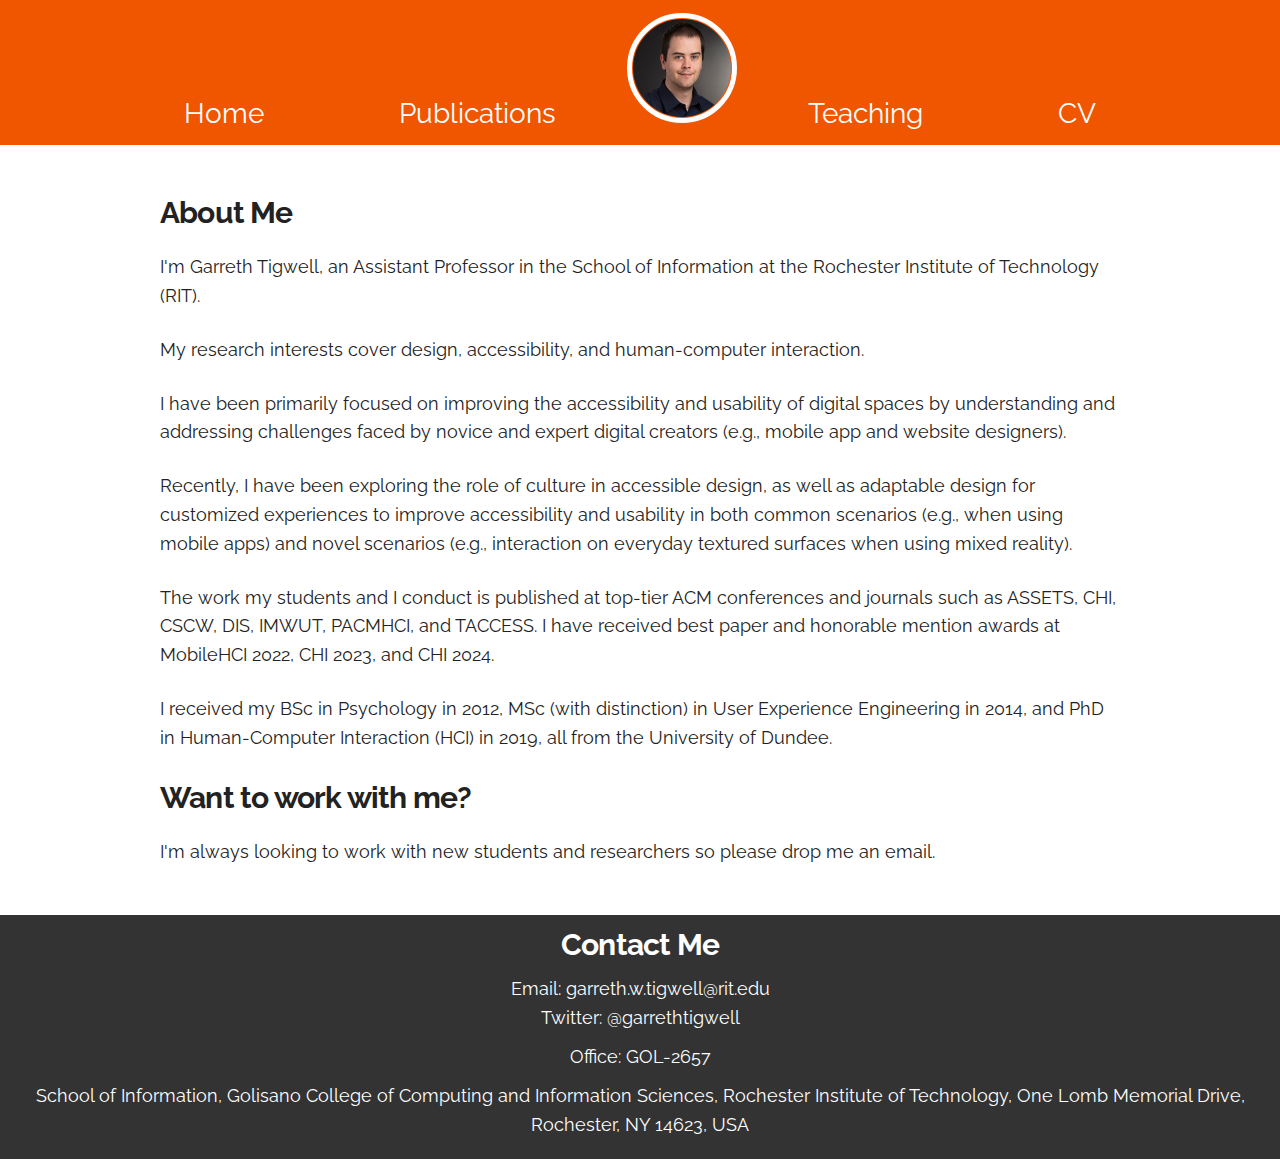
<file: index.html>
<!DOCTYPE html>
<html lang="en">
<head>

  <!-- Global site tag (gtag.js) - Google Analytics -->
  <script async src="https://www.googletagmanager.com/gtag/js?id=G-KPQ4W1J3BR"></script>
  <script>
    window.dataLayer = window.dataLayer || [];
    function gtag(){dataLayer.push(arguments);}
    gtag('js', new Date());

    gtag('config', 'G-KPQ4W1J3BR');
  </script>

  <!-- Basic Page Needs
  –––––––––––––––––––––––––––––––––––––––––––––––––– -->
  <meta charset="utf-8">
  <title>Garreth Tigwell's Academic Website</title>
  <meta name="description" content="Academic Webpage For Garreth Tigwell">
  <meta name="author" content="Garreth Tigwell">

  <!-- Mobile Specific Metas
  –––––––––––––––––––––––––––––––––––––––––––––––––– -->
  <meta name="viewport" content="width=device-width, initial-scale=1">

  <!-- FONT
  –––––––––––––––––––––––––––––––––––––––––––––––––– -->
  <link href="//fonts.googleapis.com/css?family=Raleway:400,300,600" rel="stylesheet" type="text/css">

  <!-- CSS
  –––––––––––––––––––––––––––––––––––––––––––––––––– -->
  <link rel="stylesheet" href="css/normalize.css">
  <link rel="stylesheet" href="css/skeleton.css">
  <link rel="stylesheet" type="text/css" href="css/adjustments.css">

  <!-- Favicon
  –––––––––––––––––––––––––––––––––––––––––––––––––– -->
  <link rel="icon" type="image/png" href="images/favicon.png">

</head>
<body>

  <!-- Primary Page Layout
  –––––––––––––––––––––––––––––––––––––––––––––––––– -->  
<nav>
  <div class="container-navigation">
    <div class="row">
      <div class="reposition"><img class="profile-pic-on-page" src="images/profile.png" alt="Garreth smiling toward the camera wearing a dark blue shirt."></div>
      <div class="one.column menu">
        <a class="menu-link-style" href="https://www.garrethtigwell.com/index">Home</a>
        <a class="menu-link-style" href="https://garrethtigwell.github.io/publications">Publications</a>
        <img class="menu-profile-pic-space" src="images/profile.png" alt="Garreth smiling toward the camera wearing a dark blue shirt.">
        <a class="menu-link-style" href="https://www.garrethtigwell.com/teaching">Teaching</a>
        <a class="menu-link-style" href="https://www.garrethtigwell.com/tigwell-cv.pdf" >CV</a>
      </div>
    </div>
  </div>
</nav>

<main>
  <div class="container">
    <div class="row">
      <div class="one.column main-content-margin">
        <article>
          <section>
            <h1>About Me</h1>
            <p>I'm Garreth Tigwell, an Assistant Professor in the School of Information at the Rochester Institute of Technology (RIT).</p>
            <p>My research interests cover design, accessibility, and human-computer interaction.</p>
            <p>I have been primarily focused on improving the accessibility and usability of digital spaces by understanding and addressing challenges faced by novice and expert digital creators (e.g., mobile app and website designers).</p>
            <p>Recently, I have been exploring the role of culture in accessible design, as well as adaptable design for customized experiences to improve accessibility and usability in both common scenarios (e.g., when using mobile apps) and novel scenarios (e.g., interaction on everyday textured surfaces when using mixed reality).</p>
            <p>The work my students and I conduct is published at top-tier ACM conferences and journals such as ASSETS, CHI, CSCW, DIS, IMWUT, PACMHCI, and TACCESS. I have received best paper and honorable mention awards at MobileHCI 2022, CHI 2023, and CHI 2024.</p>
            <p>I received my BSc in Psychology in 2012, MSc (with distinction) in User Experience Engineering in 2014, and PhD in Human-Computer Interaction (HCI) in 2019, all from the University of Dundee.</p>
          </section>
          <section>
            <h2>Want to work with me?</h2>
            <p>I'm always looking to work with new students and researchers so please drop me an email.</p>
          </section>
        </article>
      </div>
    </div>
  </div>
</main>

<footer>
  <div class="container-footer">
    <div class="row">
      <div class="one.column">
        <h2 class="contact-heading">Contact Me</h2>
        <address class="contact">Email: <a href="mailto: garreth.w.tigwell@rit.edu"  class="contact">garreth.w.tigwell@rit.edu</a></address>
        <address class="contact contact-break">Twitter: <a href="https://twitter.com/GarrethTigwell"  class="contact">@garrethtigwell</a></address>
        <address class="contact contact-break">Office: GOL-2657</address>
        <address class="contact-last">School of Information, Golisano College of Computing and Information Sciences, Rochester Institute of Technology, One Lomb Memorial Drive, Rochester, NY 14623, USA</address>
      </div>
    </div>
  </div>
</footer>
<!-- End Document
  –––––––––––––––––––––––––––––––––––––––––––––––––– -->
</body>
</html>
</file>
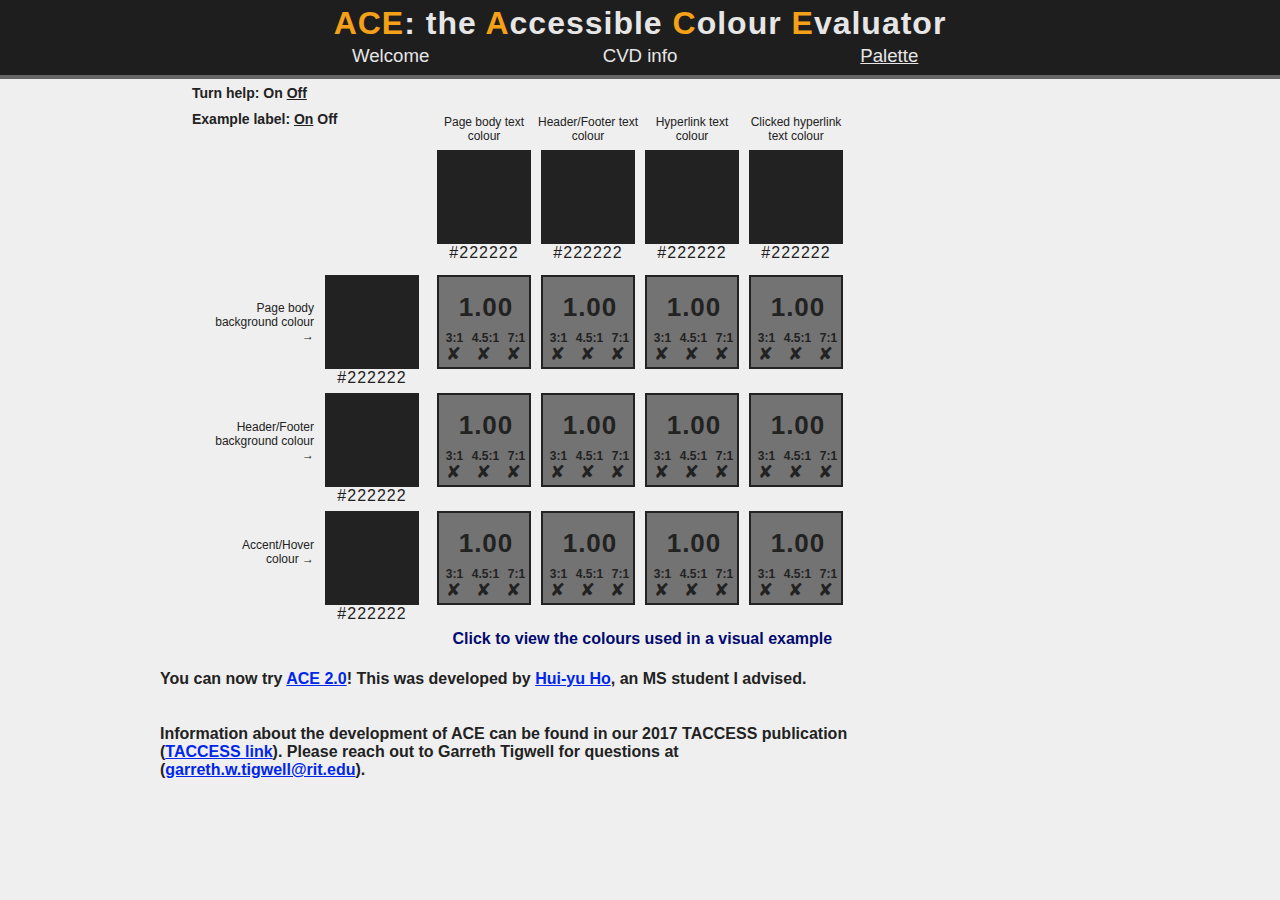
<file: ACE/ace/index.html>
<!DOCTYPE html>
<html>
	<head>
		<meta charset="UTF-8">
		<title>ACE: the Accessible Colour Evaluator</title>
		<link rel='stylesheet' href='css/spectrum.css'/>
   		<link rel="stylesheet" href="css/ace.css"/>
  	  	<link rel="stylesheet" href="css/example_page_css.css"/>
    	<script type="text/javascript" src="js/json2.min.js"></script>
    	<script type="text/javascript" src="js/jquery-2.1.1.min.js"></script>
    	<script type="text/javascript" src="js/jstorage.min.js"></script>
    	<script type="text/javascript" src="js/spectrum.js"></script>
    	<script type="text/javascript" src="js/contrast_check.js"></script>
    	<script type="text/javascript" src="js/simulateCVD.js"></script>
    	<script type="text/javascript" src="js/change_example_page_css.js"></script>
        <script>
  (function(i,s,o,g,r,a,m){i['GoogleAnalyticsObject']=r;i[r]=i[r]||function(){
  (i[r].q=i[r].q||[]).push(arguments)},i[r].l=1*new Date();a=s.createElement(o),
  m=s.getElementsByTagName(o)[0];a.async=1;a.src=g;m.parentNode.insertBefore(a,m)
  })(window,document,'script','https://www.google-analytics.com/analytics.js','ga');

  ga('create', 'UA-86468340-1', 'auto');
  ga('send', 'pageview');

</script>
	</head>

	<body>
		<div id="header">
            <!--This is the page title-->
			<h1><span class="orange">ACE</span>: the <span class="orange">A</span>ccessible <span class="orange">C</span>olour <span class="orange">E</span>valuator</h1>
			<!--This is the where the menu for the website is laid out-->
            <table id="aceHeaderMenu">
				<tr>
					<td width="33%">
						<a href="welcome.html">Welcome</a>
					</td>
					<td width="33%">
						<a href="cvd.html">CVD info</a>
					</td>
					<td width="33%">
						<a href="index.html" style="text-decoration: underline">Palette</a>
					</td>
				</tr>
			</table>
		</div>
		<div id="divider1"></div>


<div class="container">
<!--These are the headings for the text colour squares-->
<div id="paletteHeading">
    <div id="fourHex" class="headingSpace">Page body text colour</div>
    <div id="fiveHex" class="headingSpace">Header/Footer text colour</div>
    <div id="sixHex" class="headingSpace">Hyperlink text colour</div>
    <div id="sevenHex" class="headingSpace">Clicked hyperlink text colour</div>
</div>
<div id="positionPalette">
    <div class="paletteBoxes">
        <!--This receives input for the page body text colour-->
        <input type='text' class="basic" id="colourFour"/>
        <!--These are the CVD simulation squares-->
        <div id="cvdFour">
            <div class="protan" id="protanFour"></div>
            <div class="deutan" id="deutanFour"></div>
            <div class="tritan" id="tritanFour"></div>
        </div>
        <!--This is the HEX value label for the colour the square shows-->
        <div class="hexValues colourFour">#222222</div>
    </div>
    <div class="paletteBoxes">
        <!--This receives input for the header/footer text colour-->
        <input type='text' class="basic" id="colourFive"/>
        <!--These are the CVD simulation squares-->
        <div id="cvdFive">
            <div class="protan" id="protanFive"></div>
            <div class="deutan" id="deutanFive"></div>
            <div class="tritan" id="tritanFive"></div>
        </div>
        <!--This is the HEX value label for the colour the square shows-->
        <div class="hexValues colourFive">#222222</div>
    </div>
    <div class="paletteBoxes">
        <!--This receives input for the hyperlink text colour-->
        <input type='text' class="basic" id="colourSix"/>
        <!--These are the CVD simulation squares-->
        <div id="cvdSix">
            <div class="protan" id="protanSix"></div>
            <div class="deutan" id="deutanSix"></div>
            <div class="tritan" id="tritanSix"></div>
        </div>
        <!--This is the HEX value label for the colour the square shows-->
        <div class="hexValues colourSix">#222222</div>
    </div>
    <div class="paletteBoxes">
        <!--This receives input for the clicked hyperlink text colour-->
        <input type='text' class="basic" id="colourSeven"/>
        <!--These are the CVD simulation squares-->
        <div id="cvdSeven">
            <div class="protan" id="protanSeven"></div>
            <div class="deutan" id="deutanSeven"></div>
            <div class="tritan" id="tritanSeven"></div>
        </div>
        <!--This is the HEX value label for the colour the square shows-->
        <div class="hexValues colourSeven">#222222</div>
    </div>
</div>
    <!--These are the headings for the background colour squares-->
    <div id="positionSideColumnLabel">
        <div id="sideColourOne">Page body background colour &#8594</div>
        <div id="sideColourTwo">Header/Footer background colour &#8594</div>
        <div id="sideColourThree">Accent/Hover colour &#8594</div>
    </div>
    <!--This div element sets up and positions the vertical blocks which run down the left side
    The div elements will take on the colour of the respective block in the palette (i.e., Four is for the fourth colour-->
    <div id="positionSideColumn">
        <div class="sidePaletteBoxes">
        <!--This receives input for the page body background colour-->
        <input type='text' class="basic" id="colourOne"/>
        <!--These are the CVD simulation squares-->
         <div id="cvdOne">
            <div class="protan" id="protanOne"></div>
            <div class="deutan" id="deutanOne"></div>
            <div class="tritan" id="tritanOne"></div>
        </div>
        <!--This is the HEX value label for the colour the square shows-->
        <div class="hexValues colourOne">#222222</div>
    </div>
    <div class="sidePaletteBoxes">
        <!--This receives input for the header/footer background colour-->
        <input type='text' class="basic" id="colourTwo"/>
        <!--These are the CVD simulation squares-->
        <div id="cvdTwo">
            <div class="protan" id="protanTwo"></div>
            <div class="deutan" id="deutanTwo"></div>
            <div class="tritan" id="tritanTwo"></div>
        </div>
        <!--This is the HEX value label for the colour the square shows-->
        <div class="hexValues colourTwo">#222222</div>
    </div>
    <div class="sidePaletteBoxes">
        <!--This receives input for the accent/hover colour-->
        <input type='text' class="basic" id="colourThree"/>
        <!--These are the CVD simulation squares-->
        <div id="cvdThree">
            <div class="protan" id="protanThree"></div>
            <div class="deutan" id="deutanThree"></div>
            <div class="tritan" id="tritanThree"></div>
        </div>
        <!--This is the HEX value label for the colour the square shows-->
        <div class="hexValues colourThree">#222222</div>
    </div>
        <!--These other div elements will be hidden but are necessary to store the HEX value
        needed in the contrast_check.js getPaletteColours() function-->
        <div class="One" style="display: none"></div>
        <div class="Two" style="display: none"></div>
        <div class="Three" style="display: none"></div>
        <div class="Four" style="display: none"></div>
        <div class="Five" style="display: none"></div>
        <div class="Six" style="display: none"></div>
        <div class="Seven" style="display: none"></div>
    </div>

    <div id="resultsSection">
        <!--This is the result block in the first row and first column-->
        <div class="resultBox colourOneFour">
            <div class="crHeading">
                <div class="threeToOne">3:1</div>
                <div class="fourFiveToOne">4.5:1</div>
                <div class="sevenToOne">7:1</div>
            </div>
            <div class="crPassFail">
                <div class="contrastRationOne resultFirstFourthOne">&#10008</div>
                <div class="contrastRationTwo resultFirstFourthTwo">&#10008</div>
                <div class="contrastRationThree resultFirstFourthThree">&#10008</div>
            </div>
            <div class="info">
                <div class="contrastRatioFirst actualCR">1.00</div>
            </div>
        </div>

        <!--This is the result block in the first row and second column-->
        <div class="resultBox colourOneFive">
            <div class="crHeading">
                <div class="threeToOne">3:1</div>
                <div class="fourFiveToOne">4.5:1</div>
                <div class="sevenToOne">7:1</div>
            </div>
            <div class="crPassFail">
                <div class="contrastRationOne resultFirstFifthOne">&#10008</div>
                <div class="contrastRationTwo resultFirstFifthTwo">&#10008</div>
                <div class="contrastRationThree resultFirstFifthThree">&#10008</div>
            </div>
            <div class="info">
                <div class="contrastRatioSecond actualCR">1.00</div>
            </div>
        </div>

        <!--This is the result block in the first row and third column-->
        <div class="resultBox colourOneSix">
            <div class="crHeading">
                <div class="threeToOne">3:1</div>
                <div class="fourFiveToOne">4.5:1</div>
                <div class="sevenToOne">7:1</div>
            </div>
            <div class="crPassFail">
                <div class="contrastRationOne resultFirstSixthOne">&#10008</div>
                <div class="contrastRationTwo resultFirstSixthTwo">&#10008</div>
                <div class="contrastRationThree resultFirstSixthThree">&#10008</div>
            </div>
            <div class="info">
                <div class="contrastRatioThird actualCR">1.00</div>
            </div>
        </div>


        <!--This is the result block in the first row and fourth column-->
        <div class="resultBox colourOneSeven">
            <div class="crHeading">
                <div class="threeToOne">3:1</div>
                <div class="fourFiveToOne">4.5:1</div>
                <div class="sevenToOne">7:1</div>
            </div>
            <div class="crPassFail">
                <div class="contrastRationOne resultFirstSeventhOne">&#10008</div>
                <div class="contrastRationTwo resultFirstSeventhTwo">&#10008</div>
                <div class="contrastRationThree resultFirstSeventhThree">&#10008</div>
            </div>
            <div class="info">
                <div class="contrastRatioFourth actualCR">1.00</div>
            </div>
        </div>

        <!--This is the result block in the second row and first column-->
        <div class="resultBox colourTwoFour">
            <div class="crHeading">
                <div class="threeToOne">3:1</div>
                <div class="fourFiveToOne">4.5:1</div>
                <div class="sevenToOne">7:1</div>
            </div>
            <div class="crPassFail">
                <div class="contrastRationOne resultSecondFourthOne">&#10008</div>
                <div class="contrastRationTwo resultSecondFourthTwo">&#10008</div>
                <div class="contrastRationThree resultSecondFourthThree">&#10008</div>
            </div>
            <div class="info">
                <div class="contrastRatioFifth actualCR">1.00</div>
            </div>
        </div>

         <!--This is the result block in the second row and second column-->
        <div class="resultBox colourTwoFive">
            <div class="crHeading">
                <div class="threeToOne">3:1</div>
                <div class="fourFiveToOne">4.5:1</div>
                <div class="sevenToOne">7:1</div>
            </div>
            <div class="crPassFail">
                <div class="contrastRationOne resultSecondFifthOne">&#10008</div>
                <div class="contrastRationTwo resultSecondFifthTwo">&#10008</div>
                <div class="contrastRationThree resultSecondFifthThree">&#10008</div>
            </div>
            <div class="info">
                <div class="contrastRatioSixth actualCR">1.00</div>
            </div>
        </div>

        <!--This is the result block in the second row and third column-->
        <div class="resultBox colourTwoSix">
            <div class="crHeading">
                <div class="threeToOne">3:1</div>
                <div class="fourFiveToOne">4.5:1</div>
                <div class="sevenToOne">7:1</div>
            </div>
            <div class="crPassFail">
                <div class="contrastRationOne resultSecondSixthOne">&#10008</div>
                <div class="contrastRationTwo resultSecondSixthTwo">&#10008</div>
                <div class="contrastRationThree resultSecondSixthThree">&#10008</div>
            </div>
            <div class="info">
                <div class="contrastRatioSeventh actualCR">1.00</div>
            </div>
        </div>

        <!--This is the result block in the second row and fourth column-->
        <div class="resultBox colourTwoSeven">
            <div class="crHeading">
                <div class="threeToOne">3:1</div>
                <div class="fourFiveToOne">4.5:1</div>
                <div class="sevenToOne">7:1</div>
            </div>
            <div class="crPassFail">
                <div class="contrastRationOne resultSecondSeventhOne">&#10008</div>
                <div class="contrastRationTwo resultSecondSeventhTwo">&#10008</div>
                <div class="contrastRationThree resultSecondSeventhThree">&#10008</div>
            </div>
            <div class="info">
                <div class="contrastRatioEighth actualCR">1.00</div>
            </div>
        </div>

        <!--This is the result block in the third row and first column-->
        <div class="resultBox colourThreeFour">
            <div class="crHeading">
                <div class="threeToOne">3:1</div>
                <div class="fourFiveToOne">4.5:1</div>
                <div class="sevenToOne">7:1</div>
            </div>
            <div class="crPassFail">
                <div class="contrastRationOne resultThirdFourthOne">&#10008</div>
                <div class="contrastRationTwo resultThirdFourthTwo">&#10008</div>
                <div class="contrastRationThree resultThirdFourthThree">&#10008</div>
            </div>
            <div class="info">
                <div class="contrastRatioNine actualCR">1.00</div>
            </div>
        </div>

        <!--This is the result block in the third row and second column-->
        <div class="resultBox colourThreeFive">
            <div class="crHeading">
                <div class="threeToOne">3:1</div>
                <div class="fourFiveToOne">4.5:1</div>
                <div class="sevenToOne">7:1</div>
            </div>
            <div class="crPassFail">
                <div class="contrastRationOne resultThirdFifthOne">&#10008</div>
                <div class="contrastRationTwo resultThirdFifthTwo">&#10008</div>
                <div class="contrastRationThree resultThirdFifthThree">&#10008</div>
            </div>
            <div class="info">
                <div class="contrastRatioTen actualCR">1.00</div>
            </div>
        </div>

        <!--This is the result block in the third row and third column-->
        <div class="resultBox colourThreeSix">
            <div class="crHeading">
                <div class="threeToOne">3:1</div>
                <div class="fourFiveToOne">4.5:1</div>
                <div class="sevenToOne">7:1</div>
            </div>
            <div class="crPassFail">
                <div class="contrastRationOne resultThirdSixthOne">&#10008</div>
                <div class="contrastRationTwo resultThirdSixthTwo">&#10008</div>
                <div class="contrastRationThree resultThirdSixthThree">&#10008</div>
            </div>
            <div class="info">
                <div class="contrastRatioEleven actualCR">1.00</div>
            </div>
        </div>

        <!--This is the result block in the third row and fourth column-->
        <div class="resultBox colourThreeSeven">
            <div class="crHeading">
                <div class="threeToOne">3:1</div>
                <div class="fourFiveToOne">4.5:1</div>
                <div class="sevenToOne">7:1</div>
            </div>
            <div class="crPassFail">
                <div class="contrastRationOne resultThirdSeventhOne">&#10008</div>
                <div class="contrastRationTwo resultThirdSeventhTwo">&#10008</div>
                <div class="contrastRationThree resultThirdSeventhThree">&#10008</div>
            </div>
            <div class="info">
                <div class="contrastRatioTwelve actualCR">1.00</div>
            </div>
        </div>
        </div>
    </div>
</div>

<!--This link takes the user to see the example webpage which uses the palette colours that have been chosen-->
<div id="exampleLink"><a href="example_page.html" target="_blank" id="exampleLinkColour">Click to view the colours used in a visual example</a></div>

<div id="ace2">You can now try <a href="https://ymayho.github.io/ace-v2/" target="" id="ace2Colour">ACE 2.0</a>! This was developed by <a href="https://www.linkedin.com/in/ymayho/" id="ace2Colour">Hui-yu Ho</a>, an MS student I advised.</div>

<div id="research">Information about the development of ACE can be found in our 2017 TACCESS publication (<a href="http://dl.acm.org/citation.cfm?id=3014588&CFID=901720957&CFTOKEN=29498354" target="_blank" id="researchColour">TACCESS link</a>). Please reach out to Garreth Tigwell for questions at (<a href="mailto:garreth.w.tigwell@rit.edu" target="_top" id="researchColour">garreth.w.tigwell@rit.edu</a>).</div>

<!--This sets the div elements that act as on/off buttons for the help function-->
<div id="helpSelect">Turn help: <div id="helpOn">On</div> <div id="helpOff" style="text-decoration: underline">Off</div>
</div>
<!--This sets the div elements that act as on/off buttons for the changing what is written in the labels for the squares-->
<div id="changeLabels">Example label: <div id="labelExample" style="text-decoration: underline">On</div> <div id="labelBasic">Off</div>
</div>

<div id="helpWindow">
    <!--This part is what contains the help information-->
    <div id="helpText">
        <p>When you click each squares on the top row, you will be able to choose different colours for the text which you plan to use on your website. The labels above each square indicate where the font will be seen on the example page, this can be turned off. The three vertical squares on the left side of the grid are for choosing background colours and when clicked will let you choose background colours. Again, the labels indicate where the colours are going to be used on the example page, but can be turned off if desired.
    The contrast ratio results are organised in the 4x3 grid. Each row relates to its respective background colour, while the columns relate to their respective text colour. Thus the first results square (reading from left to right, top to bottom) shows the contrast ratio score of the first background colour and first text colour, while the second results square is the contrast ratio score of the first background colour and second text colour, and so on.</p>
    <p>When you select a colour and you have confirmed it the results table will update accordingly. Within the palette colour
    squares you will see the colour vision deficiency simulation. The first smaller square is for Protan simulation (P), the second for Deutan (D)
    simulation and the third for Tritan (T). For example:</p>
    <p><center><img src="img/cvdExample.png" alt="this image provides a visual example for the user to understand how to interpret the colour palette"></center></p>
    <p>The HEX value (e.g., #FF0000) for each of the palette block displays underneath so that you can copy the colour code easily to put into your files. When looking at the results table 
    there are a number of things to look out for. If you look at these two examples:</p>
    <p><center><img src="img/failExample.png" alt="this image provides a visual example for a result where there are only fails at all levels"> &nbsp &nbsp &nbsp &nbsp &nbsp &nbsp &nbsp &nbsp <img src="img/resultsExample.png" alt="this image provides a visual example for a result where there is at least one pass"></center></p>
    <p>The image on the left shows how the results square will look if no minimum contrast level is met. The background colour
    becomes darker making it easier to find the squares where there is a pass. The image on the right demonstrates this. Notice the tick for pass
    is in blue so that again it stands out more quickly. The number in large text shows you the actual contrast ratio so that you can see how far away from a pass or fail two colours are. The
    WCAG ratio levels are also shown so that you are aware what size the text needs to be at that pass level. More information about this can be found <a href="http://www.w3.org/TR/UNDERSTANDING-WCAG20/visual-audio-contrast-contrast.html" id="exampleLinkColour" style="text-decoration: underline">here</a> and <a href="http://www.w3.org/TR/UNDERSTANDING-WCAG20/visual-audio-contrast7.html" id="exampleLinkColour" style="text-decoration: underline">here</a>.</p>
    <p>Once colours have been chosen, click the link to see the example page. Hover over the header menu to see different CVD simulations of the colour scheme. You can return to the palette tool to make changes and will only need to refresh the example page to see the updated colours.</p>
    <br>
    <br>
    </div>
</div>

<!--This is the message and loading window that runs if the HTML5 canvas is still loading the CVD lookup tables-->
<div id="pageLoad">
    <div id="loading">Please wait while the tool is loading...</div>
</div>

    <!--This sets up each canvas in which the relevant lookup tables will be stored in
    so that the javascript code can access it-->
    </div>
         <canvas id="canvasProtan" width="4096" height="4096" style="display: none">Please use a browser that supports HTML5 Canvas</canvas>
         <canvas id="canvasDeutan" width="4096" height="4096" style="display: none">Please use a browser that supports HTML5 Canvas</canvas>
         <canvas id="canvasTritan" width="4096" height="4096" style="display: none">Please use a browser that supports HTML5 Canvas</canvas>
    </div>



		<script>
        
    //Once the page stops loading the pageLoad div is turned off and the user will see the colour tool
    $(window).load(function(){
        $('#pageLoad').css('display', 'none');
    });

    //This is simply changing the on/off divs so that when on is clicked it shows an underline and removes the underline from the off button
    //It will also turn on the help window
    $('#helpOn').click(function(){
        $('#helpOn').css('text-decoration', 'underline');
        $('#helpOff').css('text-decoration', 'none');
        $('#helpWindow').css('display', 'inline');
    })

    //This is simply changing the on/off divs so that when off is clicked it shows an underline and removes the underline from the on button
    //It will also turn off the help window
    $('#helpOff').click(function(){
        $('#helpOn').css('text-decoration', 'none');
        $('#helpOff').css('text-decoration', 'underline');
        $('#helpWindow').css('display', 'none');
    })

    //This is the part where the example labels are written when the user hits the on button
    $('#labelExample').click(function(){
        $('#labelExample').css('text-decoration', 'underline');
        $('#labelBasic').css('text-decoration', 'none');
        $("#sideColourOne").html("Page body background colour &#8594");
        $("#sideColourTwo").html("Header/Footer background colour  &#8594");
        $("#sideColourThree").html("Accent/Hover colour &#8594");
        $("#fourHex").text("Page body text colour");
        $("#fiveHex").text("Header/Footer text colour");
        $("#sixHex").text("Hyperlink text colour");
        $("#sevenHex").text("Clicked hyperlink text colour");
    })

    //This is the part where the example labels are changed to basic ones when the user hits the off button
    $('#labelBasic').click(function(){
        $('#labelExample').css('text-decoration', 'none');
        $('#labelBasic').css('text-decoration', 'underline');
        $("#sideColourOne").html("Background colour one &#8594");
        $("#sideColourTwo").html("Background colour two &#8594");
        $("#sideColourThree").html("Background colour three &#8594");
        $("#fourHex").text("Text colour one");
        $("#fiveHex").text("Text colour two");
        $("#sixHex").text("Text colour three");
        $("#sevenHex").text("Text colour four");
    })

    //This starts the process of storing the HEX colour values of the colour picking squares
    $.jStorage.set("backgroundColourKey", "#222222");
    $.jStorage.set("headerFooterKey", "#222222");
    $.jStorage.set("backgroundTextKey", "#222222");
    $.jStorage.set("headerTextKey", "#222222");
    $.jStorage.set("hoverColourKey", "#222222");
    $.jStorage.set("hyperlinkColourKey", "#222222");
    $.jStorage.set("clickedHyperlinkColourKey", "#222222");

    //This starts the process of storing the HEX colour values of the Protan simulation of the colour picking squares
    $.jStorage.set("backgroundColourProtanKey", "#222222");
    $.jStorage.set("headerFooterProtanKey", "#222222");
    $.jStorage.set("backgroundTextProtanKey", "#222222");
    $.jStorage.set("headerTextProtanKey", "#222222");
    $.jStorage.set("hoverColourProtanKey", "#222222");
    $.jStorage.set("hyperlinkColourProtanKey", "#222222");
    $.jStorage.set("clickedHyperlinkColourProtanKey", "#222222");

    //This starts the process of storing the HEX colour values of the Deutan simulation of the colour picking squares
    $.jStorage.set("backgroundColourDeutanKey", "#222222");
    $.jStorage.set("headerFooterDeutanKey", "#222222");
    $.jStorage.set("backgroundTextDeutanKey", "#222222");
    $.jStorage.set("headerTextDeutanKey", "#222222");
    $.jStorage.set("hoverColourDeutanKey", "#222222");
    $.jStorage.set("hyperlinkColourDeutanKey", "#222222");
    $.jStorage.set("clickedHyperlinkColourDeutanKey", "#222222");

    //This starts the process of storing the HEX colour values of the Tritan simulation of the colour picking squares
    $.jStorage.set("backgroundColourTritanKey", "#222222");
    $.jStorage.set("headerFooterTritanKey", "#222222");
    $.jStorage.set("backgroundTextTritanKey", "#222222");
    $.jStorage.set("headerTextTritanKey", "#222222");
    $.jStorage.set("hoverColourTritanKey", "#222222");
    $.jStorage.set("hyperlinkColourTritanKey", "#222222");
    $.jStorage.set("clickedHyperlinkColourTritanKey", "#222222");


    //When the user clicks on the first block in the palette the colour picker appears and lets them choose what they want. This is for the page body background colour.
    //The results are displayed in real time as the user is changing the colour.
    //The storage of the HEX value is updated.
    //The contrast check method is called next to calculate the pass and fail results.
    //The simulation methods are called next so that the colour can be found in the LUT and then shown on screen.
    $("#colourOne").spectrum({
        color: "#222",
        showInitial: true,
        showInput: true,
        chooseText: "Confirm",
        change: function(color) {
            $(".resultHidden").css('display','inline');
            $(".One").css("backgroundColor", "" + color.toHexString());
            $(".colourOne").text("" + color.toHexString());
            contrastCheck();

            $.jStorage.set("backgroundColourKey", "" + color.toHexString());

            simulateProtanOne();
            simulateDeutanOne();
            simulateTritanOne();
        },
        move: function(color) {
            $(".resultHidden").css('display','inline');
            $(".One").css("backgroundColor", "" + color.toHexString());
            $(".colourOne").text("" + color.toHexString());
            contrastCheck();

            $.jStorage.set("backgroundColourKey", "" + color.toHexString());

            simulateProtanOne();
            simulateDeutanOne();
            simulateTritanOne();
        }
    });

    //When the user clicks on the first block in the palette the colour picker appears and lets them choose what they want. This is for the header/footer background colour.
    //The results are displayed in real time as the user is changing the colour.
    //The storage of the HEX value is updated.
    //The contrast check method is called next to calculate the pass and fail results.
    //The simulation methods are called next so that the colour can be found in the LUT and then shown on screen.
    $("#colourTwo").spectrum({
        color: "#222",
        showInitial: true,
        showInput: true,
        chooseText: "Confirm",
        change: function(color) {
            $(".resultHidden").css('display','inline');
            $(".Two").css("backgroundColor", "" + color.toHexString());
            $(".colourTwo").text("" + color.toHexString());
            contrastCheck();
            
            $.jStorage.set("headerFooterKey", "" + color.toHexString());

            simulateProtanTwo();
            simulateDeutanTwo();
            simulateTritanTwo();
        },
        move: function(color) {
            $(".resultHidden").css('display','inline');
            $(".Two").css("backgroundColor", "" + color.toHexString());
            $(".colourTwo").text("" + color.toHexString());
            contrastCheck();
            
            $.jStorage.set("headerFooterKey", "" + color.toHexString());

            simulateProtanTwo();
            simulateDeutanTwo();
            simulateTritanTwo();
        }
    });

    //When the user clicks on the first block in the palette the colour picker appears and lets them choose what they want. This is for the accent/hover colour.
    //The results are displayed in real time as the user is changing the colour.
    //The storage of the HEX value is updated.
    //The contrast check method is called next to calculate the pass and fail results.
    //The simulation methods are called next so that the colour can be found in the LUT and then shown on screen.
    $("#colourThree").spectrum({
        color: "#222",
        showInitial: true,
        showInput: true,
        chooseText: "Confirm",
        change: function(color) {
            $(".resultHidden").css('display','inline');
            $(".Three").css("backgroundColor", "" + color.toHexString());
            $(".colourThree").text("" + color.toHexString());
            contrastCheck();
            
            $.jStorage.set("hoverColourKey", "" + color.toHexString());

            simulateProtanThree();
            simulateDeutanThree();
            simulateTritanThree();
        },
        move: function(color) {
            $(".resultHidden").css('display','inline');
            $(".Three").css("backgroundColor", "" + color.toHexString());
            $(".colourThree").text("" + color.toHexString());
            contrastCheck();
            
            $.jStorage.set("hoverColourKey", "" + color.toHexString());

            simulateProtanThree();
            simulateDeutanThree();
            simulateTritanThree();
        }
    });

    //When the user clicks on the first block in the palette the colour picker appears and lets them choose what they want. This is for the page body text colour.
    //The results are displayed in real time as the user is changing the colour.
    //The storage of the HEX value is updated.
    //The contrast check method is called next to calculate the pass and fail results.
    //The simulation methods are called next so that the colour can be found in the LUT and then shown on screen.
    $("#colourFour").spectrum({
        color: "#222",
        showInitial: true,
        showInput: true,
        chooseText: "Confirm",
        change: function(color) {
            $(".resultHidden").css('display','inline');
            $(".Four").css("backgroundColor", "" + color.toHexString());
            $(".colourFour").text("" + color.toHexString());
            contrastCheck();

            $.jStorage.set("backgroundTextKey", "" + color.toHexString());

            simulateProtanFour();
            simulateDeutanFour();
            simulateTritanFour(); 
        },
        move: function(color) {
            $(".resultHidden").css('display','inline');
            $(".Four").css("backgroundColor", "" + color.toHexString());
            $(".colourFour").text("" + color.toHexString());
            contrastCheck();

            $.jStorage.set("backgroundTextKey", "" + color.toHexString());

            simulateProtanFour();
            simulateDeutanFour();
            simulateTritanFour(); 
        }
    });

    //When the user clicks on the first block in the palette the colour picker appears and lets them choose what they want. This is for the header/footer text colour.
    //The results are displayed in real time as the user is changing the colour.
    //The storage of the HEX value is updated.
    //The contrast check method is called next to calculate the pass and fail results.
    //The simulation methods are called next so that the colour can be found in the LUT and then shown on screen.
    $("#colourFive").spectrum({
        color: "#222",
        showInitial: true,
        showInput: true,
        chooseText: "Confirm",
        change: function(color) {
            $(".resultHidden").css('display','inline');
            $(".Five").css("backgroundColor", "" + color.toHexString());
            $(".colourFive").text("" + color.toHexString());
            contrastCheck();

            $.jStorage.set("headerTextKey", "" + color.toHexString());

            simulateProtanFive();
            simulateDeutanFive();
            simulateTritanFive();       
        },
        move: function(color) {
            $(".resultHidden").css('display','inline');
            $(".Five").css("backgroundColor", "" + color.toHexString());
            $(".colourFive").text("" + color.toHexString());
            contrastCheck();

            $.jStorage.set("headerTextKey", "" + color.toHexString());

            simulateProtanFive();
            simulateDeutanFive();
            simulateTritanFive();       
        }
    });

    //When the user clicks on the first block in the palette the colour picker appears and lets them choose what they want. This is for the hyperlink text colour.
    //The results are displayed in real time as the user is changing the colour.
    //The storage of the HEX value is updated.
    //The contrast check method is called next to calculate the pass and fail results.
    //The simulation methods are called next so that the colour can be found in the LUT and then shown on screen.
    $("#colourSix").spectrum({
        color: "#222",
        showInitial: true,
        showInput: true,
        chooseText: "Confirm",
        change: function(color) {
            $(".resultHidden").css('display','inline');
            $(".Six").css("backgroundColor", "" + color.toHexString());
            $(".colourSix").text("" + color.toHexString());
            contrastCheck();
            $.jStorage.set("hyperlinkColourKey", "" + color.toHexString());

            simulateProtanSix();
            simulateDeutanSix();
            simulateTritanSix();
        },
        move: function(color) {
            $(".resultHidden").css('display','inline');
            $(".Six").css("backgroundColor", "" + color.toHexString());
            $(".colourSix").text("" + color.toHexString());
            contrastCheck();
            $.jStorage.set("hyperlinkColourKey", "" + color.toHexString());

            simulateProtanSix();
            simulateDeutanSix();
            simulateTritanSix();
        }
    });

    //When the user clicks on the first block in the palette the colour picker appears and lets them choose what they want. This is for the clicked hyperlink text colour.
    //The results are displayed in real time as the user is changing the colour.
    //The storage of the HEX value is updated.
    //The contrast check method is called next to calculate the pass and fail results.
    //The simulation methods are called next so that the colour can be found in the LUT and then shown on screen.
    $("#colourSeven").spectrum({
        color: "#222",
        showInitial: true,
        showInput: true,
        chooseText: "Confirm",
        change: function(color) {
            $(".resultHidden").css('display','inline');
            $(".Seven").css("backgroundColor", "" + color.toHexString());
            $(".colourSeven").text("" + color.toHexString());
            contrastCheck();

            $.jStorage.set("clickedHyperlinkColourKey", "" + color.toHexString());

            simulateProtanSeven();
            simulateDeutanSeven();
            simulateTritanSeven();
        },
        move: function(color) {
            $(".resultHidden").css('display','inline');
            $(".Seven").css("backgroundColor", "" + color.toHexString());
            $(".colourSeven").text("" + color.toHexString());
            contrastCheck();

            $.jStorage.set("clickedHyperlinkColourKey", "" + color.toHexString());

            simulateProtanSeven();
            simulateDeutanSeven();
            simulateTritanSeven();
        }
    });
</script>

    </body>
</html>
</file>
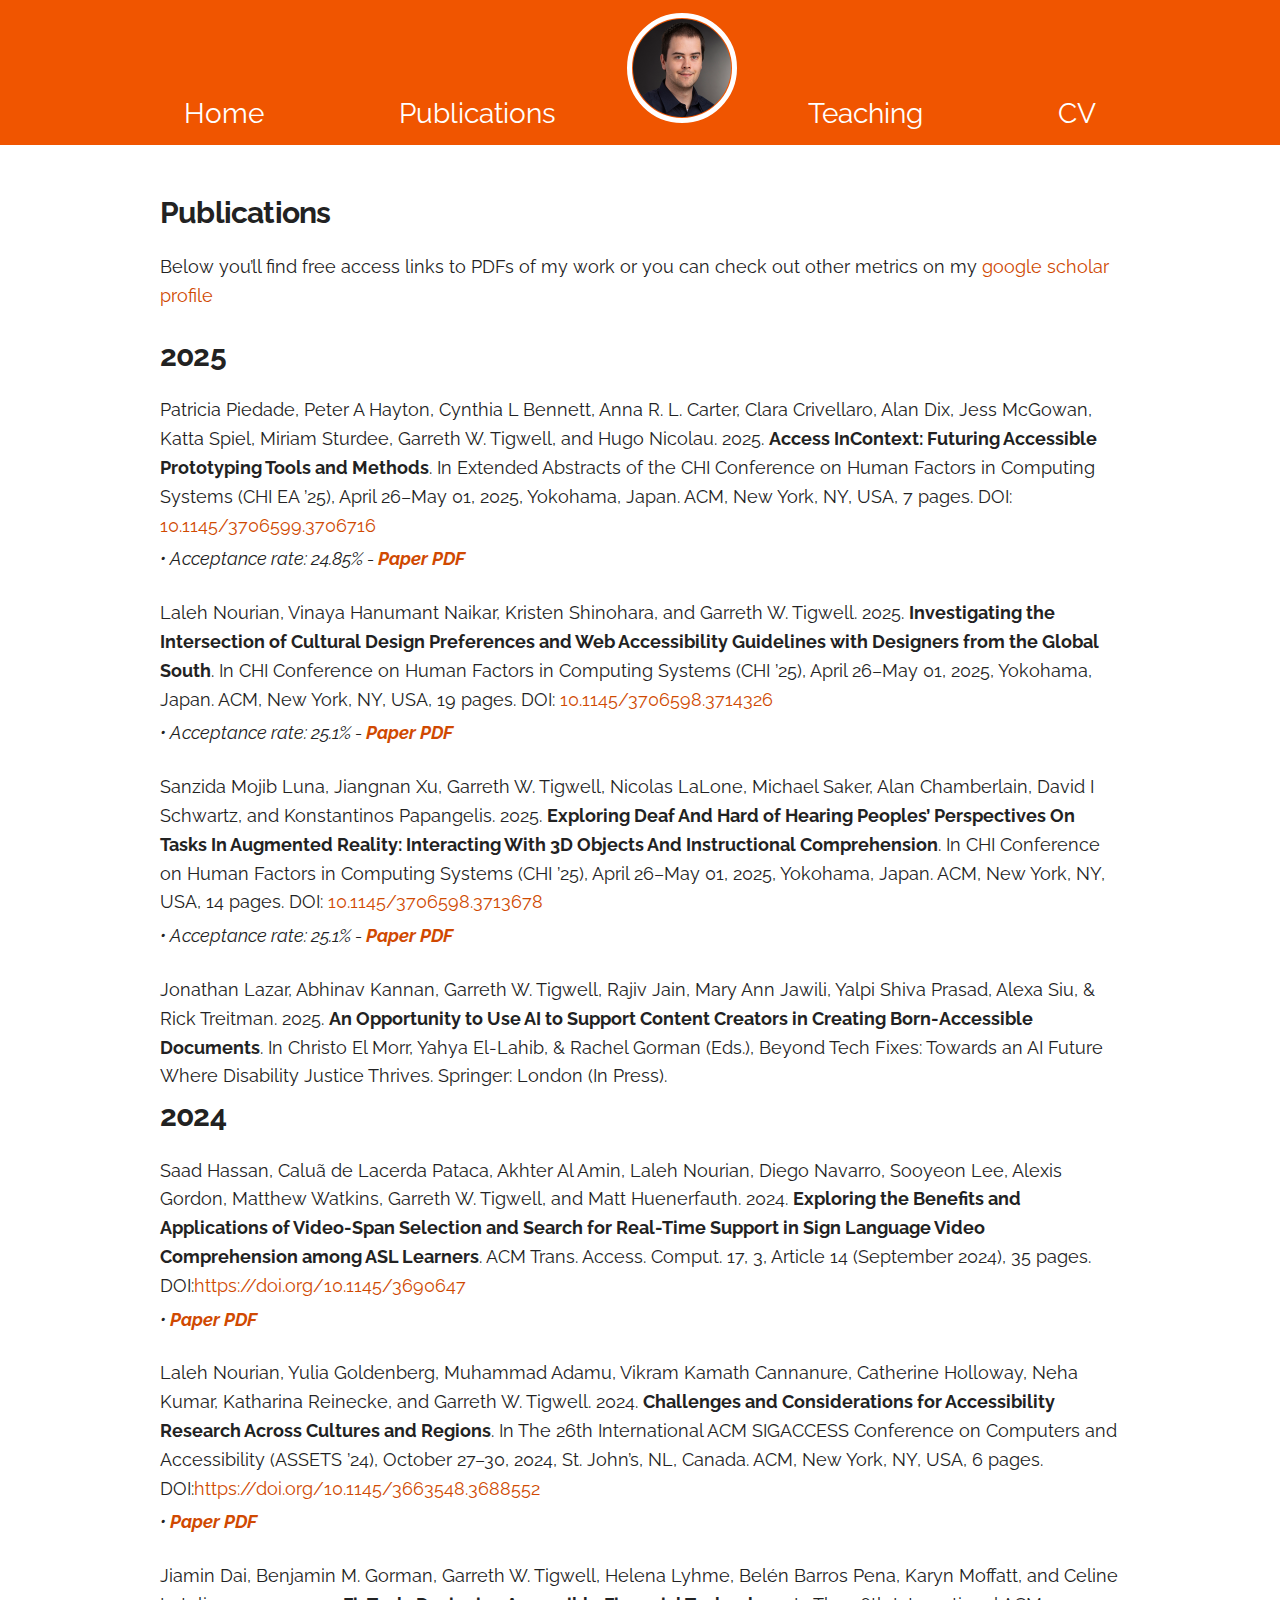
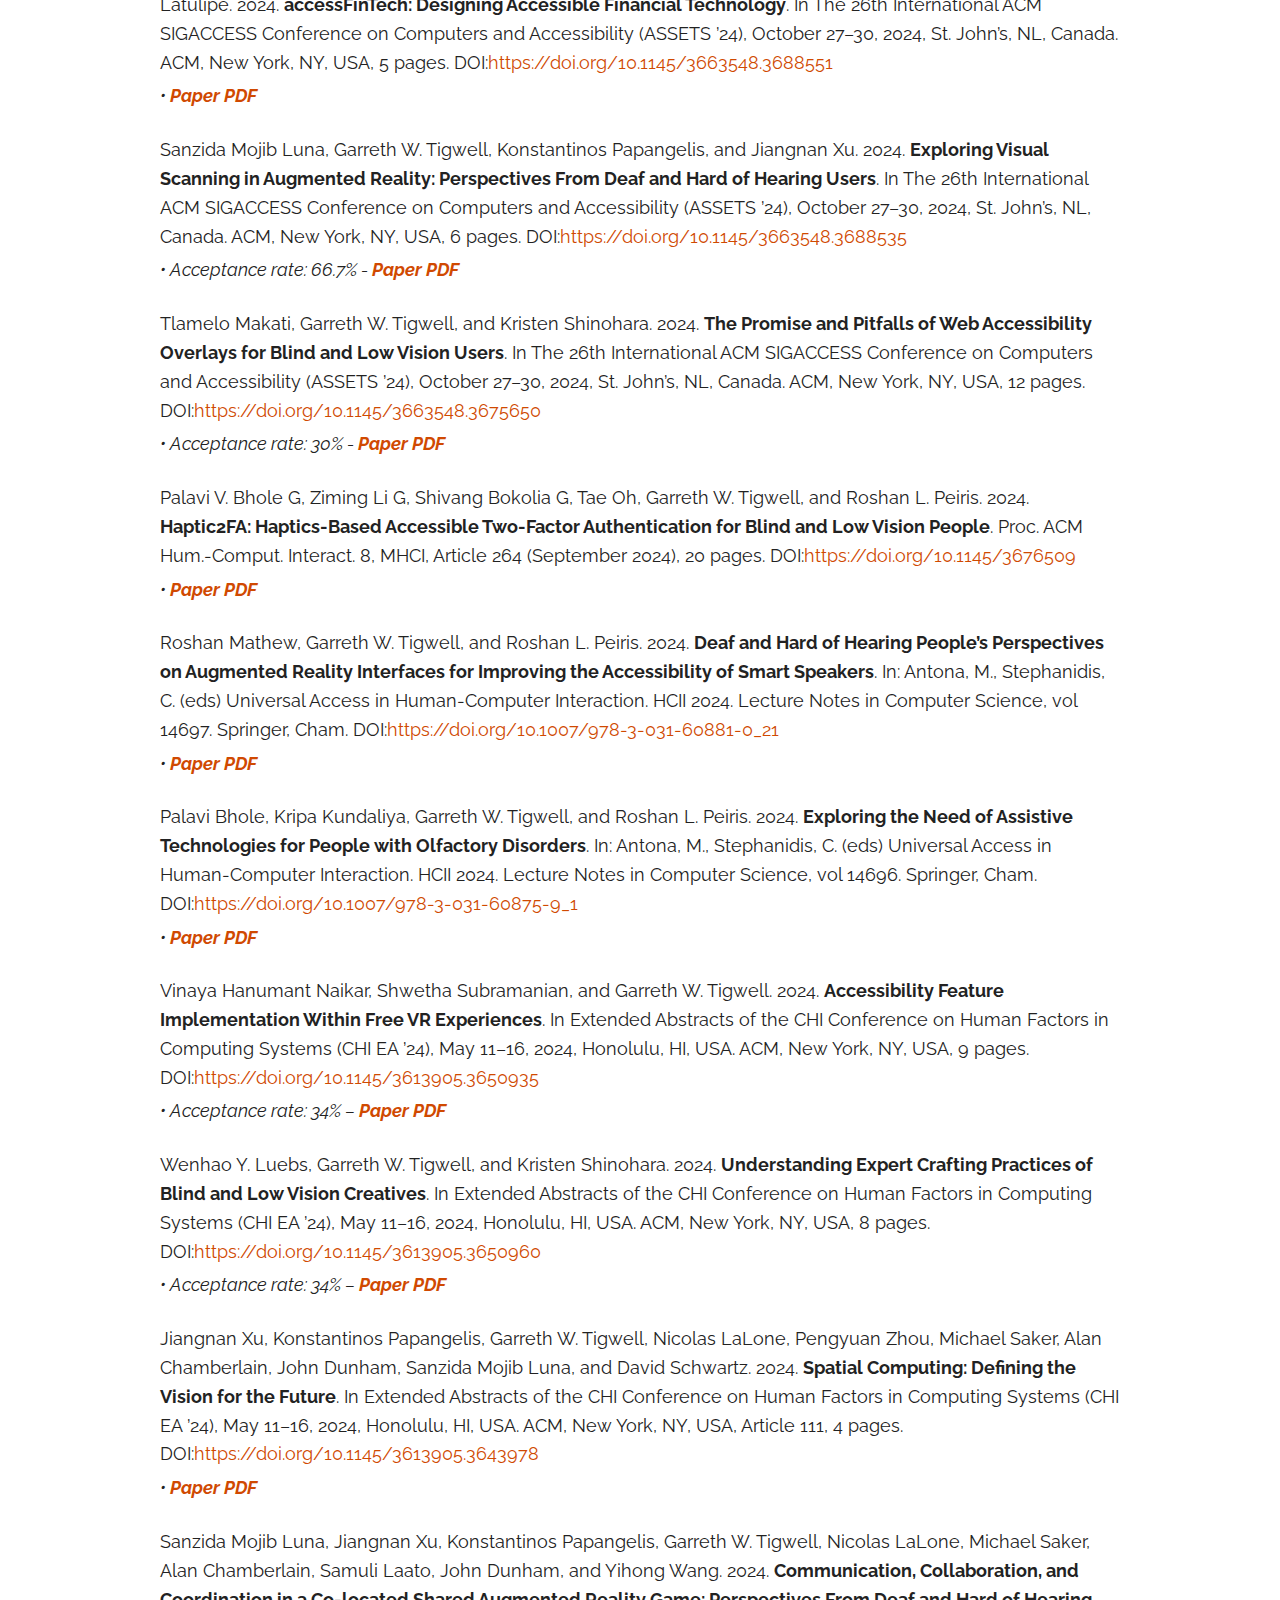
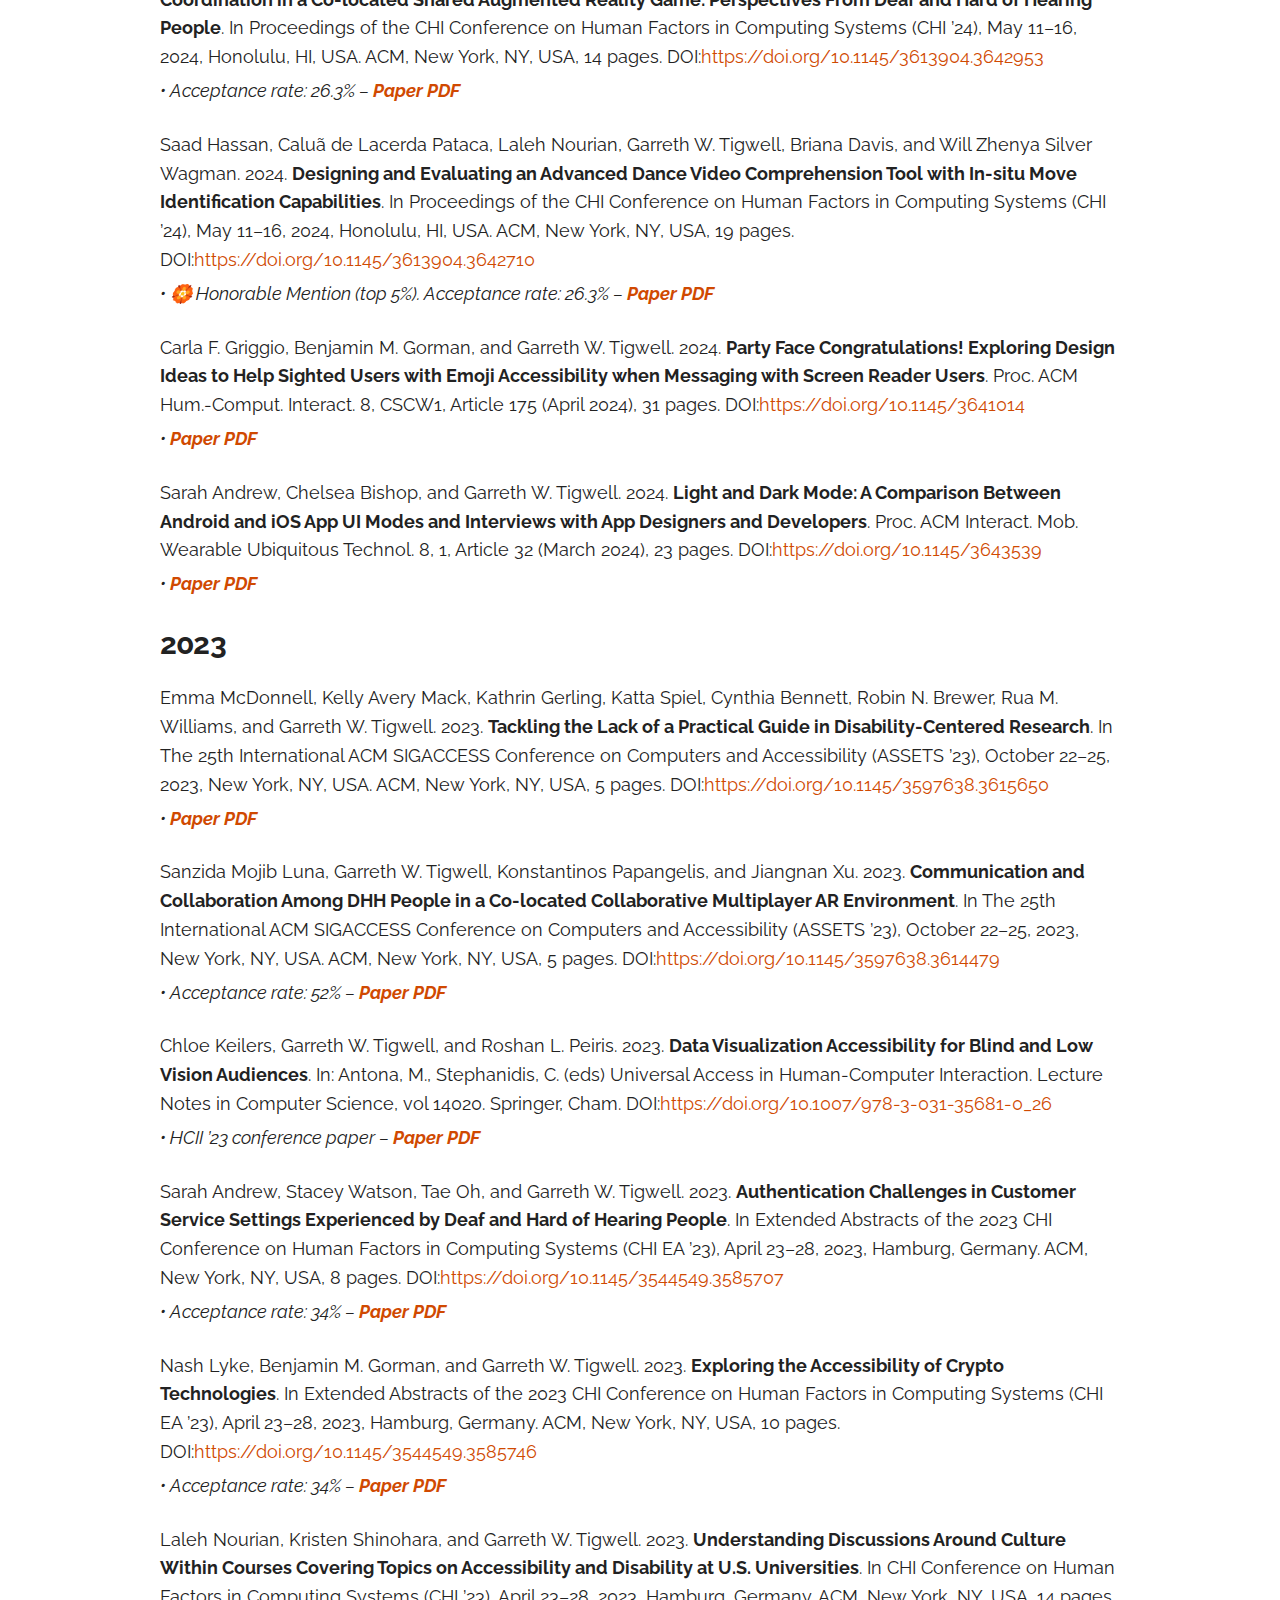
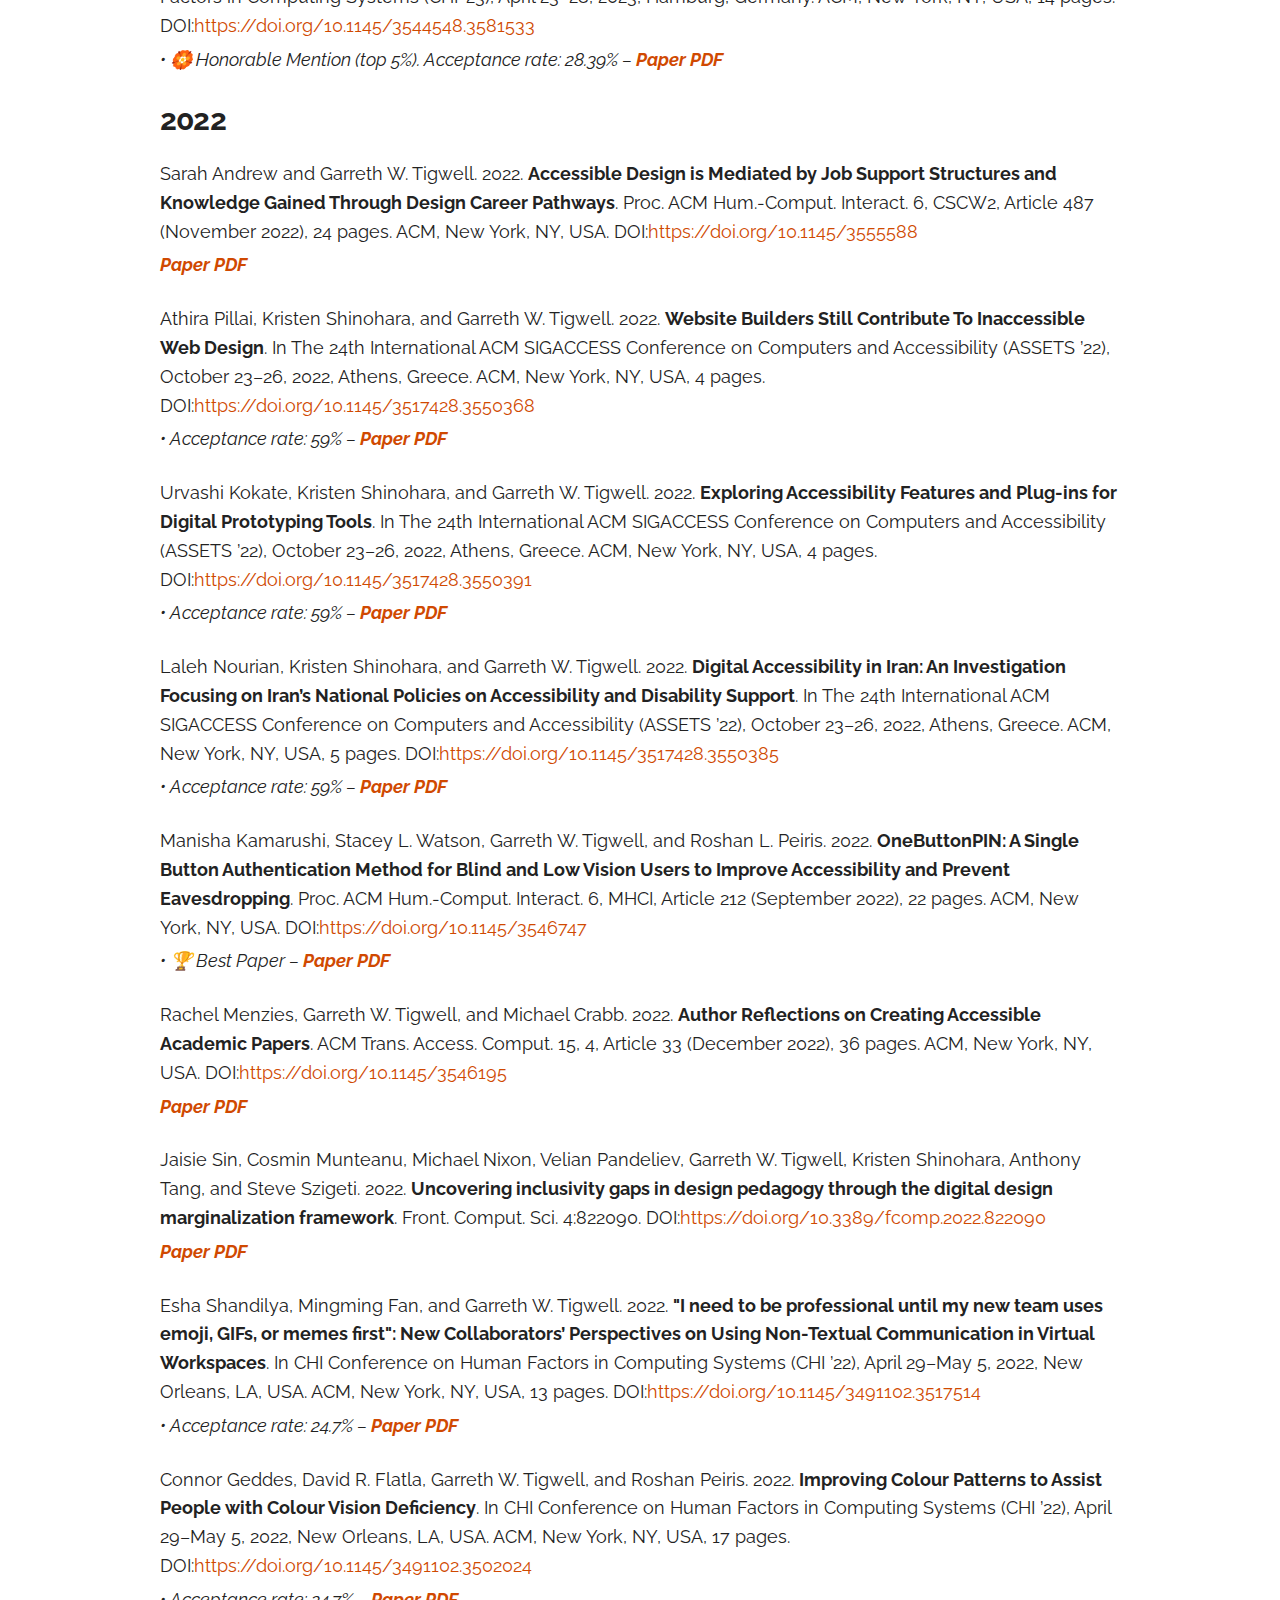
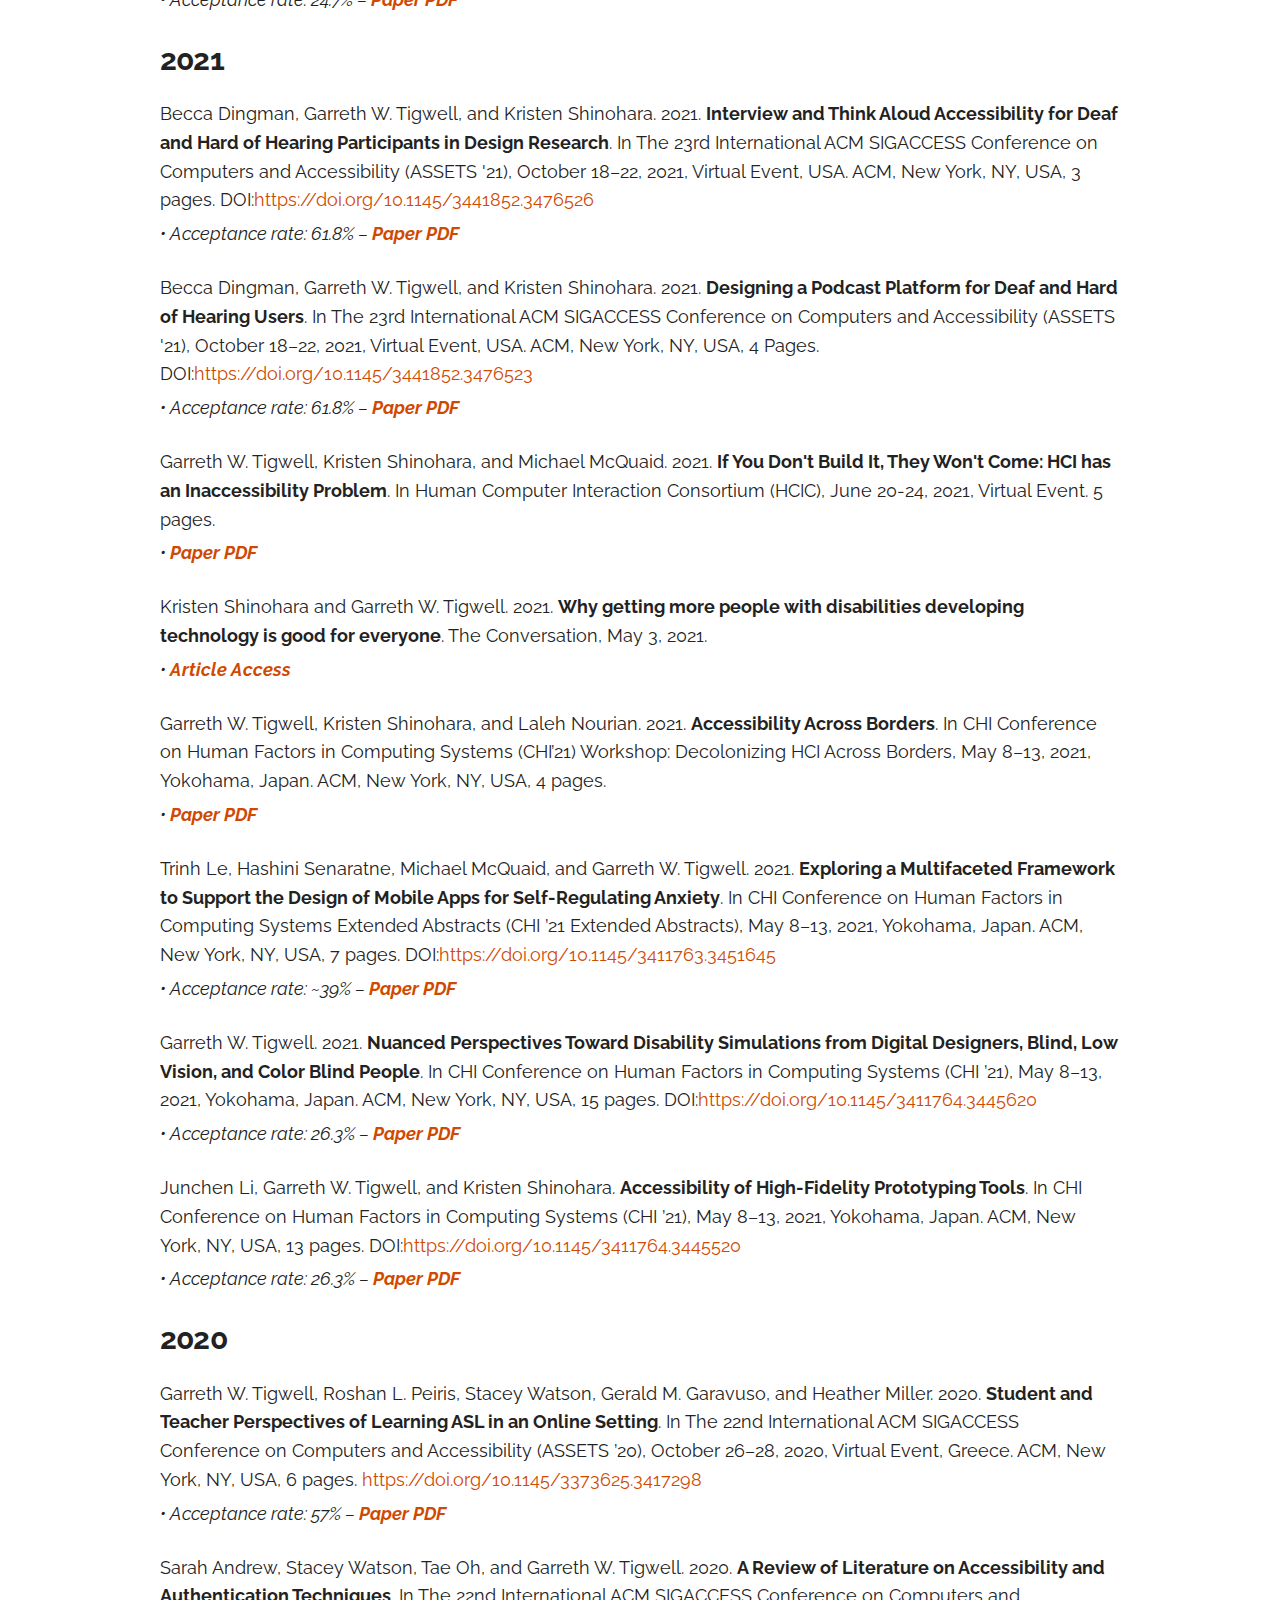
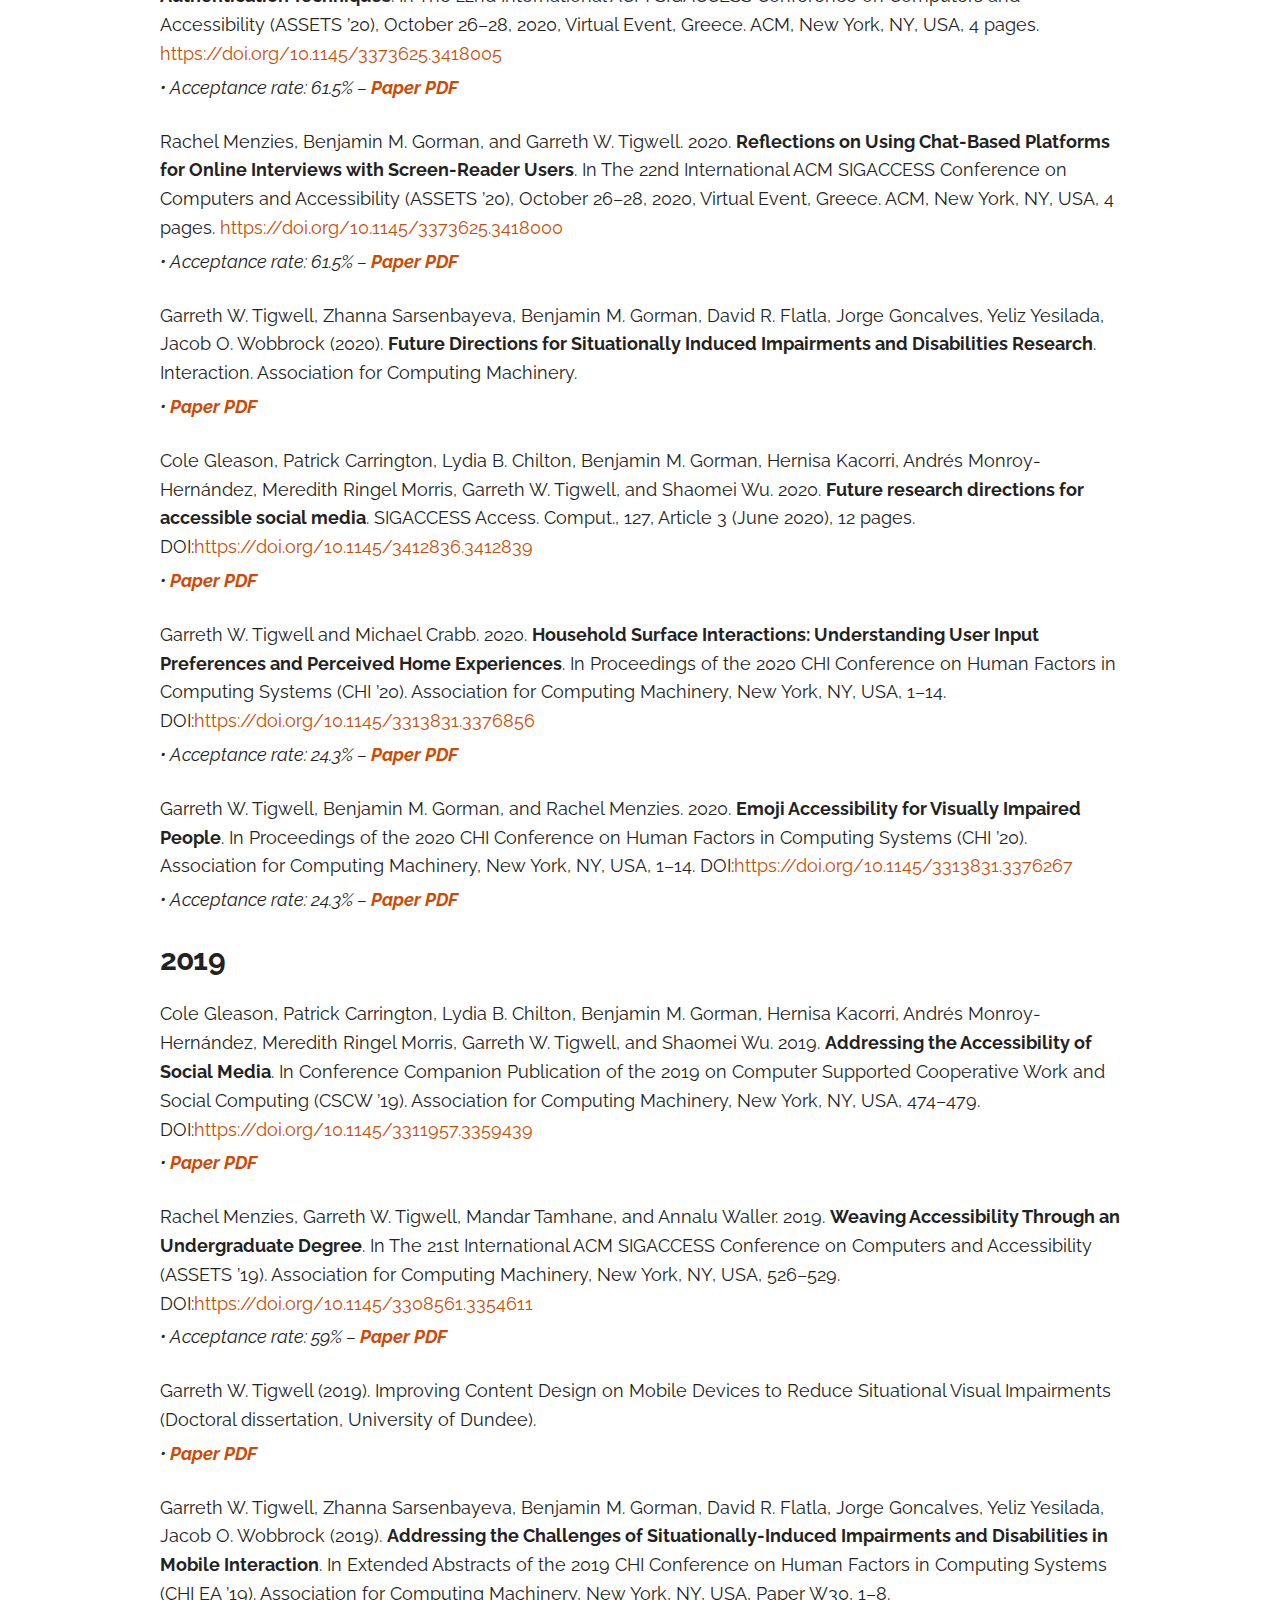
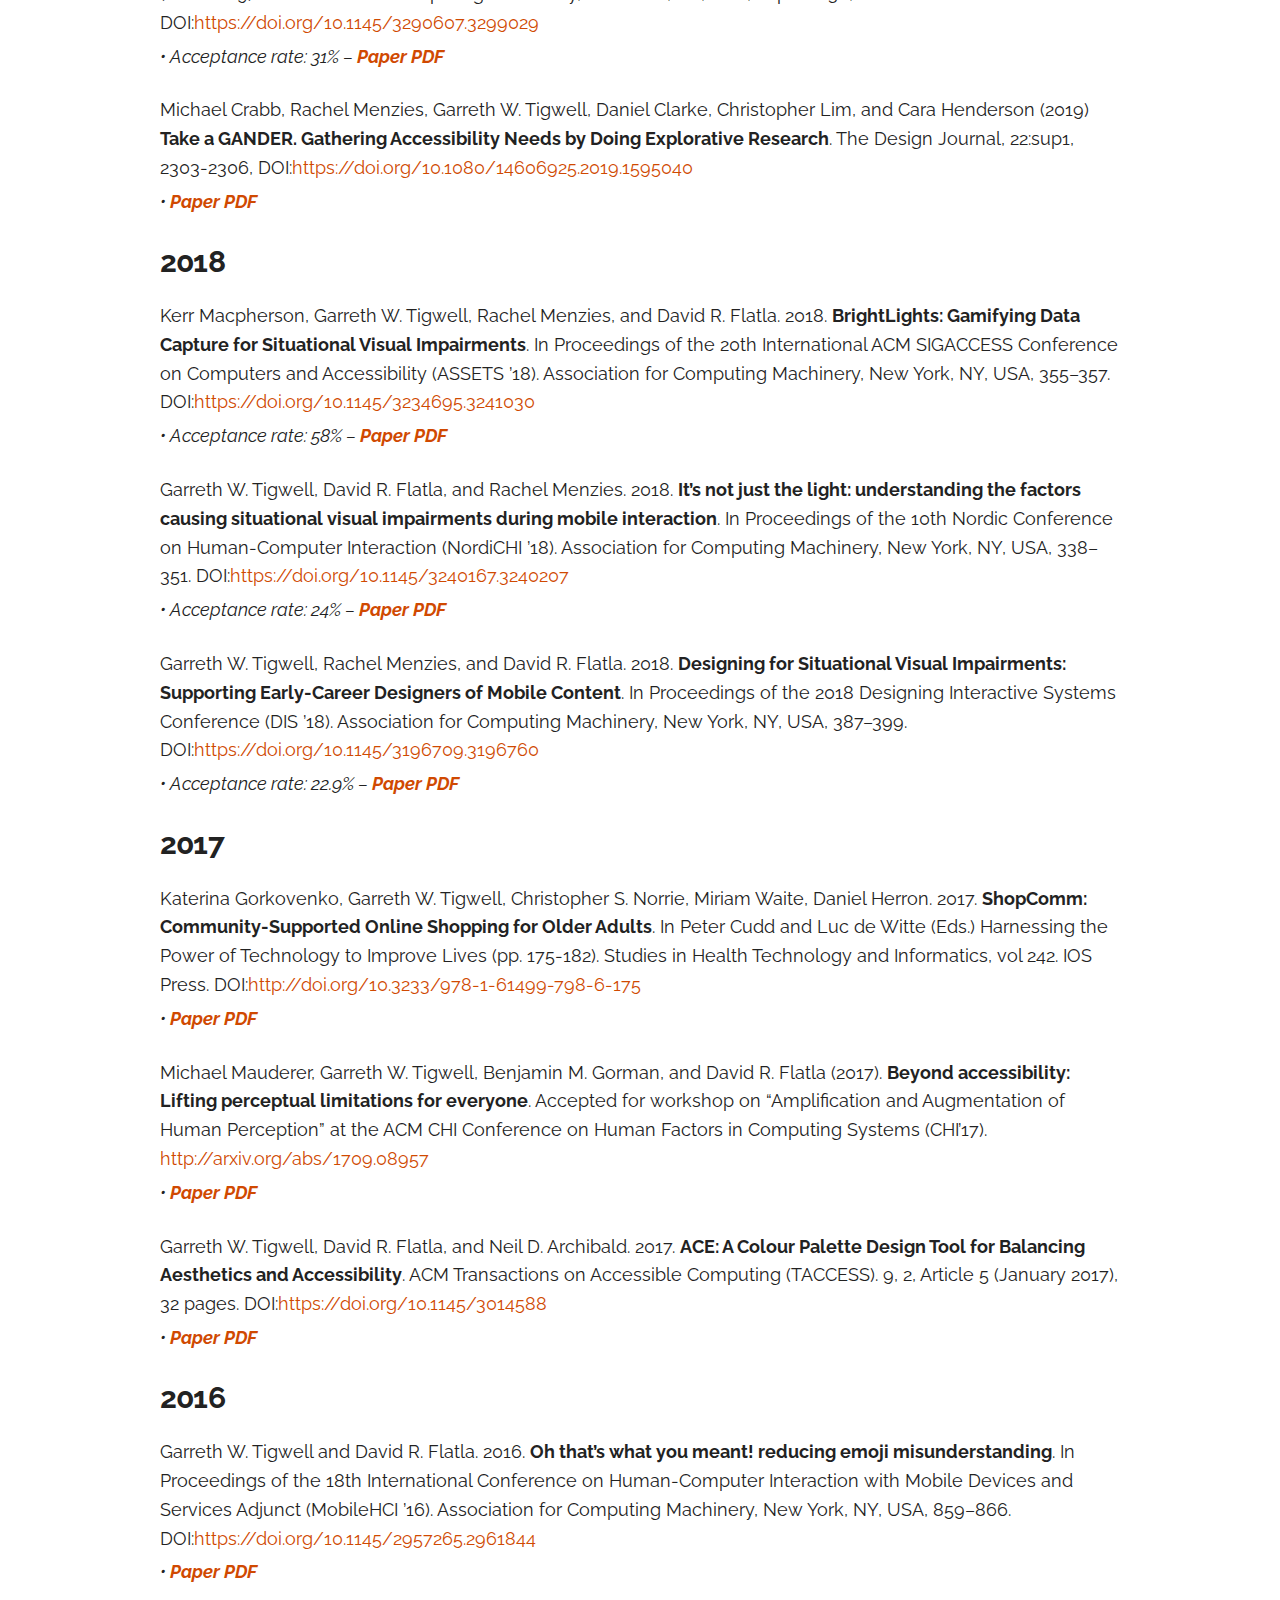
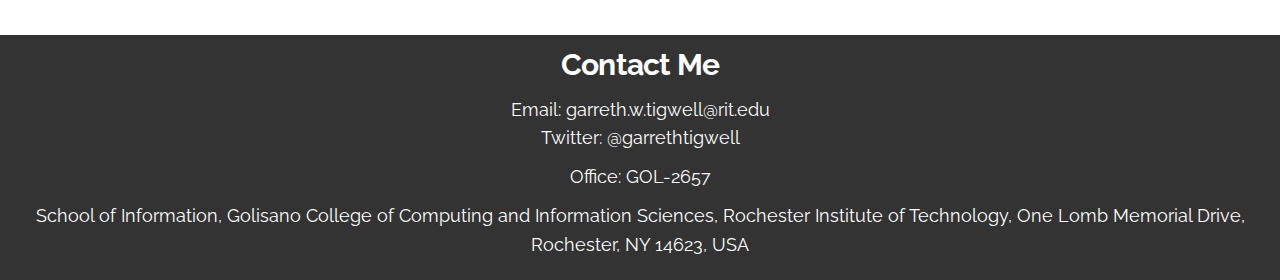
<file: publications.html>
<!DOCTYPE html>
<html lang="en">
<head>

  <!-- Global site tag (gtag.js) - Google Analytics -->
  <script async src="https://www.googletagmanager.com/gtag/js?id=G-KPQ4W1J3BR"></script>
  <script>
    window.dataLayer = window.dataLayer || [];
    function gtag(){dataLayer.push(arguments);}
    gtag('js', new Date());

    gtag('config', 'G-KPQ4W1J3BR');
  </script>

  <!-- Basic Page Needs
  –––––––––––––––––––––––––––––––––––––––––––––––––– -->
  <meta charset="utf-8">
  <title>List of Garreth Tigwell's Publications</title>
  <meta name="description" content="Academic Webpage For Garreth Tigwell">
  <meta name="author" content="Garreth Tigwell">

  <!-- Mobile Specific Metas
  –––––––––––––––––––––––––––––––––––––––––––––––––– -->
  <meta name="viewport" content="width=device-width, initial-scale=1">

  <!-- FONT
  –––––––––––––––––––––––––––––––––––––––––––––––––– -->
  <link href="//fonts.googleapis.com/css?family=Raleway:400,300,600" rel="stylesheet" type="text/css">

  <!-- CSS
  –––––––––––––––––––––––––––––––––––––––––––––––––– -->
  <link rel="stylesheet" href="css/normalize.css">
  <link rel="stylesheet" href="css/skeleton.css">
  <link rel="stylesheet" type="text/css" href="css/adjustments.css">

  <!-- Favicon
  –––––––––––––––––––––––––––––––––––––––––––––––––– -->
  <link rel="icon" type="image/png" href="images/favicon.png">

</head>
<body>

  <!-- Primary Page Layout
  –––––––––––––––––––––––––––––––––––––––––––––––––– -->  
<nav>
  <div class="container-navigation">
    <div class="row">
      <div class="reposition"><img class="profile-pic-on-page" src="images/profile.png" alt="Garreth smiling toward the camera wearing a dark blue shirt."></div>
      <div class="one.column menu">
        <a class="menu-link-style" href="https://www.garrethtigwell.com/index">Home</a>
        <a class="menu-link-style" href="https://garrethtigwell.github.io/publications">Publications</a>
        <img class="menu-profile-pic-space" src="images/profile.png" alt="Garreth smiling toward the camera wearing a dark blue shirt.">
        <a class="menu-link-style" href="https://www.garrethtigwell.com/teaching">Teaching</a>
        <a class="menu-link-style" href="https://www.garrethtigwell.com/tigwell-cv.pdf" >CV</a>
      </div>
    </div>
  </div>
</nav>

<main>
  <div class="container">
    <div class="row">
      <div class="one.column main-content-margin">
        <article>
          <section>
            <h1>Publications</h1>
            
            <p>Below you’ll find free access links to PDFs of my work or you can check out other metrics on my <a href="https://scholar.google.co.uk/citations?user=It8_yJwAAAAJ&amp;hl=en" >google scholar profile</a></p>
          </section>

          <!--
          <p class="paper-reference">AUTHORNAMES. YEAR. <strong>TITLE</strong>. VENUES. DOI: <a href="https://doi.org/NUMBER">DOI</a></p>
            <p class="paper-extra-info">• Acceptance rate: X% - <a href="PDFLINK" class="paper-pdf-link">Paper PDF</a></p>
          -->
          <section>
            <h2>2025</h2>

            <p class="paper-reference">Patricia Piedade, Peter A Hayton, Cynthia L Bennett, Anna R. L. Carter, Clara Crivellaro, Alan Dix, Jess McGowan, Katta Spiel, Miriam Sturdee, Garreth W. Tigwell, and Hugo Nicolau. 2025. <strong>Access InContext: Futuring Accessible Prototyping Tools and Methods</strong>. In Extended Abstracts of the CHI Conference on Human Factors in Computing Systems (CHI EA ’25), April 26–May 01, 2025, Yokohama, Japan. ACM, New York, NY, USA, 7 pages. DOI: <a href="https://doi.org/10.1145/3706599.3706716">10.1145/3706599.3706716</a></p>
            <p class="paper-extra-info">• Acceptance rate: 24.85% - <a href="https://doi.org/10.1145/3706599.3706716" class="paper-pdf-link">Paper PDF</a></p>

            <p class="paper-reference">Laleh Nourian, Vinaya Hanumant Naikar, Kristen Shinohara, and Garreth W. Tigwell. 2025. <strong>Investigating the Intersection of Cultural Design Preferences and Web Accessibility Guidelines with Designers from the Global South</strong>. In CHI Conference on Human Factors in Computing Systems (CHI ’25), April 26–May 01, 2025, Yokohama, Japan. ACM, New York, NY, USA, 19 pages. DOI: <a href="https://doi.org/10.1145/3706598.3714326">10.1145/3706598.3714326</a></p>
            <p class="paper-extra-info">• Acceptance rate: 25.1% - <a href="https://doi.org/10.1145/3706598.3714326" class="paper-pdf-link">Paper PDF</a></p>

            <p class="paper-reference">Sanzida Mojib Luna, Jiangnan Xu, Garreth W. Tigwell, Nicolas LaLone, Michael Saker, Alan Chamberlain, David I Schwartz, and Konstantinos Papangelis. 2025. <strong>Exploring Deaf And Hard of Hearing Peoples’ Perspectives On Tasks In Augmented Reality: Interacting With 3D Objects And Instructional Comprehension</strong>. In CHI Conference on Human Factors in Computing Systems (CHI ’25), April 26–May 01, 2025, Yokohama, Japan. ACM, New York, NY, USA, 14 pages. DOI: <a href="https://doi.org/10.1145/3706598.3713678">10.1145/3706598.3713678</a></p>
            <p class="paper-extra-info">• Acceptance rate: 25.1% - <a href="https://doi.org/10.1145/3706598.3713678" class="paper-pdf-link">Paper PDF</a></p>

            <p class="paper-reference">Jonathan Lazar, Abhinav Kannan, Garreth W. Tigwell, Rajiv Jain, Mary Ann Jawili, Yalpi Shiva Prasad, Alexa Siu, & Rick Treitman. 2025. <strong>An Opportunity to Use AI to Support Content Creators in Creating Born-Accessible Documents</strong>. In Christo El Morr, Yahya El-Lahib, & Rachel Gorman (Eds.), Beyond Tech Fixes: Towards an AI Future Where Disability Justice Thrives. Springer: London (In Press).</p>

          </section>

          <section>
          <h2>2024</h2>

          <p class="paper-reference">Saad Hassan, Caluã de Lacerda Pataca, Akhter Al Amin, Laleh Nourian, Diego Navarro, Sooyeon Lee, Alexis Gordon, Matthew Watkins, Garreth W. Tigwell, and Matt Huenerfauth. 2024. <strong>Exploring the Benefits and Applications of Video-Span Selection and Search for Real-Time Support in Sign Language Video Comprehension among ASL Learners</strong>. ACM Trans. Access. Comput. 17, 3, Article 14 (September 2024), 35 pages. DOI:<a href="https://doi.org/10.1145/3690647" >https://doi.org/10.1145/3690647</a></p>
            <p class="paper-extra-info">• <a href="https://doi.org/10.1145/3690647" class="paper-pdf-link">Paper PDF</a></p>

          <p class="paper-reference">Laleh Nourian, Yulia Goldenberg, Muhammad Adamu, Vikram Kamath Cannanure, Catherine Holloway, Neha Kumar, Katharina Reinecke, and Garreth W. Tigwell. 2024. <strong>Challenges and Considerations for Accessibility Research Across Cultures and Regions</strong>. In The 26th International ACM SIGACCESS Conference on Computers and Accessibility (ASSETS ’24), October 27–30, 2024, St. John’s, NL, Canada. ACM, New York, NY, USA, 6 pages. DOI:<a href="https://doi.org/10.1145/3663548.3688552" >https://doi.org/10.1145/3663548.3688552</a></p>
            <p class="paper-extra-info">• <a href="https://doi.org/10.1145/3663548.3688552" class="paper-pdf-link">Paper PDF</a></p>
 

          <p class="paper-reference">Jiamin Dai, Benjamin M. Gorman, Garreth W. Tigwell, Helena Lyhme, Belén Barros Pena, Karyn Moffatt, and Celine Latulipe. 2024. <strong>accessFinTech: Designing Accessible Financial Technology</strong>. In The 26th International ACM SIGACCESS Conference on Computers and Accessibility (ASSETS ’24), October 27–30, 2024, St. John’s, NL, Canada. ACM, New York, NY, USA, 5 pages. DOI:<a href="https://doi.org/10.1145/3663548.3688551" >https://doi.org/10.1145/3663548.3688551</a></p>
            <p class="paper-extra-info">• <a href="https://doi.org/10.1145/3663548.3688551" class="paper-pdf-link">Paper PDF</a></p>

          <p class="paper-reference">Sanzida Mojib Luna, Garreth W. Tigwell, Konstantinos Papangelis, and Jiangnan Xu. 2024. <strong>Exploring Visual Scanning in Augmented Reality: Perspectives From Deaf and Hard of Hearing Users</strong>. In The 26th International ACM SIGACCESS Conference on Computers and Accessibility (ASSETS ’24), October 27–30, 2024, St. John’s, NL, Canada. ACM, New York, NY, USA, 6 pages. DOI:<a href="https://doi.org/10.1145/3663548.3688535" >https://doi.org/10.1145/3663548.3688535</a></p>
            <p class="paper-extra-info">• Acceptance rate: 66.7% - <a href="https://doi.org/10.1145/3663548.3688535" class="paper-pdf-link">Paper PDF</a></p>

          <p class="paper-reference">Tlamelo Makati, Garreth W. Tigwell, and Kristen Shinohara. 2024. <strong>The Promise and Pitfalls of Web Accessibility Overlays for Blind and Low Vision Users</strong>. In The 26th International ACM SIGACCESS Conference on Computers and Accessibility (ASSETS ’24), October 27–30, 2024, St. John’s, NL, Canada. ACM, New York, NY, USA, 12 pages. DOI:<a href="https://doi.org/10.1145/3663548.3675650">https://doi.org/10.1145/3663548.3675650</a></p>
            <p class="paper-extra-info">• Acceptance rate: 30% - <a href="https://doi.org/10.1145/3663548.3675650"  class="paper-pdf-link">Paper PDF</a></p>

          <p class="paper-reference">Palavi V. Bhole G, Ziming Li G, Shivang Bokolia G, Tae Oh, Garreth W. Tigwell, and Roshan L. Peiris. 2024. <strong>Haptic2FA: Haptics-Based Accessible Two-Factor Authentication for Blind and Low Vision People</strong>. Proc. ACM Hum.-Comput. Interact. 8, MHCI, Article 264 (September 2024), 20 pages. DOI:<a href="https://doi.org/10.1145/3676509" >https://doi.org/10.1145/3676509</a></p>
            <p class="paper-extra-info">• <a href="https://doi.org/10.1145/3676509" class="paper-pdf-link">Paper PDF</a></p>

          <p class="paper-reference">Roshan Mathew, Garreth W. Tigwell, and Roshan L. Peiris. 2024. <strong>Deaf and Hard of Hearing People’s Perspectives on Augmented Reality Interfaces for Improving the Accessibility of Smart Speakers</strong>. In: Antona, M., Stephanidis, C. (eds) Universal Access in Human-Computer Interaction. HCII 2024. Lecture Notes in Computer Science, vol 14697. Springer, Cham. DOI:<a href="https://doi.org/10.1007/978-3-031-60881-0_21" >https://doi.org/10.1007/978-3-031-60881-0_21</a></p>
            <p class="paper-extra-info">• <a href="https://www.researchgate.net/publication/379952514_Deaf_and_Hard_of_Hearing_People's_Perspectives_on_Augmented_Reality_Interfaces_for_Improving_the_Accessibility_of_Smart_Speakers"  class="paper-pdf-link">Paper PDF</a></p>

          <p class="paper-reference">Palavi Bhole, Kripa Kundaliya, Garreth W. Tigwell, and Roshan L. Peiris. 2024. <strong>Exploring the Need of Assistive Technologies for People with Olfactory Disorders</strong>. In: Antona, M., Stephanidis, C. (eds) Universal Access in Human-Computer Interaction. HCII 2024. Lecture Notes in Computer Science, vol 14696. Springer, Cham. DOI:<a href="https://doi.org/10.1007/978-3-031-60875-9_1" >https://doi.org/10.1007/978-3-031-60875-9_1</a></p>
            <p class="paper-extra-info">• <a href="https://www.researchgate.net/publication/379236814_Exploring_the_Need_of_Assistive_Technologies_for_People_with_Olfactory_Disorders"  class="paper-pdf-link">Paper PDF</a></p>

          <p class="paper-reference">Vinaya Hanumant Naikar, Shwetha Subramanian, and Garreth W. Tigwell. 2024. <strong>Accessibility Feature Implementation Within Free VR Experiences</strong>. In Extended Abstracts of the CHI Conference on Human Factors in Computing Systems (CHI EA ’24), May 11–16, 2024, Honolulu, HI, USA. ACM, New York, NY, USA, 9 pages. DOI:<a href="https://doi.org/10.1145/3613905.3650935" >https://doi.org/10.1145/3613905.3650935</a></p>
            <p class="paper-extra-info">• Acceptance rate: 34% – <a href="https://dl.acm.org/doi/pdf/10.1145/3613905.3650935"  class="paper-pdf-link">Paper PDF</a></p>

          <p class="paper-reference">Wenhao Y. Luebs, Garreth W. Tigwell, and Kristen Shinohara. 2024. <strong>Understanding Expert Crafting Practices of Blind and Low Vision Creatives</strong>. In Extended Abstracts of the CHI Conference on Human Factors in Computing Systems (CHI EA ’24), May 11–16, 2024, Honolulu, HI, USA. ACM, New York, NY, USA, 8 pages. DOI:<a href="https://doi.org/10.1145/3613905.3650960" >https://doi.org/10.1145/3613905.3650960</a></p>
            <p class="paper-extra-info">• Acceptance rate: 34% – <a href="https://dl.acm.org/doi/pdf/10.1145/3613905.3650960"  class="paper-pdf-link">Paper PDF</a></p>

          <p class="paper-reference">Jiangnan Xu, Konstantinos Papangelis, Garreth W. Tigwell, Nicolas LaLone, Pengyuan Zhou, Michael Saker, Alan Chamberlain, John Dunham, Sanzida Mojib Luna, and David Schwartz. 2024. <strong>Spatial Computing: Defining the Vision for the Future</strong>. In Extended Abstracts of the CHI Conference on Human Factors in Computing Systems (CHI EA ’24), May 11–16, 2024, Honolulu, HI, USA. ACM, New York, NY, USA, Article 111, 4 pages. DOI:<a href="https://doi.org/10.1145/3613905.3643978" >https://doi.org/10.1145/3613905.3643978</a></p>
            <p class="paper-extra-info">• <a href="https://dl.acm.org/doi/pdf/10.1145/3613905.3643978"  class="paper-pdf-link">Paper PDF</a></p>

          <p class="paper-reference">Sanzida Mojib Luna, Jiangnan Xu, Konstantinos Papangelis, Garreth W. Tigwell, Nicolas LaLone, Michael Saker, Alan Chamberlain, Samuli Laato, John Dunham, and Yihong Wang. 2024. <strong>Communication, Collaboration, and Coordination in a Co-located Shared Augmented Reality Game: Perspectives From Deaf and Hard of Hearing People</strong>. In Proceedings of the CHI Conference on Human Factors in Computing Systems (CHI ’24), May 11–16, 2024, Honolulu, HI, USA. ACM, New York, NY, USA, 14 pages. DOI:<a href="https://doi.org/10.1145/3613904.3642953" >https://doi.org/10.1145/3613904.3642953</a></p>
            <p class="paper-extra-info">• Acceptance rate: 26.3% – <a href="https://dl.acm.org/doi/pdf/10.1145/3613904.3642953"  class="paper-pdf-link">Paper PDF</a></p>

          <p class="paper-reference">Saad Hassan, Caluã de Lacerda Pataca, Laleh Nourian, Garreth W. Tigwell, Briana Davis, and Will Zhenya Silver Wagman. 2024. <strong>Designing and Evaluating an Advanced Dance Video Comprehension Tool with In-situ Move Identification Capabilities</strong>. In Proceedings of the CHI Conference on Human Factors in Computing Systems (CHI ’24), May 11–16, 2024, Honolulu, HI, USA. ACM, New York, NY, USA, 19 pages. DOI:<a href="https://doi.org/10.1145/3613904.3642710" >https://doi.org/10.1145/3613904.3642710</a></p>
            <p class="paper-extra-info">• 🏵️ Honorable Mention (top 5%). Acceptance rate: 26.3% – <a href="https://dl.acm.org/doi/pdf/10.1145/3613904.3642710"  class="paper-pdf-link">Paper PDF</a></p>

          <p class="paper-reference">Carla F. Griggio, Benjamin M. Gorman, and Garreth W. Tigwell. 2024. <strong>Party Face Congratulations! Exploring Design Ideas to Help Sighted Users with Emoji Accessibility when Messaging with Screen Reader Users</strong>. Proc. ACM Hum.-Comput. Interact. 8, CSCW1, Article 175 (April 2024), 31 pages. DOI:<a href="https://doi.org/10.1145/3641014" >https://doi.org/10.1145/3641014</a></p>
            <p class="paper-extra-info">• <a href="https://dl.acm.org/doi/pdf/10.1145/3641014"  class="paper-pdf-link">Paper PDF</a></p>

          <p class="paper-reference">Sarah Andrew, Chelsea Bishop, and Garreth W. Tigwell. 2024. <strong>Light and Dark Mode: A Comparison Between Android and iOS App UI Modes and Interviews with App Designers and Developers</strong>. Proc. ACM Interact. Mob. Wearable Ubiquitous Technol. 8, 1, Article 32 (March 2024), 23 pages. DOI:<a href="https://doi.org/10.1145/3643539" >https://doi.org/10.1145/3643539</a></p>
            <p class="paper-extra-info">• <a href="https://dl.acm.org/doi/pdf/10.1145/3643539"  class="paper-pdf-link">Paper PDF</a></p>
          </section>

          <section>
          <h2>2023</h2>

          <p class="paper-reference">Emma McDonnell, Kelly Avery Mack, Kathrin Gerling, Katta Spiel, Cynthia Bennett, Robin N. Brewer, Rua M. Williams, and Garreth W. Tigwell. 2023. <strong>Tackling the Lack of a Practical Guide in Disability-Centered Research</strong>. In The 25th International ACM SIGACCESS Conference on Computers and Accessibility (ASSETS ’23), October 22–25, 2023, New York, NY, USA. ACM, New York, NY, USA, 5 pages. DOI:<a href="https://doi.org/10.1145/3597638.3615650" >https://doi.org/10.1145/3597638.3615650</a></p>
            <p class="paper-extra-info">• <a href="https://assets2023guide.mere.st/wp-content/uploads/2023/09/ASSETS_2023_Workshop__A_Practical_Guide_for_Accessibility_Research-2.pdf"  class="paper-pdf-link">Paper PDF</a></p>

          <p class="paper-reference">Sanzida Mojib Luna, Garreth W. Tigwell, Konstantinos Papangelis, and Jiangnan Xu. 2023. <strong>Communication and Collaboration Among DHH People in a Co-located Collaborative Multiplayer AR Environment</strong>. In The 25th International ACM SIGACCESS Conference on Computers and Accessibility (ASSETS ’23), October 22–25, 2023, New York, NY, USA. ACM, New York, NY, USA, 5 pages. DOI:<a href="https://doi.org/10.1145/3597638.3614479" >https://doi.org/10.1145/3597638.3614479 </a></p>
            <p class="paper-extra-info">• Acceptance rate: 52% – <a href="https://www.researchgate.net/publication/373598045_Communication_and_Collaboration_Among_DHH_People_in_a_Co-located_Collaborative_Multiplayer_AR_Environment"  class="paper-pdf-link">Paper PDF</a></p>

          <p class="paper-reference">Chloe Keilers, Garreth W. Tigwell, and Roshan L. Peiris. 2023. <strong>Data Visualization Accessibility for Blind and Low Vision Audiences</strong>. In: Antona, M., Stephanidis, C. (eds) Universal Access in Human-Computer Interaction. Lecture Notes in Computer Science, vol 14020. Springer, Cham. DOI:<a href="https://doi.org/10.1007/978-3-031-35681-0_26" >https://doi.org/10.1007/978-3-031-35681-0_26</a></p>
            <p class="paper-extra-info">• HCII ’23 conference paper – <a href="https://www.researchgate.net/publication/372224462_Data_Visualization_Accessibility_for_Blind_and_Low_Vision_Audiences"  class="paper-pdf-link">Paper PDF</a></p>

          <p class="paper-reference">Sarah Andrew, Stacey Watson, Tae Oh, and Garreth W. Tigwell. 2023. <strong>Authentication Challenges in Customer Service Settings Experienced by Deaf and Hard of Hearing People</strong>. In Extended Abstracts of the 2023 CHI Conference on Human Factors in Computing Systems (CHI EA ’23), April 23–28, 2023, Hamburg, Germany. ACM, New York, NY, USA, 8 pages. DOI:<a href="https://doi.org/10.1145/3544549.3585707" >https://doi.org/10.1145/3544549.3585707</a></p>
            <p class="paper-extra-info">• Acceptance rate: 34% – <a href="https://www.researchgate.net/publication/369143260_Authentication_Challenges_in_Customer_Service_Settings_Experienced_by_Deaf_and_Hard_of_Hearing_People"  class="paper-pdf-link">Paper PDF</a></p>

          <p class="paper-reference">Nash Lyke, Benjamin M. Gorman, and Garreth W. Tigwell. 2023. <strong>Exploring the Accessibility of Crypto Technologies</strong>. In Extended Abstracts of the 2023 CHI Conference on Human Factors in Computing Systems (CHI EA ’23), April 23–28, 2023, Hamburg, Germany. ACM, New York, NY, USA, 10 pages. DOI:<a href="https://doi.org/10.1145/3544549.3585746" >https://doi.org/10.1145/3544549.3585746</a></p>
            <p class="paper-extra-info">• Acceptance rate: 34% – <a href="https://www.researchgate.net/publication/369143186_Exploring_the_Accessibility_of_Crypto_Technologies"  class="paper-pdf-link">Paper PDF</a></p>

          <p class="paper-reference">Laleh Nourian, Kristen Shinohara, and Garreth W. Tigwell. 2023. <strong>Understanding Discussions Around Culture Within Courses Covering Topics on Accessibility and Disability at U.S. Universities</strong>. In CHI Conference on Human Factors in Computing Systems (CHI ’23), April 23–28, 2023, Hamburg, Germany. ACM, New York, NY, USA, 14 pages. DOI:<a href="https://doi.org/10.1145/3544548.3581533" >https://doi.org/10.1145/3544548.3581533</a></p>
            <p class="paper-extra-info">• 🏵️ Honorable Mention (top 5%). Acceptance rate: 28.39% – <a href="https://www.researchgate.net/publication/368840376_Understanding_Discussions_Around_Culture_Within_Courses_Covering_Topics_on_Accessibility_and_Disability_at_US_Universities"  class="paper-pdf-link">Paper PDF</a></p>
          </section>

          <section>
            <h2>2022</h2>

            <p class="paper-reference">Sarah Andrew and Garreth W. Tigwell. 2022. <strong>Accessible Design is Mediated by Job Support Structures and Knowledge Gained Through Design Career Pathways</strong>. Proc. ACM Hum.-Comput. Interact. 6, CSCW2, Article 487 (November 2022), 24 pages. ACM, New York, NY, USA. DOI:<a href="https://doi.org/10.1145/3555588" >https://doi.org/10.1145/3555588</a></p>
            <p class="paper-extra-info"><a href="https://www.researchgate.net/publication/362558790_Accessible_Design_is_Mediated_by_Job_Support_Structures_and_Knowledge_Gained_Through_Design_Career_Pathways"  class="paper-pdf-link">Paper PDF</a></p>

            <p class="paper-reference">Athira Pillai, Kristen Shinohara, and Garreth W. Tigwell. 2022. <strong>Website Builders Still Contribute To Inaccessible Web Design</strong>. In The 24th International ACM SIGACCESS Conference on Computers and Accessibility (ASSETS ’22), October 23–26, 2022, Athens, Greece. ACM, New York, NY, USA, 4 pages. DOI:<a href="https://doi.org/10.1145/3517428.3550368" >https://doi.org/10.1145/3517428.3550368</a></p>
            <p class="paper-extra-info">• Acceptance rate: 59% – <a href="https://www.researchgate.net/publication/362511376_Website_Builders_Still_Contribute_To_Inaccessible_Web_Design"  class="paper-pdf-link">Paper PDF</a></p>

            <p class="paper-reference">Urvashi Kokate, Kristen Shinohara, and Garreth W. Tigwell. 2022. <strong>Exploring Accessibility Features and Plug-ins for Digital Prototyping Tools</strong>. In The 24th International ACM SIGACCESS Conference on Computers and Accessibility (ASSETS ’22), October 23–26, 2022, Athens, Greece. ACM, New York, NY, USA, 4 pages. DOI:<a href="https://doi.org/10.1145/3517428.3550391" >https://doi.org/10.1145/3517428.3550391</a></p>
            <p class="paper-extra-info">• Acceptance rate: 59% – <a href="https://www.researchgate.net/publication/362510090_Exploring_Accessibility_Features_and_Plug-ins_for_Digital_Prototyping_Tools"  class="paper-pdf-link">Paper PDF</a></p>

            <p class="paper-reference">Laleh Nourian, Kristen Shinohara, and Garreth W. Tigwell. 2022. <strong>Digital Accessibility in Iran: An Investigation Focusing on Iran’s National Policies on Accessibility and Disability Support</strong>. In The 24th International ACM SIGACCESS Conference on Computers and Accessibility (ASSETS ’22), October 23–26, 2022, Athens, Greece. ACM, New York, NY, USA, 5 pages. DOI:<a href="https://doi.org/10.1145/3517428.3550385" >https://doi.org/10.1145/3517428.3550385</a></p>
            <p class="paper-extra-info">• Acceptance rate: 59% – <a href="https://www.researchgate.net/publication/362510243_Digital_Accessibility_in_Iran_An_Investigation_Focusing_on_Iran's_National_Policies_on_Accessibility_and_Disability_Support"  class="paper-pdf-link">Paper PDF</a></p>

            <p class="paper-reference">Manisha Kamarushi, Stacey L. Watson, Garreth W. Tigwell, and Roshan L. Peiris. 2022. <strong>OneButtonPIN: A Single Button Authentication Method for Blind and Low Vision Users to Improve Accessibility and Prevent Eavesdropping</strong>. Proc. ACM Hum.-Comput. Interact. 6, MHCI, Article 212 (September 2022), 22 pages. ACM, New York, NY, USA. DOI:<a href="https://doi.org/10.1145/3546747" >https://doi.org/10.1145/3546747</a></p>
            <p class="paper-extra-info">• 🏆 Best Paper – <a href="https://www.researchgate.net/publication/363116554_OneButtonPIN_A_Single_Button_Authentication_Method_for_Blind_and_Low_Vision_Users_to_Improve_Accessibility_and_Prevent_Eavesdropping"  class="paper-pdf-link">Paper PDF</a></p>

            <p class="paper-reference">Rachel Menzies, Garreth W. Tigwell, and Michael Crabb. 2022. <strong>Author Reflections on Creating Accessible Academic Papers</strong>. ACM Trans. Access. Comput. 15, 4, Article 33 (December 2022), 36 pages. ACM, New York, NY, USA. DOI:<a href="https://doi.org/10.1145/3546195" >https://doi.org/10.1145/3546195</a></p>
            <p class="paper-extra-info"><a href="https://www.researchgate.net/publication/361787622_Author_Reflections_on_Creating_Accessible_Academic_Papers"   class="paper-pdf-link">Paper PDF</a></p>
            
            <p class="paper-reference">Jaisie Sin, Cosmin Munteanu, Michael Nixon, Velian Pandeliev, Garreth W. Tigwell, Kristen Shinohara, Anthony Tang, and Steve Szigeti. 2022. <strong>Uncovering inclusivity gaps in design pedagogy through the digital design marginalization framework</strong>. Front. Comput. Sci. 4:822090. DOI:<a href="https://doi.org/10.3389/fcomp.2022.822090" >https://doi.org/10.3389/fcomp.2022.822090</a></p>
            <p class="paper-extra-info"><a href="https://doi.org/10.3389/fcomp.2022.822090"   class="paper-pdf-link">Paper PDF</a></p>

            <p class="paper-reference">Esha Shandilya, Mingming Fan, and Garreth W. Tigwell. 2022. <strong>"I need to be professional until my new team uses emoji, GIFs, or memes first": New Collaborators’ Perspectives on Using Non-Textual Communication in Virtual Workspaces</strong>. In CHI Conference on Human Factors in Computing Systems (CHI ’22), April 29–May 5, 2022, New Orleans, LA, USA. ACM, New York, NY, USA, 13 pages. DOI:<a href="https://doi.org/10.1145/3491102.3517514" >https://doi.org/10.1145/3491102.3517514</a></p>
            <p class="paper-extra-info">• Acceptance rate: 24.7% – <a href="https://www.researchgate.net/publication/358999987_I_need_to_be_professional_until_my_new_team_uses_emoji_GIFs_or_memes_first_New_Collaborators'_Perspectives_on_Using_Non-Textual_Communication_in_Virtual_Workspaces"  class="paper-pdf-link">Paper PDF</a></p>

            <p class="paper-reference">Connor Geddes, David R. Flatla, Garreth W. Tigwell, and Roshan Peiris. 2022. <strong>Improving Colour Patterns to Assist People with Colour Vision Deficiency</strong>. In CHI Conference on Human Factors in Computing Systems (CHI ’22), April 29–May 5, 2022, New Orleans, LA, USA. ACM, New York, NY, USA, 17 pages. DOI:<a href="https://doi.org/10.1145/3491102.3502024" >https://doi.org/10.1145/3491102.3502024</a></p>
            <p class="paper-extra-info">• Acceptance rate: 24.7% – <a href="https://www.researchgate.net/publication/357823949_Improving_Colour_Patterns_to_Assist_People_with_Colour_Vision_Deficiency"  class="paper-pdf-link">Paper PDF</a></p>
          </section>

          <section>
            <h2>2021</h2>

            <p class="paper-reference">Becca Dingman, Garreth W. Tigwell, and Kristen Shinohara. 2021. <strong>Interview and Think Aloud Accessibility for Deaf and Hard of Hearing Participants in Design Research</strong>. In The 23rd International ACM SIGACCESS Conference on Computers and Accessibility (ASSETS '21), October 18–22, 2021, Virtual Event, USA. ACM, New York, NY, USA, 3 pages. DOI:<a href="https://doi.org/10.1145/3441852.3476526" >https://doi.org/10.1145/3441852.3476526</a></p>
            <p class="paper-extra-info">• Acceptance rate: 61.8% – <a href="https://www.researchgate.net/publication/354511701_Interview_and_Think_Aloud_Accessibility_for_Deaf_and_Hard_of_Hearing_Participants_in_Design_Research"  class="paper-pdf-link">Paper PDF</a></p>

            <p class="paper-reference">Becca Dingman, Garreth W. Tigwell, and Kristen Shinohara. 2021. <strong>Designing a Podcast Platform for Deaf and Hard of Hearing Users</strong>. In The 23rd International ACM SIGACCESS Conference on Computers and Accessibility (ASSETS '21), October 18–22, 2021, Virtual Event, USA. ACM, New York, NY, USA, 4 Pages. DOI:<a href="https://doi.org/10.1145/3441852.3476523" >https://doi.org/10.1145/3441852.3476523</a></p>
            <p class="paper-extra-info">• Acceptance rate: 61.8% – <a href="https://www.researchgate.net/publication/354511771_Designing_a_Podcast_Platform_for_Deaf_and_Hard_of_Hearing_Users"  class="paper-pdf-link">Paper PDF</a></p>

            <p class="paper-reference">Garreth W. Tigwell, Kristen Shinohara, and Michael McQuaid. 2021. <strong>If You Don't Build It, They Won't Come: HCI has an Inaccessibility Problem</strong>. In Human Computer Interaction Consortium (HCIC), June 20-24, 2021, Virtual Event. 5 pages.</p>
            <p class="paper-extra-info">• <a href="https://www.researchgate.net/publication/352262053_If_You_Don't_Build_It_They_Won't_Come_HCI_has_an_Inaccessibility_Problem"  class="paper-pdf-link">Paper PDF</a></p>

            <p class="paper-reference">Kristen Shinohara and Garreth W. Tigwell. 2021. <strong>Why getting more people with disabilities developing technology is good for everyone</strong>. The Conversation, May 3, 2021.</p>
            <p class="paper-extra-info">• <a href="https://theconversation.com/why-getting-more-people-with-disabilities-developing-technology-is-good-for-everyone-159619"  class="paper-pdf-link">Article Access</a></p>

            <p class="paper-reference">Garreth W. Tigwell, Kristen Shinohara, and Laleh Nourian. 2021. <strong>Accessibility Across Borders</strong>. In CHI Conference on Human Factors in Computing Systems (CHI’21) Workshop: Decolonizing HCI Across Borders, May 8–13, 2021, Yokohama, Japan. ACM, New York, NY, USA, 4 pages.</p>
            <p class="paper-extra-info">• <a href="https://www.researchgate.net/publication/351342760_Accessibility_Across_Borders"  class="paper-pdf-link">Paper PDF</a></p>

            <p class="paper-reference">Trinh Le, Hashini Senaratne, Michael McQuaid, and Garreth W. Tigwell. 2021. <strong>Exploring a Multifaceted Framework to Support the Design of Mobile Apps for Self-Regulating Anxiety</strong>. In CHI Conference on Human Factors in Computing Systems Extended Abstracts (CHI ’21 Extended Abstracts), May 8–13, 2021, Yokohama, Japan. ACM, New York, NY, USA, 7 pages. DOI:<a href="https://doi.org/10.1145/3411763.3451645" >https://doi.org/10.1145/3411763.3451645</a></p>
            <p class="paper-extra-info">• Acceptance rate: ~39% – <a href="https://www.researchgate.net/publication/349767148_Exploring_a_Multifaceted_Framework_to_Support_the_Design_of_Mobile_Apps_for_Self-Regulating_Anxiety"  class="paper-pdf-link">Paper PDF</a></p>

            <p class="paper-reference">Garreth W. Tigwell. 2021. <strong>Nuanced Perspectives Toward Disability Simulations from Digital Designers, Blind, Low Vision, and Color Blind People</strong>. In CHI Conference on Human Factors in Computing Systems (CHI ’21), May 8–13, 2021, Yokohama, Japan. ACM, New York, NY, USA, 15 pages. DOI:<a href="https://doi.org/10.1145/3411764.3445620" >https://doi.org/10.1145/3411764.3445620</a></p>
            <p class="paper-extra-info">• Acceptance rate: 26.3% – <a href="https://www.researchgate.net/publication/348676070_Nuanced_Perspectives_Toward_Disability_Simulations_from_Digital_Designers_Blind_Low_Vision_and_Color_Blind_People"  class="paper-pdf-link">Paper PDF</a></p>

            <p class="paper-reference">Junchen Li, Garreth W. Tigwell, and Kristen Shinohara. <strong>Accessibility of High-Fidelity Prototyping Tools</strong>. In CHI Conference on Human Factors in Computing Systems (CHI ’21), May 8–13, 2021, Yokohama, Japan. ACM, New York, NY, USA, 13 pages. DOI:<a href="https://doi.org/10.1145/3411764.3445520" >https://doi.org/10.1145/3411764.3445520</a></p>
            <p class="paper-extra-info">• Acceptance rate: 26.3% – <a href="https://www.researchgate.net/publication/348690811_Accessibility_of_High-Fidelity_Prototyping_Tools"  class="paper-pdf-link">Paper PDF</a></p>
          </section>

          <section>
            <h2>2020</h2>
          
            <p class="paper-reference">Garreth W. Tigwell, Roshan L. Peiris, Stacey Watson, Gerald M. Garavuso, and Heather Miller. 2020. <strong>Student and Teacher Perspectives of Learning ASL in an Online Setting</strong>. In The 22nd International ACM SIGACCESS Conference on Computers and Accessibility (ASSETS ’20), October 26–28, 2020, Virtual Event, Greece. ACM, New York, NY, USA, 6 pages. <a href="https://doi.org/10.1145/3373625.3417298" >https://doi.org/10.1145/3373625.3417298</a></p>
            <p class="paper-extra-info">• Acceptance rate: 57% – <a href="https://www.researchgate.net/profile/Garreth_Tigwell/publication/343640230_Student_and_Teacher_Perspectives_of_Learning_ASL_in_an_Online_Setting/links/5f35d02b458515b7291f189b/Student-and-Teacher-Perspectives-of-Learning-ASL-in-an-Online-Setting.pdf"  class="paper-pdf-link">Paper PDF</a></p>

            <p class="paper-reference">Sarah Andrew, Stacey Watson, Tae Oh, and Garreth W. Tigwell. 2020. <strong>A Review of Literature on Accessibility and Authentication Techniques</strong>. In The 22nd International ACM SIGACCESS Conference on Computers and Accessibility (ASSETS ’20), October 26–28, 2020, Virtual Event, Greece. ACM, New York, NY, USA, 4 pages. <a href="https://doi.org/10.1145/3373625.3418005" >https://doi.org/10.1145/3373625.3418005</a></p>
            <p class="paper-extra-info">• Acceptance rate: 61.5% – <a href="https://www.researchgate.net/profile/Garreth_Tigwell/publication/343724804_A_Review_of_Literature_on_Accessibility_and_Authentication_Techniques/links/5f3c125c458515b7292c69e1/A-Review-of-Literature-on-Accessibility-and-Authentication-Techniques.pdf"  class="paper-pdf-link">Paper PDF</a></p>

            <p class="paper-reference">Rachel Menzies, Benjamin M. Gorman, and Garreth W. Tigwell. 2020. <strong>Reflections on Using Chat-Based Platforms for Online Interviews with Screen-Reader Users</strong>. In The 22nd International ACM SIGACCESS Conference on Computers and Accessibility (ASSETS ’20), October 26–28, 2020, Virtual Event, Greece. ACM, New York, NY, USA, 4 pages. <a href="https://doi.org/10.1145/3373625.3418000" >https://doi.org/10.1145/3373625.3418000</a></p>
            <p class="paper-extra-info">• Acceptance rate: 61.5% – <a href="https://www.researchgate.net/profile/Garreth_Tigwell/publication/344037000_Reflections_on_Using_Chat-Based_Platforms_for_Online_Interviews_with_Screen-Reader_Users/links/5f4ed68d92851c250b88bac5/Reflections-on-Using-Chat-Based-Platforms-for-Online-Interviews-with-Screen-Reader-Users.pdf"  class="paper-pdf-link">Paper PDF</a></p>

            <p class="paper-reference">Garreth W. Tigwell, Zhanna Sarsenbayeva, Benjamin M. Gorman, David R. Flatla, Jorge Goncalves, Yeliz Yesilada, Jacob O. Wobbrock (2020). <strong>Future Directions for Situationally Induced Impairments and Disabilities Research</strong>. Interaction. Association for Computing Machinery.</p>
            <p class="paper-extra-info">• <a href="https://faculty.washington.edu/wobbrock/pubs/interactions-20.pdf"  class="paper-pdf-link">Paper PDF</a></p>
            
            <p class="paper-reference">Cole Gleason, Patrick Carrington, Lydia B. Chilton, Benjamin M. Gorman, Hernisa Kacorri, Andrés Monroy-Hernández, Meredith Ringel Morris, Garreth W. Tigwell, and Shaomei Wu. 2020. <strong>Future research directions for accessible social media</strong>. SIGACCESS Access. Comput., 127, Article 3 (June 2020), 12 pages. DOI:<a href="https://doi.org/10.1145/3412836.3412839" >https://doi.org/10.1145/3412836.3412839</a></p>
            <p class="paper-extra-info">• <a href=""  class="paper-pdf-link">Paper PDF</a></p>
            
            <p class="paper-reference">Garreth W. Tigwell and Michael Crabb. 2020. <strong>Household Surface Interactions: Understanding User Input Preferences and Perceived Home Experiences</strong>. In Proceedings of the 2020 CHI Conference on Human Factors in Computing Systems (CHI ’20). Association for Computing Machinery, New York, NY, USA, 1–14. DOI:<a href="https://doi.org/10.1145/3313831.3376856" >https://doi.org/10.1145/3313831.3376856</a></p>
            <p class="paper-extra-info">• Acceptance rate: 24.3% – <a href="https://www.researchgate.net/profile/Garreth_Tigwell/publication/338631364_Household_Surface_Interactions_Understanding_User_Input_Preferences_and_Perceived_Home_Experiences/links/5e20889e299bf1e1fab7e37b/Household-Surface-Interactions-Understanding-User-Input-Preferences-and-Perceived-Home-Experiences.pdf"  class="paper-pdf-link">Paper PDF</a></p>
            
            <p class="paper-reference">Garreth W. Tigwell, Benjamin M. Gorman, and Rachel Menzies. 2020. <strong>Emoji Accessibility for Visually Impaired People</strong>. In Proceedings of the 2020 CHI Conference on Human Factors in Computing Systems (CHI ’20). Association for Computing Machinery, New York, NY, USA, 1–14. DOI:<a href="https://doi.org/10.1145/3313831.3376267" >https://doi.org/10.1145/3313831.3376267</a></p>
            <p class="paper-extra-info">• Acceptance rate: 24.3% – <a href="https://www.researchgate.net/profile/Garreth_Tigwell/publication/338631141_Emoji_Accessibility_for_Visually_Impaired_People/links/5e251ee1299bf1e1fac12392/Emoji-Accessibility-for-Visually-Impaired-People.pdf"  class="paper-pdf-link">Paper PDF</a></p>
          </section>
          
          <section>
            <h2>2019</h2>

            <p class="paper-reference">Cole Gleason, Patrick Carrington, Lydia B. Chilton, Benjamin M. Gorman, Hernisa Kacorri, Andrés Monroy-Hernández, Meredith Ringel Morris, Garreth W. Tigwell, and Shaomei Wu. 2019. <strong>Addressing the Accessibility of Social Media</strong>. In Conference Companion Publication of the 2019 on Computer Supported Cooperative Work and Social Computing (CSCW ’19). Association for Computing Machinery, New York, NY, USA, 474–479. DOI:<a href="https://doi.org/10.1145/3311957.3359439" >https://doi.org/10.1145/3311957.3359439</a></p>
            <p class="paper-extra-info">• <a href="https://www.researchgate.net/profile/Hernisa_Kacorri/publication/336370862_Addressing_the_Accessibility_of_Social_Media/links/5d9e549d458515df0ae89832/Addressing-the-Accessibility-of-Social-Media.pdf"  class="paper-pdf-link">Paper PDF</a></p>
            
            <p class="paper-reference">Rachel Menzies, Garreth W. Tigwell, Mandar Tamhane, and Annalu Waller. 2019. <strong>Weaving Accessibility Through an Undergraduate Degree</strong>. In The 21st International ACM SIGACCESS Conference on Computers and Accessibility (ASSETS ’19). Association for Computing Machinery, New York, NY, USA, 526–529. DOI:<a href="https://doi.org/10.1145/3308561.3354611" >https://doi.org/10.1145/3308561.3354611</a></p>
            <p class="paper-extra-info">• Acceptance rate: 59% – <a href="https://www.researchgate.net/profile/Garreth_Tigwell/publication/336551585_Weaving_Accessibility_Through_an_Undergraduate_Degree/links/5da53bf145851553ff920aa9/Weaving-Accessibility-Through-an-Undergraduate-Degree.pdf"  class="paper-pdf-link">Paper PDF</a></p>
            
            <p class="paper-reference">Garreth W. Tigwell (2019). Improving Content Design on Mobile Devices to Reduce Situational Visual Impairments (Doctoral dissertation, University of Dundee).</p>
            <p class="paper-extra-info">• <a href="https://www.researchgate.net/profile/Garreth_Tigwell/publication/334290097_Improving_Content_Design_on_Mobile_Devices_to_Reduce_Situational_Visual_Impairments/links/5d23006e92851cf4406f4fcd/Improving-Content-Design-on-Mobile-Devices-to-Reduce-Situational-Visual-Impairments.pdf"  class="paper-pdf-link">Paper PDF</a></p>
            
            <p class="paper-reference">Garreth W. Tigwell, Zhanna Sarsenbayeva, Benjamin M. Gorman, David R. Flatla, Jorge Goncalves, Yeliz Yesilada, Jacob O. Wobbrock (2019). <strong>Addressing the Challenges of Situationally-Induced Impairments and Disabilities in Mobile Interaction</strong>. In Extended Abstracts of the 2019 CHI Conference on Human Factors in Computing Systems (CHI EA ’19). Association for Computing Machinery, New York, NY, USA, Paper W30, 1–8. DOI:<a href="https://doi.org/10.1145/3290607.3299029" >https://doi.org/10.1145/3290607.3299029</a></p>
            <p class="paper-extra-info">• Acceptance rate: 31% – <a href="https://www.researchgate.net/profile/Garreth_Tigwell/publication/331745647_Addressing_the_Challenges_of_Situationally-Induced_Impairments_and_Disabilities_in_Mobile_Interaction/links/5c8ac3f892851c1df941a13b/Addressing-the-Challenges-of-Situationally-Induced-Impairments-and-Disabilities-in-Mobile-Interaction.pdf"  class="paper-pdf-link">Paper PDF</a></p>
           
            <p class="paper-reference">Michael Crabb, Rachel Menzies, Garreth W. Tigwell, Daniel Clarke, Christopher Lim, and Cara Henderson (2019) <strong>Take a GANDER. Gathering Accessibility Needs by Doing Explorative Research</strong>. The Design Journal, 22:sup1, 2303-2306, DOI:<a href="https://doi.org/10.1080/14606925.2019.1595040" >https://doi.org/10.1080/14606925.2019.1595040</a></p>
            <p class="paper-extra-info">• <a href="https://www.researchgate.net/profile/Garreth_Tigwell/publication/332180480_Take_a_GANDER_Gathering_Accessibility_Needs_by_Doing_Explorative_Research/links/5ca4d14e92851c8e64b0db3a/Take-a-GANDER-Gathering-Accessibility-Needs-by-Doing-Explorative-Research.pdf"  class="paper-pdf-link">Paper PDF</a></p>
          </section>
          
          <section>
            <h2>2018</h2>
          
            <p class="paper-reference">Kerr Macpherson, Garreth W. Tigwell, Rachel Menzies, and David R. Flatla. 2018. <strong>BrightLights: Gamifying Data Capture for Situational Visual Impairments</strong>. In Proceedings of the 20th International ACM SIGACCESS Conference on Computers and Accessibility (ASSETS ’18). Association for Computing Machinery, New York, NY, USA, 355–357. DOI:<a href="https://doi.org/10.1145/3234695.3241030" >https://doi.org/10.1145/3234695.3241030</a></p>
            <p class="paper-extra-info">• Acceptance rate: 58% – <a href="https://www.researchgate.net/profile/Garreth_Tigwell/publication/327424977_BrightLights_Gamifying_Data_Capture_for_Situational_Visual_Impairments/links/5b8eb74092851c6b7ebf345c/BrightLights-Gamifying-Data-Capture-for-Situational-Visual-Impairments.pdf"  class="paper-pdf-link">Paper PDF</a></p>
            
            <p class="paper-reference">Garreth W. Tigwell, David R. Flatla, and Rachel Menzies. 2018. <strong>It’s not just the light: understanding the factors causing situational visual impairments during mobile interaction</strong>. In Proceedings of the 10th Nordic Conference on Human-Computer Interaction (NordiCHI ’18). Association for Computing Machinery, New York, NY, USA, 338–351. DOI:<a href="https://doi.org/10.1145/3240167.3240207" >https://doi.org/10.1145/3240167.3240207</a></p>
            <p class="paper-extra-info">• Acceptance rate: 24% – <a href="https://dl.acm.org/doi/pdf/10.1145/3240167.3240207"  class="paper-pdf-link">Paper PDF</a></p>
            
            <p class="paper-reference">Garreth W. Tigwell, Rachel Menzies, and David R. Flatla. 2018. <strong>Designing for Situational Visual Impairments: Supporting Early-Career Designers of Mobile Content</strong>. In Proceedings of the 2018 Designing Interactive Systems Conference (DIS ’18). Association for Computing Machinery, New York, NY, USA, 387–399. DOI:<a href="https://doi.org/10.1145/3196709.3196760" >https://doi.org/10.1145/3196709.3196760</a></p>
            <p class="paper-extra-info">• Acceptance rate: 22.9% – <a href="https://dl.acm.org/doi/pdf/10.1145/3196709.3196760"  class="paper-pdf-link">Paper PDF</a></p>
          </section>

          <section>
            <h2>2017</h2>
          
            <p class="paper-reference">Katerina Gorkovenko, Garreth W. Tigwell, Christopher S. Norrie, Miriam Waite, Daniel Herron. 2017. <strong>ShopComm: Community-Supported Online Shopping for Older Adults</strong>. In Peter Cudd and Luc de Witte (Eds.) Harnessing the Power of Technology to Improve Lives (pp. 175-182). Studies in Health Technology and Informatics, vol 242. IOS Press. DOI:<a href="http://doi.org/10.3233/978-1-61499-798-6-175" >http://doi.org/10.3233/978-1-61499-798-6-175</a></p>
            <p class="paper-extra-info">• <a href="https://www.researchgate.net/profile/Garreth_Tigwell/publication/319546462_ShopComm_Community-Supported_Online_Shopping_for_Older_Adults/links/59e60113aca272390ee02014/ShopComm-Community-Supported-Online-Shopping-for-Older-Adults.pdf"  class="paper-pdf-link">Paper PDF</a></p>
            
            <p class="paper-reference">Michael Mauderer, Garreth W. Tigwell, Benjamin M. Gorman, and David R. Flatla (2017). <strong>Beyond accessibility: Lifting perceptual limitations for everyone</strong>. Accepted for workshop on “Amplification and Augmentation of Human Perception” at the ACM CHI Conference on Human Factors in Computing Systems (CHI’17). <a href="http://arxiv.org/abs/1709.08957" >http://arxiv.org/abs/1709.08957</a></p>
            <p class="paper-extra-info">• <a href="https://arxiv.org/pdf/1709.08957.pdf"  class="paper-pdf-link">Paper PDF</a></p>
            
            <p class="paper-reference">Garreth W. Tigwell, David R. Flatla, and Neil D. Archibald. 2017. <strong>ACE: A Colour Palette Design Tool for Balancing Aesthetics and Accessibility</strong>. ACM Transactions on Accessible Computing (TACCESS). 9, 2, Article 5 (January 2017), 32 pages. DOI:<a href="https://doi.org/10.1145/3014588" >https://doi.org/10.1145/3014588</a></p>
            <p class="paper-extra-info">• <a href="https://dl.acm.org/doi/pdf/10.1145/3014588"  class="paper-pdf-link">Paper PDF</a></p>
          </section>

          <section>
            <h2>2016</h2>
          
            <p class="paper-reference">Garreth W. Tigwell and David R. Flatla. 2016. <strong>Oh that’s what you meant! reducing emoji misunderstanding</strong>. In Proceedings of the 18th International Conference on Human-Computer Interaction with Mobile Devices and Services Adjunct (MobileHCI ’16). Association for Computing Machinery, New York, NY, USA, 859–866. DOI:<a href="https://doi.org/10.1145/2957265.2961844" >https://doi.org/10.1145/2957265.2961844</a></p>
            <p class="paper-extra-info">• <a href="https://www.researchgate.net/profile/Garreth_Tigwell/publication/307573599_Oh_that%27s_what_you_meant_reducing_emoji_misunderstanding/links/5b9ec33945851574f7d17b5b/Oh_that%27s_what_you_meant_reducing_emoji_misunderstanding.pdf"  class="paper-pdf-link">Paper PDF</a></p>
          </section>
        </article>
        

      </div>
    </div>
  </div>
</main>

<footer>
  <div class="container-footer">
    <div class="row">
      <div class="one.column">
        <h2 class="contact-heading">Contact Me</h2>
        <address class="contact">Email: <a href="mailto: garreth.w.tigwell@rit.edu"  class="contact">garreth.w.tigwell@rit.edu</a></address>
        <address class="contact contact-break">Twitter: <a href="https://twitter.com/GarrethTigwell"  class="contact">@garrethtigwell</a></address>
        <address class="contact contact-break">Office: GOL-2657</address>
        <address class="contact-last">School of Information, Golisano College of Computing and Information Sciences, Rochester Institute of Technology, One Lomb Memorial Drive, Rochester, NY 14623, USA</address>
      </div>
    </div>
  </div>
</footer>
<!-- End Document
  –––––––––––––––––––––––––––––––––––––––––––––––––– -->
</body>
</html>
</file>
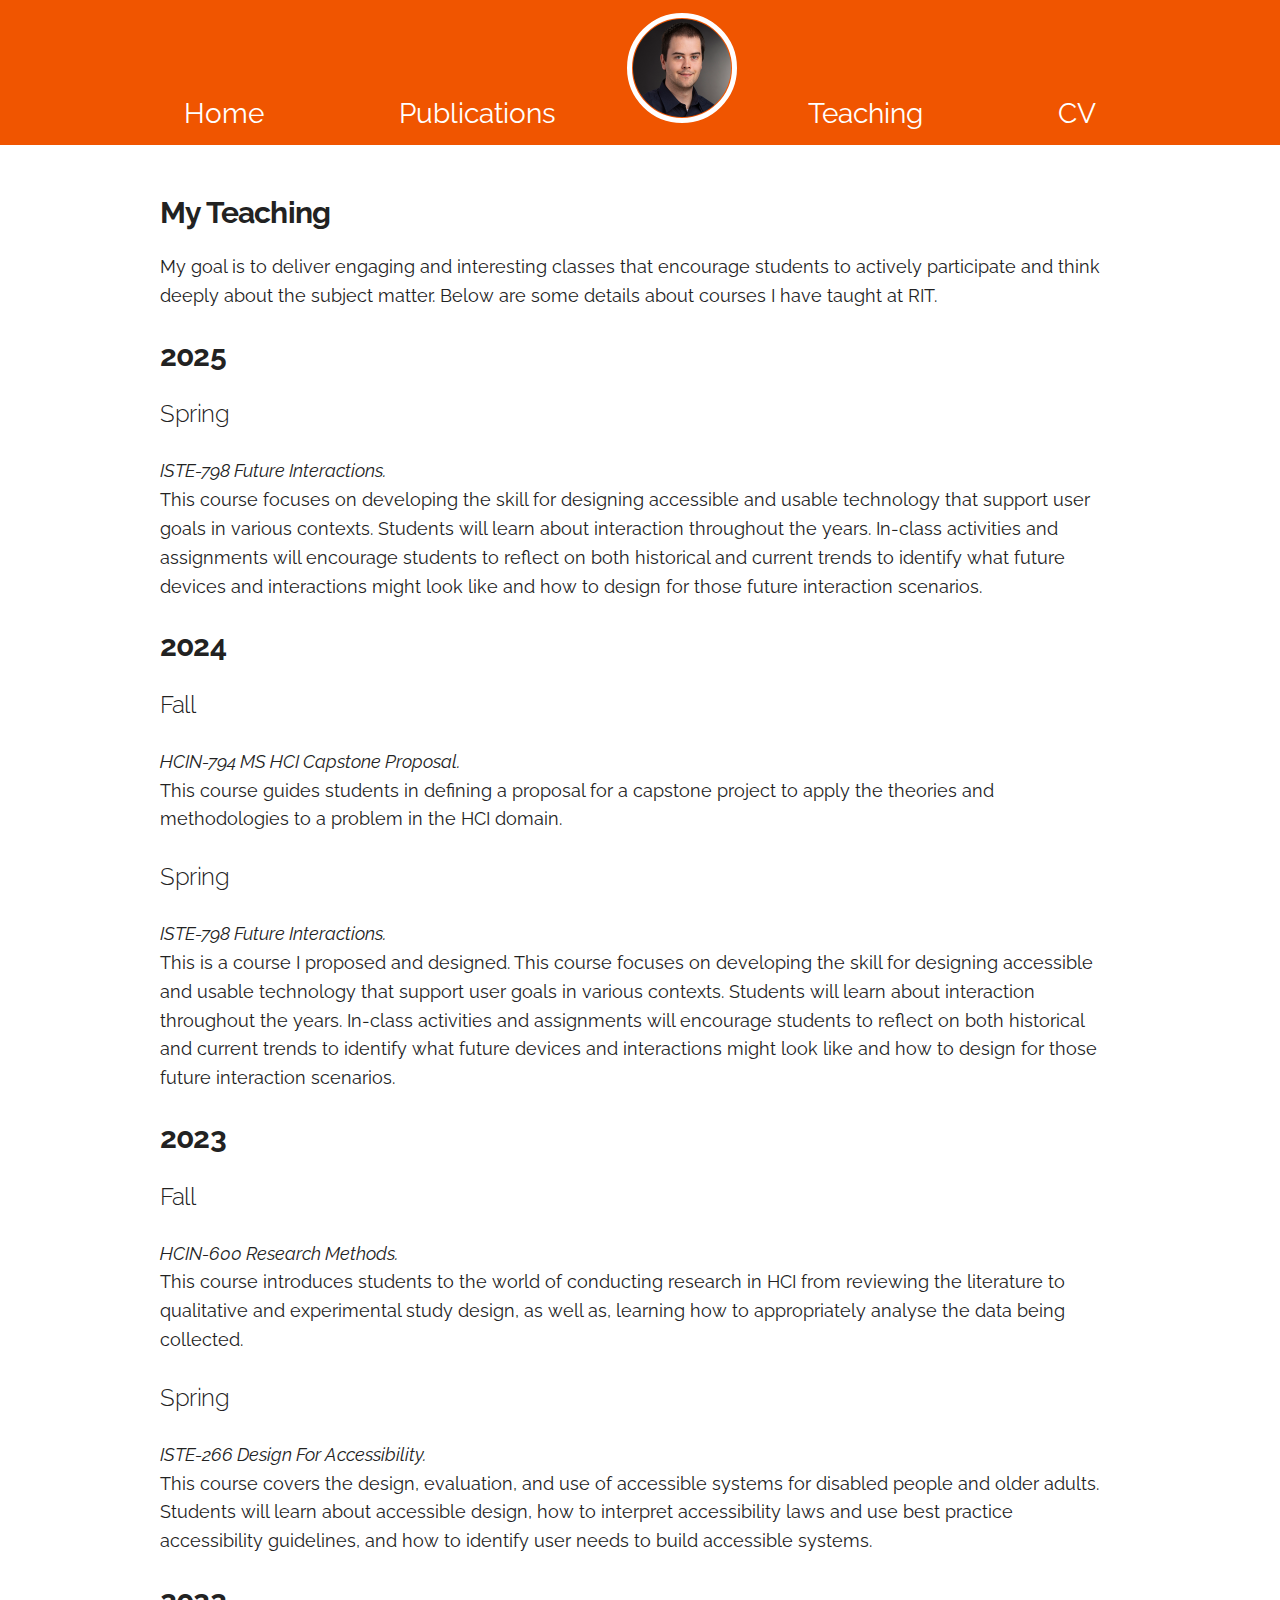
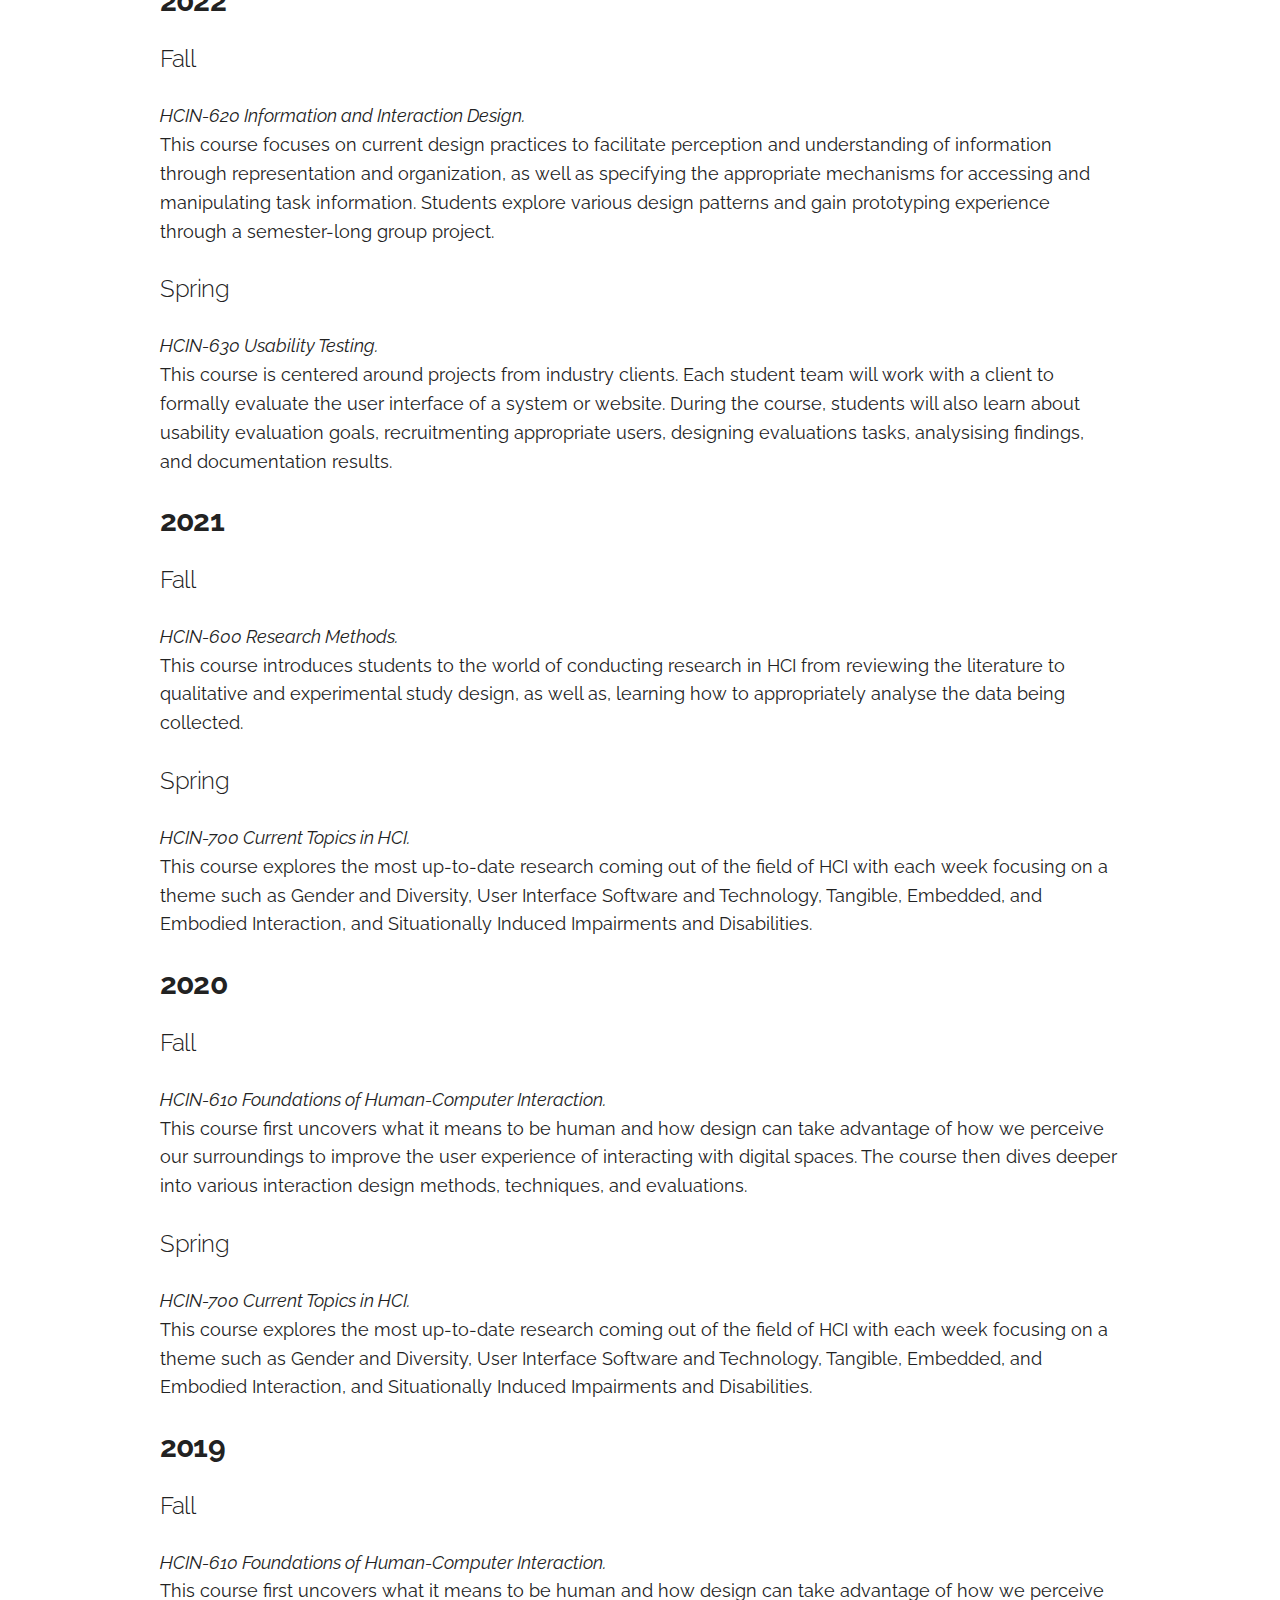
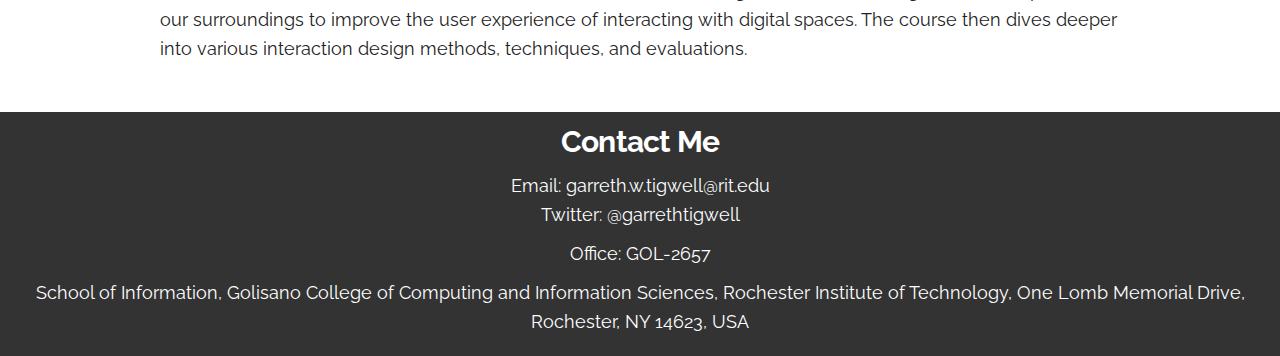
<file: teaching.html>
<!DOCTYPE html>
<html lang="en">
<head>

  <!-- Global site tag (gtag.js) - Google Analytics -->
  <script async src="https://www.googletagmanager.com/gtag/js?id=G-KPQ4W1J3BR"></script>
  <script>
    window.dataLayer = window.dataLayer || [];
    function gtag(){dataLayer.push(arguments);}
    gtag('js', new Date());

    gtag('config', 'G-KPQ4W1J3BR');
  </script>

  <!-- Basic Page Needs
  –––––––––––––––––––––––––––––––––––––––––––––––––– -->
  <meta charset="utf-8">
  <title>List of Courses Garreth Tigwell has Taught</title>
  <meta name="description" content="Academic Webpage For Garreth Tigwell">
  <meta name="author" content="Garreth Tigwell">

  <!-- Mobile Specific Metas
  –––––––––––––––––––––––––––––––––––––––––––––––––– -->
  <meta name="viewport" content="width=device-width, initial-scale=1">

  <!-- FONT
  –––––––––––––––––––––––––––––––––––––––––––––––––– -->
  <link href="//fonts.googleapis.com/css?family=Raleway:400,300,600" rel="stylesheet" type="text/css">

  <!-- CSS
  –––––––––––––––––––––––––––––––––––––––––––––––––– -->
  <link rel="stylesheet" href="css/normalize.css">
  <link rel="stylesheet" href="css/skeleton.css">
  <link rel="stylesheet" type="text/css" href="css/adjustments.css">

  <!-- Favicon
  –––––––––––––––––––––––––––––––––––––––––––––––––– -->
  <link rel="icon" type="image/png" href="images/favicon.png">

</head>
<body>

  <!-- Primary Page Layout
  –––––––––––––––––––––––––––––––––––––––––––––––––– -->  
<nav>
  <div class="container-navigation">
    <div class="row">
      <div class="reposition"><img class="profile-pic-on-page" src="images/profile.png" alt="Garreth smiling toward the camera wearing a dark blue shirt."></div>
      <div class="one.column menu">
        <a class="menu-link-style" href="https://www.garrethtigwell.com/index">Home</a>
        <a class="menu-link-style" href="https://garrethtigwell.github.io/publications">Publications</a>
        <img class="menu-profile-pic-space" src="images/profile.png" alt="Garreth smiling toward the camera wearing a dark blue shirt.">
        <a class="menu-link-style" href="https://www.garrethtigwell.com/teaching">Teaching</a>
        <a class="menu-link-style" href="https://www.garrethtigwell.com/tigwell-cv.pdf" >CV</a>
      </div>
    </div>
  </div>
</nav>

<div class="container">
  <div class="row">
    <div class="one.column main-content-margin">
      <article>
        <section>
          <h1>My Teaching</h1>
          <p>My goal is to deliver engaging and interesting classes that encourage students to actively participate and think deeply about the subject matter. Below are some details about courses I have taught at RIT.</p>
        </section>

        <section>
          <h2>2025</h2>
          <h3>Spring</h3>
          <p><div class="course-title">ISTE-798 Future Interactions.</div> This course focuses on developing the skill for designing accessible and usable technology that support user goals in various contexts. Students will learn about interaction throughout the years. In-class activities and assignments will encourage students to reflect on both historical and current trends to identify what future devices and interactions might look like and how to design for those future interaction scenarios.</p>
        </section>

        <section>
          <h2>2024</h2>
          <h3>Fall</h3>
          <p><div class="course-title">HCIN-794 MS HCI Capstone Proposal.</div> This course guides students in defining a proposal for a capstone project to apply the theories and methodologies to a problem in the HCI domain.</p>

          <h3>Spring</h3>
          <p><div class="course-title">ISTE-798 Future Interactions.</div> This is a course I proposed and designed. This course focuses on developing the skill for designing accessible and usable technology that support user goals in various contexts. Students will learn about interaction throughout the years. In-class activities and assignments will encourage students to reflect on both historical and current trends to identify what future devices and interactions might look like and how to design for those future interaction scenarios.</p>
        </section>

        <section>
          <h2>2023</h2>
          <h3>Fall</h3>
          <p><div class="course-title">HCIN-600 Research Methods.</div> This course introduces students to the world of conducting research in HCI from reviewing the literature to qualitative and experimental study design, as well as, learning how to appropriately analyse the data being collected.</p>
          
          <h3>Spring</h3>
          <p><div class="course-title">ISTE-266 Design For Accessibility.</div> This course covers the design, evaluation, and use of accessible systems for disabled people and older adults. Students will learn about accessible design, how to interpret accessibility laws and use best practice accessibility guidelines, and how to identify user needs to build accessible systems.</p>
        </section>

        <section>
          <h2>2022</h2>
          <h3>Fall</h3>
          <p><div class="course-title">HCIN-620 Information and Interaction Design.</div> This course focuses on current design practices to facilitate perception and understanding of information through representation and organization, as well as specifying the appropriate mechanisms for accessing and manipulating task information. Students explore various design patterns and gain prototyping experience through a semester-long group project.</p>

          <h3>Spring</h3>
          <p><div class="course-title">HCIN-630 Usability Testing.</div> This course is centered around projects from industry clients. Each student team will work with a client to formally evaluate the user interface of a system or website. During the course, students will also learn about usability evaluation goals, recruitmenting appropriate users, designing evaluations tasks, analysising findings, and documentation results.</p>
        </section>

        <section>
          <h2>2021</h2>
          <h3>Fall</h3>
          <p><div class="course-title">HCIN-600 Research Methods.</div> This course introduces students to the world of conducting research in HCI from reviewing the literature to qualitative and experimental study design, as well as, learning how to appropriately analyse the data being collected.</p>

          <h3>Spring</h3>
          <p><div class="course-title">HCIN-700 Current Topics in HCI.</div> This course explores the most up-to-date research coming out of the field of HCI with each week focusing on a theme such as Gender and Diversity, User Interface Software and Technology, Tangible, Embedded, and Embodied Interaction, and Situationally Induced Impairments and Disabilities.</p>
        </section>

        <section>
          <h2>2020</h2>
          <h3>Fall</h3>
          <p><div class="course-title">HCIN-610 Foundations of Human-Computer Interaction.</div> This course first uncovers what it means to be human and how design can take advantage of how we perceive our surroundings to improve the user experience of interacting with digital spaces. The course then dives deeper into various interaction design methods, techniques, and evaluations.</p>

          <h3>Spring</h3>
          <p><div class="course-title">HCIN-700 Current Topics in HCI.</div> This course explores the most up-to-date research coming out of the field of HCI with each week focusing on a theme such as Gender and Diversity, User Interface Software and Technology, Tangible, Embedded, and Embodied Interaction, and Situationally Induced Impairments and Disabilities.</p>
        </section>

        <section>
          <h2>2019</h2>
          <h3>Fall</h3>
          <p><div class="course-title">HCIN-610 Foundations of Human-Computer Interaction.</div> This course first uncovers what it means to be human and how design can take advantage of how we perceive our surroundings to improve the user experience of interacting with digital spaces. The course then dives deeper into various interaction design methods, techniques, and evaluations.</p>
        </section>
      </article>
    </div>
  </div>
</div>


<footer>
  <div class="container-footer">
    <div class="row">
      <div class="one.column">
        <h2 class="contact-heading">Contact Me</h2>
        <address class="contact">Email: <a href="mailto: garreth.w.tigwell@rit.edu"  class="contact">garreth.w.tigwell@rit.edu</a></address>
        <address class="contact contact-break">Twitter: <a href="https://twitter.com/GarrethTigwell"  class="contact">@garrethtigwell</a></address>
        <address class="contact contact-break">Office: GOL-2657</address>
        <address class="contact-last">School of Information, Golisano College of Computing and Information Sciences, Rochester Institute of Technology, One Lomb Memorial Drive, Rochester, NY 14623, USA</address>
      </div>
    </div>
  </div>
</footer>
<!-- End Document
  –––––––––––––––––––––––––––––––––––––––––––––––––– -->
</body>
</html>
</file>
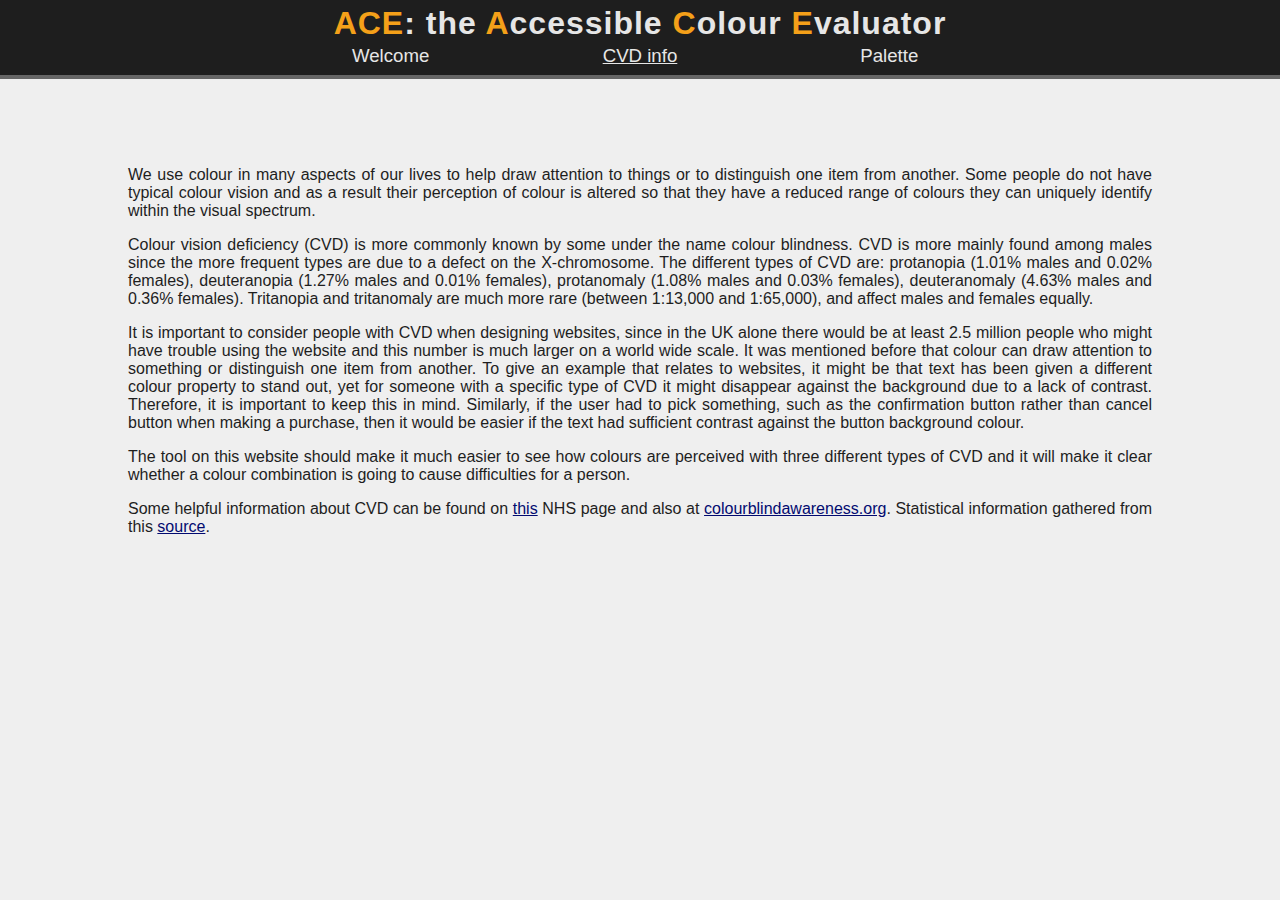
<file: ACE/ace/cvd.html>
<!DOCTYPE html>
<html>
	<head>
        <meta charset="UTF-8">
		<title>ACE: the Accessible Colour Evaluator</title>
        <link rel="stylesheet" href="css/ace.css"/>
        <script>
  (function(i,s,o,g,r,a,m){i['GoogleAnalyticsObject']=r;i[r]=i[r]||function(){
  (i[r].q=i[r].q||[]).push(arguments)},i[r].l=1*new Date();a=s.createElement(o),
  m=s.getElementsByTagName(o)[0];a.async=1;a.src=g;m.parentNode.insertBefore(a,m)
  })(window,document,'script','https://www.google-analytics.com/analytics.js','ga');

  ga('create', 'UA-86468340-1', 'auto');
  ga('send', 'pageview');

</script>
	</head>

	<body>
		<div id="header">
			<h1><span class="orange">ACE</span>: the <span class="orange">A</span>ccessible <span class="orange">C</span>olour <span class="orange">E</span>valuator</h1>
			<table id="aceHeaderMenu">
				<tr>
					<td width="33%">
						<a href="welcome.html">Welcome</a>
					</td>
					<td width="33%" class="underline">
						<a href="cvd.html" style="text-decoration: underline">CVD info</a>
					</td>
					<td width="33%">
						<a href="index.html">Palette</a>
					</td>
				</tr>
			</table>
		</div>
		<div id="divider1"></div>

		<div id="body_text">
		<p>
			We use colour in many aspects of our lives to help draw attention to things or to distinguish one item from another. Some people do not have typical colour vision and as a result their perception of colour is altered so that they have a reduced range of colours they can uniquely identify within the visual spectrum.
			</p>
			<p>Colour vision deficiency (CVD) is more commonly known by some under the name colour blindness. CVD is more mainly found among males since the more frequent types are due to a defect on the X-chromosome. The different types of CVD are: protanopia (1.01% males and 0.02% females), deuteranopia (1.27% males and 0.01% females), protanomaly (1.08% males and 0.03% females), deuteranomaly (4.63% males and 0.36% females). Tritanopia and tritanomaly are much more rare (between 1:13,000 and 1:65,000), and affect males and females equally.
		</p>
		<p>
			It is important to consider people with CVD when designing websites, since in the UK alone there would be at least 2.5 million people who might have trouble using the website and this number is much larger on a world wide scale. It was mentioned before that colour can draw attention to something or distinguish one item from another. To give an example that relates to websites, it might be that text has been given a different colour property to stand out, yet for someone with a specific type of CVD it might disappear against the background due to a lack of contrast. Therefore, it is important to keep this in mind. Similarly, if the user had to pick something, such as the confirmation button rather than cancel button when making a purchase, then it would be easier if the text had sufficient contrast against the button background colour.
		</p>
		<p>The tool on this website should make it much easier to see how colours are perceived with three different types of CVD and it will make it clear whether a colour combination is going to cause difficulties for a person.</p>
		<p>Some helpful information about CVD can be found on <a href="http://www.nhs.uk/conditions/colour-vision-deficiency/Pages/Introduction.aspx" id="exampleLinkColour" style="text-decoration: underline">this</a> NHS page and also at <a href="http://www.colourblindawareness.org/" id="exampleLinkColour" style="text-decoration: underline">colourblindawareness.org</a>. Statistical information gathered from this <a href="http://www.allpsych.uni-giessen.de/karl/colbook/sharpe.pdf" id="exampleLinkColour" style="text-decoration: underline">source</a>.</p>
			
		</div>

		<div id="divider2"></div>
		
		
	</body>
</html>
</file>
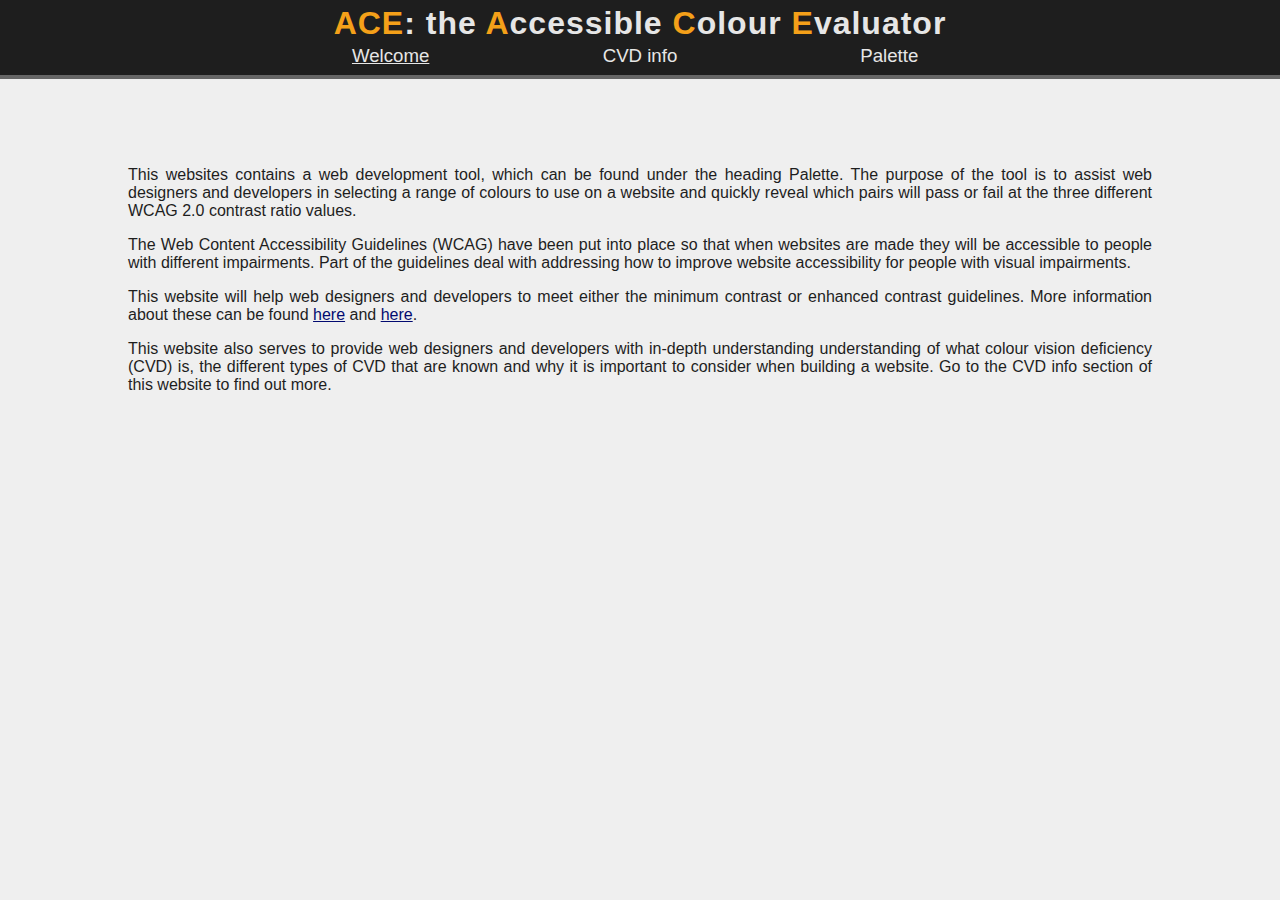
<file: ACE/ace/welcome.html>
<!DOCTYPE html>
<html>
	<head>
		<meta charset="UTF-8">
		<title>ACE: the Accessible Colour Evaluator</title>
		<link rel="stylesheet" href="css/ace.css"/>
		<script>
  (function(i,s,o,g,r,a,m){i['GoogleAnalyticsObject']=r;i[r]=i[r]||function(){
  (i[r].q=i[r].q||[]).push(arguments)},i[r].l=1*new Date();a=s.createElement(o),
  m=s.getElementsByTagName(o)[0];a.async=1;a.src=g;m.parentNode.insertBefore(a,m)
  })(window,document,'script','https://www.google-analytics.com/analytics.js','ga');

  ga('create', 'UA-86468340-1', 'auto');
  ga('send', 'pageview');

</script>
	</head>

	<body>
		<div id="header">
			<h1><span class="orange">ACE</span>: the <span class="orange">A</span>ccessible <span class="orange">C</span>olour <span class="orange">E</span>valuator</h1>
			<table id="aceHeaderMenu">
				<tr>
					<td width="33%">
						<a href="welcome.html" style="text-decoration: underline">Welcome</a>
					</td>
					<td width="33%">
						<a href="cvd.html">CVD info</a>
					</td>
					<td width="33%">
						<a href="index.html">Palette</a>
					</td>
				</tr>
			</table>
		</div>
		<div id="divider1"></div>

	
		<div id="body_text">
			<p>This websites contains a web development tool, which can be found under the heading Palette. The purpose of the tool is to assist web designers and developers in selecting a range of colours to use on a website and quickly reveal which pairs will pass or fail at the three different WCAG 2.0 contrast ratio values.</p>
			<p>The Web Content Accessibility Guidelines (WCAG) have been put into place so that when websites are made they will be accessible to people with different impairments. Part of the guidelines deal with addressing how to improve website accessibility for people with visual impairments.</p>
			<p>This website will help web designers and developers to meet either the minimum contrast or enhanced contrast guidelines. More information about these can be found <a href="http://www.w3.org/TR/UNDERSTANDING-WCAG20/visual-audio-contrast-contrast.html" id="exampleLinkColour" style="text-decoration: underline">here</a> and <a href="http://www.w3.org/TR/UNDERSTANDING-WCAG20/visual-audio-contrast7.html" id="exampleLinkColour" style="text-decoration: underline">here</a>.</p>
            <p>This website also serves to provide web designers and developers with in-depth understanding understanding of what colour vision deficiency (CVD) is, the different types of CVD that are known and why it is important to consider when building a website. Go to the CVD info section of this website to find out more.</p>
        </div>


		<div id="divider2"></div>
		

	</body>
</html>
</file>
<file: css/skeleton.css>
/*
* Skeleton V2.0.4
* Copyright 2014, Dave Gamache
* www.getskeleton.com
* Free to use under the MIT license.
* http://www.opensource.org/licenses/mit-license.php
* 12/29/2014
*/


/* Table of contents
––––––––––––––––––––––––––––––––––––––––––––––––––
- Grid
- Base Styles
- Typography
- Links
- Buttons
- Forms
- Lists
- Code
- Tables
- Spacing
- Utilities
- Clearing
- Media Queries
*/


/* Grid
–––––––––––––––––––––––––––––––––––––––––––––––––– */
.container {
  position: relative;
  width: 100%;
  max-width: 960px;
  margin: 0 auto;
  padding: 0 20px;
  box-sizing: border-box; }
.column,
.columns {
  width: 100%;
  float: left;
  box-sizing: border-box; }

/* For devices larger than 400px */
@media (min-width: 400px) {
  .container {
    width: 85%;
    padding: 0; }
}

/* For devices larger than 550px */
@media (min-width: 550px) {
  .container {
    width: 80%; }
  .column,
  .columns {
    margin-left: 4%; }
  .column:first-child,
  .columns:first-child {
    margin-left: 0; }

  .one.column,
  .one.columns                    { width: 4.66666666667%; }
  .two.columns                    { width: 13.3333333333%; }
  .three.columns                  { width: 22%;            }
  .four.columns                   { width: 30.6666666667%; }
  .five.columns                   { width: 39.3333333333%; }
  .six.columns                    { width: 48%;            }
  .seven.columns                  { width: 56.6666666667%; }
  .eight.columns                  { width: 65.3333333333%; }
  .nine.columns                   { width: 74.0%;          }
  .ten.columns                    { width: 82.6666666667%; }
  .eleven.columns                 { width: 91.3333333333%; }
  .twelve.columns                 { width: 100%; margin-left: 0; }

  .one-third.column               { width: 30.6666666667%; }
  .two-thirds.column              { width: 65.3333333333%; }

  .one-half.column                { width: 48%; }

  /* Offsets */
  .offset-by-one.column,
  .offset-by-one.columns          { margin-left: 8.66666666667%; }
  .offset-by-two.column,
  .offset-by-two.columns          { margin-left: 17.3333333333%; }
  .offset-by-three.column,
  .offset-by-three.columns        { margin-left: 26%;            }
  .offset-by-four.column,
  .offset-by-four.columns         { margin-left: 34.6666666667%; }
  .offset-by-five.column,
  .offset-by-five.columns         { margin-left: 43.3333333333%; }
  .offset-by-six.column,
  .offset-by-six.columns          { margin-left: 52%;            }
  .offset-by-seven.column,
  .offset-by-seven.columns        { margin-left: 60.6666666667%; }
  .offset-by-eight.column,
  .offset-by-eight.columns        { margin-left: 69.3333333333%; }
  .offset-by-nine.column,
  .offset-by-nine.columns         { margin-left: 78.0%;          }
  .offset-by-ten.column,
  .offset-by-ten.columns          { margin-left: 86.6666666667%; }
  .offset-by-eleven.column,
  .offset-by-eleven.columns       { margin-left: 95.3333333333%; }

  .offset-by-one-third.column,
  .offset-by-one-third.columns    { margin-left: 34.6666666667%; }
  .offset-by-two-thirds.column,
  .offset-by-two-thirds.columns   { margin-left: 69.3333333333%; }

  .offset-by-one-half.column,
  .offset-by-one-half.columns     { margin-left: 52%; }

}


/* Base Styles
–––––––––––––––––––––––––––––––––––––––––––––––––– */
/* NOTE
html is set to 62.5% so that all the REM measurements throughout Skeleton
are based on 10px sizing. So basically 1.5rem = 15px :) */
html {
  font-size: 62.5%; }
body {
  font-size: 1.5em; /* currently ems cause chrome bug misinterpreting rems on body element */
  line-height: 1.6;
  font-weight: 400;
  font-family: "Raleway", "HelveticaNeue", "Helvetica Neue", Helvetica, Arial, sans-serif;
  color: #222; }


/* Typography
–––––––––––––––––––––––––––––––––––––––––––––––––– */
h1, h2, h3, h4, h5, h6 {
  margin-top: 0;
  margin-bottom: 2rem;
  font-weight: 300; }
h1 { font-size: 2.4rem; line-height: 1.35; letter-spacing: -.08rem; }
h2 { font-size: 2.4rem; line-height: 1.35; letter-spacing: -.08rem; }
h3 { font-size: 1.8rem; line-height: 1.5;  letter-spacing: -.05rem; }
h4 { font-size: 1.8rem; line-height: 1.5;  letter-spacing: -.05rem; }
h5 { font-size: 1.8rem; line-height: 1.5;  letter-spacing: -.05rem; }
h6 { font-size: 1.5rem; line-height: 1.6;  letter-spacing: 0; }

/* Larger than phablet */
@media (min-width: 550px) {
  h1 { font-size: 3.0rem; }
  h2 { font-size: 3.0rem; }
  h3 { font-size: 2.4rem; }
  h4 { font-size: 2.4rem; }
  h5 { font-size: 2.4rem; }
  h6 { font-size: 1.5rem; }
}

p {
  margin-top: 0; }


/* Links
–––––––––––––––––––––––––––––––––––––––––––––––––– */
a {
  color: #1EAEDB; }
a:hover {
  color: #0FA0CE; }


/* Buttons
–––––––––––––––––––––––––––––––––––––––––––––––––– */
.button,
button,
input[type="submit"],
input[type="reset"],
input[type="button"] {
  display: inline-block;
  height: 38px;
  padding: 0 30px;
  color: #555;
  text-align: center;
  font-size: 11px;
  font-weight: 600;
  line-height: 38px;
  letter-spacing: .1rem;
  text-transform: uppercase;
  text-decoration: none;
  white-space: nowrap;
  background-color: transparent;
  border-radius: 4px;
  border: 1px solid #bbb;
  cursor: pointer;
  box-sizing: border-box; }
.button:hover,
button:hover,
input[type="submit"]:hover,
input[type="reset"]:hover,
input[type="button"]:hover,
.button:focus,
button:focus,
input[type="submit"]:focus,
input[type="reset"]:focus,
input[type="button"]:focus {
  color: #333;
  border-color: #888;
  outline: 0; }
.button.button-primary,
button.button-primary,
input[type="submit"].button-primary,
input[type="reset"].button-primary,
input[type="button"].button-primary {
  color: #FFF;
  background-color: #33C3F0;
  border-color: #33C3F0; }
.button.button-primary:hover,
button.button-primary:hover,
input[type="submit"].button-primary:hover,
input[type="reset"].button-primary:hover,
input[type="button"].button-primary:hover,
.button.button-primary:focus,
button.button-primary:focus,
input[type="submit"].button-primary:focus,
input[type="reset"].button-primary:focus,
input[type="button"].button-primary:focus {
  color: #FFF;
  background-color: #1EAEDB;
  border-color: #1EAEDB; }


/* Forms
–––––––––––––––––––––––––––––––––––––––––––––––––– */
input[type="email"],
input[type="number"],
input[type="search"],
input[type="text"],
input[type="tel"],
input[type="url"],
input[type="password"],
textarea,
select {
  height: 38px;
  padding: 6px 10px; /* The 6px vertically centers text on FF, ignored by Webkit */
  background-color: #fff;
  border: 1px solid #D1D1D1;
  border-radius: 4px;
  box-shadow: none;
  box-sizing: border-box; }
/* Removes awkward default styles on some inputs for iOS */
input[type="email"],
input[type="number"],
input[type="search"],
input[type="text"],
input[type="tel"],
input[type="url"],
input[type="password"],
textarea {
  -webkit-appearance: none;
     -moz-appearance: none;
          appearance: none; }
textarea {
  min-height: 65px;
  padding-top: 6px;
  padding-bottom: 6px; }
input[type="email"]:focus,
input[type="number"]:focus,
input[type="search"]:focus,
input[type="text"]:focus,
input[type="tel"]:focus,
input[type="url"]:focus,
input[type="password"]:focus,
textarea:focus,
select:focus {
  border: 1px solid #33C3F0;
  outline: 0; }
label,
legend {
  display: block;
  margin-bottom: .5rem;
  font-weight: 600; }
fieldset {
  padding: 0;
  border-width: 0; }
input[type="checkbox"],
input[type="radio"] {
  display: inline; }
label > .label-body {
  display: inline-block;
  margin-left: .5rem;
  font-weight: normal; }


/* Lists
–––––––––––––––––––––––––––––––––––––––––––––––––– */
ul {
  list-style: circle inside; }
ol {
  list-style: decimal inside; }
ol, ul {
  padding-left: 0;
  margin-top: 0; }
ul ul,
ul ol,
ol ol,
ol ul {
  margin: 1.5rem 0 1.5rem 3rem;
  font-size: 90%; }
li {
  margin-bottom: 1rem; }


/* Code
–––––––––––––––––––––––––––––––––––––––––––––––––– */
code {
  padding: .2rem .5rem;
  margin: 0 .2rem;
  font-size: 90%;
  white-space: nowrap;
  background: #F1F1F1;
  border: 1px solid #E1E1E1;
  border-radius: 4px; }
pre > code {
  display: block;
  padding: 1rem 1.5rem;
  white-space: pre; }


/* Tables
–––––––––––––––––––––––––––––––––––––––––––––––––– */
th,
td {
  padding: 12px 15px;
  text-align: left;
  border-bottom: 1px solid #E1E1E1; }
th:first-child,
td:first-child {
  padding-left: 0; }
th:last-child,
td:last-child {
  padding-right: 0; }


/* Spacing
–––––––––––––––––––––––––––––––––––––––––––––––––– */
button,
.button {
  margin-bottom: 1rem; }
input,
textarea,
select,
fieldset {
  margin-bottom: 1.5rem; }
pre,
blockquote,
dl,
figure,
table,
p,
ul,
ol,
form {
  margin-bottom: 2.5rem; }


/* Utilities
–––––––––––––––––––––––––––––––––––––––––––––––––– */
.u-full-width {
  width: 100%;
  box-sizing: border-box; }
.u-max-full-width {
  max-width: 100%;
  box-sizing: border-box; }
.u-pull-right {
  float: right; }
.u-pull-left {
  float: left; }


/* Misc
–––––––––––––––––––––––––––––––––––––––––––––––––– */
hr {
  margin-top: 3rem;
  margin-bottom: 3.5rem;
  border-width: 0;
  border-top: 1px solid #E1E1E1; }


/* Clearing
–––––––––––––––––––––––––––––––––––––––––––––––––– */

/* Self Clearing Goodness */
.container:after,
.row:after,
.u-cf {
  content: "";
  display: table;
  clear: both; }


/* Media Queries
–––––––––––––––––––––––––––––––––––––––––––––––––– */
/*
Note: The best way to structure the use of media queries is to create the queries
near the relevant code. For example, if you wanted to change the styles for buttons
on small devices, paste the mobile query code up in the buttons section and style it
there.
*/


/* Larger than mobile */
@media (min-width: 400px) {}

/* Larger than phablet (also point when grid becomes active) */
@media (min-width: 550px) {}

/* Larger than tablet */
@media (min-width: 750px) {}

/* Larger than desktop */
@media (min-width: 1000px) {}

/* Larger than Desktop HD */
@media (min-width: 1200px) {}
</file>
<file: css/adjustments.css>
/*––––––––––––––––––––––*/
.container-navigation {
  position: relative;
  width: 100%;
  margin: 0 auto;
  padding: 0;
  box-sizing: border-box;
  background-color: #F05500;
}

.menu {
  list-style-type: none;
  margin: 0;
  text-align: center;
  width: 100%;
  height: 25%;
  padding-top: 1%;
  font-size: 2.75rem;
  font-weight: 400;
  padding-bottom: 10px;
}

a {
  color: #D04901;
  text-decoration: none;
}

a:hover {
  color: #D04901;
  text-decoration: underline;
}

a.menu-link-style {
  color: #FFFFFF;
  text-decoration: none;
  padding-left: 5%;
  padding-right: 5%;
}

a.menu-link-style:hover {
  color: #FFFFFF;
  text-decoration: underline;
 }

.menu-profile-pic-space {
  width:100px;
  height:100px;
  border-radius: 100%;
  border: 5px solid #FFFFFF;
}

.profile-pic-on-page {
  width:100px;
  height:100px;
  border-radius: 100%;
  border: 5px solid #FFFFFF;
  display: none;
}


@media only screen and (max-width: 670px) {
  /* CSS that should be displayed if width is equal to or less than 800px goes here */
  .menu-profile-pic-space {
    display:none;
  }

  .profile-pic-on-page {
    display: inline;
    margin-left: 50%;
  }

  .reposition {
    position: relative;
    margin-right: 112px;
  }

}

@media only screen and (max-width: 500px) {
  /* CSS that should be displayed if width is equal to or less than 800px goes here */
  .container-navigation {
    background-color: #F05500;
  }

  .menu {
    list-style-type: none;
    margin: 0;
    text-align: center;
    width: 100%;
    height: 25%;
    padding-top: 1%;
    font-size: 2rem;
    padding-bottom: 10px;
  }

  a.menu-link-style {
    color: #FFFFFF;
    text-decoration: none;
    padding-left: 25%;
    padding-right: 25%;
  }

}

.main-content-margin{
  margin-top: 5%;
  margin-bottom: 5%; 
}

.paper-extra-info{
  font-style: italic;
}

.paper-reference{
  margin-bottom: 5px;
}

.paper-pdf-link {
  font-weight: bold; 
}

h1 {
  font-weight: bold;
}

h2 {
  font-weight: bold;
}

body {
  font-size: 1.8em;
}

.container-footer {
  position: relative;
  width: 100%;
  height: 100%;
  box-sizing: border-box;
  background-color: #333333;
  box-shadow: 0 100vh 0 100vh #333333;
  font-size: 1.8rem;
}

.contact-heading {
  color: #FFFFFF;
  text-align: center;
  width: 100%;
  padding-top: 10px;
  margin-bottom: 10px;
}

.contact {
  color: #FFFFFF;
  text-align: center;
  width: 100%;
  margin-bottom: 0px;
}

.contact-break {
  margin-bottom: 10px;
}

.contact-last {
  color: #FFFFFF;
  text-align: center;
  width: 100%;
  margin-bottom: 20px;
}

.course-title {
  font-style: italic;
}

address {
  font-style: normal;
}

a.contact:hover {
  color: #FFFFFF;
}
</file>
<file: ACE/ace/css/spectrum.css>
/***
Spectrum Colorpicker v1.3.4
https://github.com/bgrins/spectrum
Author: Brian Grinstead
License: MIT
Some of the file has been edited by Garreth Tigwell for his MSc Project
***/

.sp-container {
    position:absolute;
    top:0;
    left:0;
    display:inline-block;
    *display: inline;
    *zoom: 1;
    /* https://github.com/bgrins/spectrum/issues/40 */
    z-index: 9999994;
    overflow: hidden;
}
.sp-container.sp-flat {
    position: relative;
}

/* Fix for * { box-sizing: border-box; } */
.sp-container,
.sp-container * {
    -webkit-box-sizing: content-box;
       -moz-box-sizing: content-box;
            box-sizing: content-box;
}

/* http://ansciath.tumblr.com/post/7347495869/css-aspect-ratio */
.sp-top {
  position:relative;
  width: 100%;
  display:inline-block;
}
.sp-top-inner {
   position:absolute;
   top:0;
   left:0;
   bottom:0;
   right:0;
}
.sp-color {
    position: absolute;
    top:0;
    left:0;
    bottom:0;
    right:20%;
}
.sp-hue {
    position: absolute;
    top:0;
    right:0;
    bottom:0;
    left:84%;
    height: 100%;
}

.sp-clear-enabled .sp-hue {
    top:33px;
    height: 77.5%;
}

.sp-fill {
    padding-top: 80%;
}
.sp-sat, .sp-val {
    position: absolute;
    top:0;
    left:0;
    right:0;
    bottom:0;
}

.sp-alpha-enabled .sp-top {
    margin-bottom: 18px;
}
.sp-alpha-enabled .sp-alpha {
    display: block;
}
.sp-alpha-handle {
    position:absolute;
    top:-4px;
    bottom: -4px;
    width: 6px;
    left: 50%;
    cursor: pointer;
    border: 1px solid black;
    background: white;
    opacity: .8;
}
.sp-alpha {
    display: none;
    position: absolute;
    bottom: -14px;
    right: 0;
    left: 0;
    height: 8px;
}
.sp-alpha-inner {
    border: solid 1px #333;
}

.sp-clear {
    display: none;
}

.sp-clear.sp-clear-display {
    background-position: center;
}

.sp-clear-enabled .sp-clear {
    display: block;
    position:absolute;
    top:0px;
    right:0;
    bottom:0;
    left:84%;
    height: 28px;
}

/* Don't allow text selection */
.sp-container, .sp-replacer, .sp-preview, .sp-dragger, .sp-slider, .sp-alpha, .sp-clear, .sp-alpha-handle, .sp-container.sp-dragging .sp-input, .sp-container button  {
    -webkit-user-select:none;
    -moz-user-select: -moz-none;
    -o-user-select:none;
    user-select: none;
}

.sp-container.sp-input-disabled .sp-input-container {
    display: none;
}
.sp-container.sp-buttons-disabled .sp-button-container {
    display: none;
}
.sp-palette-only .sp-picker-container {
    display: none;
}
.sp-palette-disabled .sp-palette-container {
    display: none;
}

.sp-initial-disabled .sp-initial {
    display: none;
}


/* Gradients for hue, saturation and value instead of images.  Not pretty... but it works */
.sp-sat {
    background-image: -webkit-gradient(linear,  0 0, 100% 0, from(#FFF), to(rgba(204, 154, 129, 0)));
    background-image: -webkit-linear-gradient(left, #FFF, rgba(204, 154, 129, 0));
    background-image: -moz-linear-gradient(left, #fff, rgba(204, 154, 129, 0));
    background-image: -o-linear-gradient(left, #fff, rgba(204, 154, 129, 0));
    background-image: -ms-linear-gradient(left, #fff, rgba(204, 154, 129, 0));
    background-image: linear-gradient(to right, #fff, rgba(204, 154, 129, 0));
    -ms-filter: "progid:DXImageTransform.Microsoft.gradient(GradientType = 1, startColorstr=#FFFFFFFF, endColorstr=#00CC9A81)";
    filter : progid:DXImageTransform.Microsoft.gradient(GradientType = 1, startColorstr='#FFFFFFFF', endColorstr='#00CC9A81');
}
.sp-val {
    background-image: -webkit-gradient(linear, 0 100%, 0 0, from(#000000), to(rgba(204, 154, 129, 0)));
    background-image: -webkit-linear-gradient(bottom, #000000, rgba(204, 154, 129, 0));
    background-image: -moz-linear-gradient(bottom, #000, rgba(204, 154, 129, 0));
    background-image: -o-linear-gradient(bottom, #000, rgba(204, 154, 129, 0));
    background-image: -ms-linear-gradient(bottom, #000, rgba(204, 154, 129, 0));
    background-image: linear-gradient(to top, #000, rgba(204, 154, 129, 0));
    -ms-filter: "progid:DXImageTransform.Microsoft.gradient(startColorstr=#00CC9A81, endColorstr=#FF000000)";
    filter : progid:DXImageTransform.Microsoft.gradient(startColorstr='#00CC9A81', endColorstr='#FF000000');
}

.sp-hue {
    background: -moz-linear-gradient(top, #ff0000 0%, #ffff00 17%, #00ff00 33%, #00ffff 50%, #0000ff 67%, #ff00ff 83%, #ff0000 100%);
    background: -ms-linear-gradient(top, #ff0000 0%, #ffff00 17%, #00ff00 33%, #00ffff 50%, #0000ff 67%, #ff00ff 83%, #ff0000 100%);
    background: -o-linear-gradient(top, #ff0000 0%, #ffff00 17%, #00ff00 33%, #00ffff 50%, #0000ff 67%, #ff00ff 83%, #ff0000 100%);
    background: -webkit-gradient(linear, left top, left bottom, from(#ff0000), color-stop(0.17, #ffff00), color-stop(0.33, #00ff00), color-stop(0.5, #00ffff), color-stop(0.67, #0000ff), color-stop(0.83, #ff00ff), to(#ff0000));
    background: -webkit-linear-gradient(top, #ff0000 0%, #ffff00 17%, #00ff00 33%, #00ffff 50%, #0000ff 67%, #ff00ff 83%, #ff0000 100%);
}

/* IE filters do not support multiple color stops.
   Generate 6 divs, line them up, and do two color gradients for each.
   Yes, really.
 */
.sp-1 {
    height:17%;
    filter: progid:DXImageTransform.Microsoft.gradient(startColorstr='#ff0000', endColorstr='#ffff00');
}
.sp-2 {
    height:16%;
    filter: progid:DXImageTransform.Microsoft.gradient(startColorstr='#ffff00', endColorstr='#00ff00');
}
.sp-3 {
    height:17%;
    filter: progid:DXImageTransform.Microsoft.gradient(startColorstr='#00ff00', endColorstr='#00ffff');
}
.sp-4 {
    height:17%;
    filter: progid:DXImageTransform.Microsoft.gradient(startColorstr='#00ffff', endColorstr='#0000ff');
}
.sp-5 {
    height:16%;
    filter: progid:DXImageTransform.Microsoft.gradient(startColorstr='#0000ff', endColorstr='#ff00ff');
}
.sp-6 {
    height:17%;
    filter: progid:DXImageTransform.Microsoft.gradient(startColorstr='#ff00ff', endColorstr='#ff0000');
}

.sp-hidden {
    display: none !important;
}

/* Clearfix hack */
.sp-cf:before, .sp-cf:after { content: ""; display: table; }
.sp-cf:after { clear: both; }
.sp-cf { *zoom: 1; }

/* Mobile devices, make hue slider bigger so it is easier to slide */
@media (max-device-width: 480px) {
    .sp-color { right: 40%; }
    .sp-hue { left: 63%; }
    .sp-fill { padding-top: 60%; }
}
.sp-dragger {
   border-radius: 5px;
   height: 5px;
   width: 5px;
   border: 1px solid #fff;
   background: #000;
   cursor: pointer;
   position:absolute;
   top:0;
   left: 0;
}
.sp-slider {
    position: absolute;
    top:0;
    cursor:pointer;
    height: 3px;
    left: -1px;
    right: -1px;
    border: 1px solid #000;
    background: white;
    opacity: .8;
}

/*
Theme authors:
Here are the basic themeable display options (colors, fonts, global widths).
See http://bgrins.github.io/spectrum/themes/ for instructions.

The following code has been edited by Garreth Tigwell
*/


.sp-container {
    border-radius: 0;
    background-color: #dddddd;
    padding: 0;
}
.sp-container, .sp-container button, .sp-container input, .sp-color, .sp-hue, .sp-clear
{
    font: normal 12px "Lucida Grande", "Lucida Sans Unicode", "Lucida Sans", Geneva, Verdana, sans-serif;
    -webkit-box-sizing: border-box;
    -moz-box-sizing: border-box;
    -ms-box-sizing: border-box;
    box-sizing: border-box;
}
.sp-top
{
    margin-bottom: 3px;
}
.sp-color, .sp-hue, .sp-clear
{
    border: solid 1px #666;
}

/* Input */
.sp-input-container {
    float:right;
    width: 100px;
    margin-bottom: 4px;
}
.sp-initial-disabled  .sp-input-container {
    width: 100%;
}
.sp-input {
   font-size: 12px !important;
   border: 1px inset;
   padding: 4px 5px;
   margin: 0;
   width: 100%;
   background:transparent;
   border-radius: 3px;
   color: #222;
}
.sp-input:focus  {
    border: 1px solid orange;
}
.sp-input.sp-validation-error
{
    border: 1px solid red;
    background: #fdd;
}
.sp-picker-container , .sp-palette-container
{
    float:left;
    position: relative;
    padding: 10px;
    padding-bottom: 300px;
    margin-bottom: -290px;
}
.sp-picker-container
{
    width: 172px;
}

/* Palettes */
.sp-palette-container
{
    border-right: solid 1px #ccc;
}

.sp-palette .sp-thumb-el {
    display: block;
    position:relative;
    float:left;
    width: 24px;
    height: 15px;
    margin: 3px;
    cursor: pointer;
    border:solid 2px transparent;
}
.sp-palette .sp-thumb-el:hover, .sp-palette .sp-thumb-el.sp-thumb-active {
    border-color: orange;
}
.sp-thumb-el
{
    position:relative;
}

/* Initial */
.sp-initial
{
    float: left;
    border: solid 1px #333;
}
.sp-initial span {
    width: 30px;
    height: 25px;
    border:none;
    display:block;
    float:left;
    margin:0;
}

.sp-initial .sp-clear-display {
    background-position: center;
}

/* Buttons */
.sp-button-container {
    float: right;
}


/* Replacer (the little preview div that shows up instead of the <input>) (edited to remove background colour*/
.sp-replacer {
    margin:0;
    overflow:hidden;
    cursor:pointer;
    /**padding: 4px;**/
    display:inline-block;
    *zoom: 1;
    *display: inline;
    /** border: solid 1px #91765d;
    background: #eee;
    color: #333; **/
    vertical-align: middle;
}
.sp-replacer:hover, .sp-replacer.sp-active {
    border-color: #F0C49B;
    color: #111;
}
.sp-replacer.sp-disabled {
    cursor:default;
    border-color: silver;
    color: silver;
}
.sp-dd {
    padding: 2px 0;
    height: 16px;
    line-height: 16px;
    float:left;
    font-size:10px;
}

/** The coloured preview squares **/
.sp-preview
{
    position:relative;
    width:90px;
    height: 90px;
    border: solid 2px #222;
    float:left;
    z-index: 0;
}

.sp-palette
{
    *width: 220px;
    max-width: 220px;
}
.sp-palette .sp-thumb-el
{
    width:16px;
    height: 16px;
    margin:2px 1px;
    border: solid 1px #d0d0d0;
}

.sp-container
{
    padding-bottom:0;
}


/* Buttons: http://hellohappy.org/css3-buttons/ */
.sp-container button {
  background-color: #eeeeee;
  background-image: -webkit-linear-gradient(top, #eeeeee, #cccccc);
  background-image: -moz-linear-gradient(top, #eeeeee, #cccccc);
  background-image: -ms-linear-gradient(top, #eeeeee, #cccccc);
  background-image: -o-linear-gradient(top, #eeeeee, #cccccc);
  background-image: linear-gradient(to bottom, #eeeeee, #cccccc);
  border: 1px solid #ccc;
  border-bottom: 1px solid #bbb;
  border-radius: 3px;
  color: #333;
  font-size: 14px;
  line-height: 1;
  padding: 5px 4px;
  text-align: center;
  text-shadow: 0 1px 0 #eee;
  vertical-align: middle;
  left: 50%;
  margin-left: 20px;
}
.sp-container button:hover {
    background-color: #dddddd;
    background-image: -webkit-linear-gradient(top, #dddddd, #bbbbbb);
    background-image: -moz-linear-gradient(top, #dddddd, #bbbbbb);
    background-image: -ms-linear-gradient(top, #dddddd, #bbbbbb);
    background-image: -o-linear-gradient(top, #dddddd, #bbbbbb);
    background-image: linear-gradient(to bottom, #dddddd, #bbbbbb);
    border: 1px solid #bbb;
    border-bottom: 1px solid #999;
    cursor: pointer;
    text-shadow: 0 1px 0 #ddd;
}
.sp-container button:active {
    border: 1px solid #aaa;
    border-bottom: 1px solid #888;
    -webkit-box-shadow: inset 0 0 5px 2px #aaaaaa, 0 1px 0 0 #eeeeee;
    -moz-box-shadow: inset 0 0 5px 2px #aaaaaa, 0 1px 0 0 #eeeeee;
    -ms-box-shadow: inset 0 0 5px 2px #aaaaaa, 0 1px 0 0 #eeeeee;
    -o-box-shadow: inset 0 0 5px 2px #aaaaaa, 0 1px 0 0 #eeeeee;
    box-shadow: inset 0 0 5px 2px #aaaaaa, 0 1px 0 0 #eeeeee;
}
.sp-cancel
{
    font-size: 11px;
    color: #000000 !important;
    margin:0;
    padding:2px;
    margin-right: 5px;
    vertical-align: middle;
    text-decoration:none;

}
.sp-cancel:hover
{
    color: #000000 !important;
    text-decoration: underline;
}


.sp-palette span:hover, .sp-palette span.sp-thumb-active
{
    border-color: #000;
}

.sp-preview, .sp-alpha, .sp-thumb-el
{
    position:relative;
    background-image: url([data-uri]);
}
.sp-preview-inner, .sp-alpha-inner, .sp-thumb-inner
{
    display:block;
    position:absolute;
    top:0;left:0;bottom:0;right:0;
}

.sp-palette .sp-thumb-inner
{
    background-position: 50% 50%;
    background-repeat: no-repeat;
}

.sp-palette .sp-thumb-light.sp-thumb-active .sp-thumb-inner
{
    background-image: url([data-uri]);
}

.sp-palette .sp-thumb-dark.sp-thumb-active .sp-thumb-inner
{
    background-image: url([data-uri]);
}

.sp-clear-display {
    background-repeat:no-repeat;
    background-position: center;
    background-image: url([data-uri]);
}
</file>
<file: ACE/ace/css/ace.css>
/*This sets the default background colour and text colour of the main page*/
body {
    background-color: #efefef;
    color: #222222;
    margin: 0px;
    padding: 0px;
    font-family: 'helvetica', 'Lucia Sans Unicode', 'Arial';
    overflow-x: auto;
}

.container {
    position: absolute;
    top: 10px;
    min-width: 720px;
    left: 15%;
    right: 15%;
    margin-left: auto;
    margin-right: auto;
}

a{
    color: #e6e6e6;
    text-decoration: none;
}

a:hover {
    color: #ffffff;
    text-decoration: underline;

}

#header {
    background-color: #1e1e1e;
    position: absolute;
    top: 0;
    width: 100%;
    height: 75px;
}

#divider1 {
    background-color: #666666;
    position: absolute;
    width: 100%;
    top: 75px;
    height: 4px;

}

h1 {
    position: relative;
    top: 5px;
    margin: 0px auto;
    width: 750px;
    text-align: center;
    letter-spacing: 1px;
    color: #e6e6e6;
    font-family: 'Lucia Sans Unicode', 'Arial';
}

.orange {
    color: #f4a019;
}

#aceHeaderMenu {
    position: relative;
    top: 5px;
    margin: 0px auto;
    width: 750px;
    text-align: center;
    font-family: 'Lucia Sans Unicode', 'Arial';
    font-size: 14pt;
}

/*This positions and sets the appearance of the loading screen*/
#pageLoad {
    position: absolute;
    background-color: #efefef;
    top: 80px;
    width: 100%;
    height: 800px;
}

/*This positions the text in the loading screen*/
#loading {
    position: relative;
    top: 200px;
    width: 200px;
	margin: 0px auto;
	text-align: center;
    color: #1e1e1e;
}

/*This positions the text in the cvd.html and help.html pages*/
#body_text {
    position: absolute;
	margin-left: 10%;
	margin-right: 10%;
	text-align: justify;
	top: 150px;
	color: #1e1e1e;
}

/*Positions the help buttons*/
#helpSelect {
    position: relative;
    margin-left: 15%;
    top: 85px;
    width: 170px;
    font-weight: bolder;
    font-size: 14px;
}

/*Positions the change label buttons*/
#changeLabels {
    position: relative;
    margin-left: 15%;
    top: 95px;
    width: 170px;
    font-weight: bolder;
    font-size: 14px;
}

/*This makes the cursor change when on the div elements so the user knows they can perform an action*/
#helpOn, #helpOff, #labelExample, #labelBasic {
    cursor: pointer;
    display: inline-block;
}

/*Positions the help window and sets size/colour*/
#helpWindow {
    background-color: #efefef;
    position: absolute;
    top: 110px;
    width: 1100px;
    height: 700px;
    left: 50%;
    margin-left: -550px;
    display: none;
}

/*Positions the text in the help window*/
#helpText {
    text-align: justify;
    padding: 0px 80px 0px 80px;
}

/*This positions the headings for each of the palette boxes*/
#paletteHeading {
    position: absolute;
    top: 105px;
    width: 416px;
    left: 50%;
    margin-left: -208px;

}

/*This divides up space for the headings for each of the palette boxes*/
.headingSpace {
    position: relative;
    width: 25%;
    height: 30px;
    float: left;
    text-align: center;
    bottom: 0px;
    font-size: 12px;
}

/*This positions the seven palette boxes to the centre of the page*/
#positionPalette {
    position: absolute;
    top: 140px;
    width: 416px;
    left: 50%;
    margin-left: -208px;
}

/*This helps to keep spacing between the palette boxes similar to headings so that everything is inline*/
.paletteBoxes {
    position: relative;
    margin-left: 5px;
    margin-right: 5px;
    float: left;
}

/*Positions and sets font/size of labels*/
#paletteLabelText {
    position: relative;
    text-align: right;
    font-family: 'helvetica', 'Lucia Sans Unicode', 'Arial';
    font-size: 12pt;
    top: 35px;
}

/*sets an initial default colour for each colour square*/
.One, .Two, .Three, .Four, .Five, .Six, .Seven {
    background-color: #222222;
}

/*This positions the HEX values labels*/
.hexValues {
    position: relative;
    height: 17px;
    width: 94px;
    letter-spacing: 1px;
    text-align: center;
}

/*Positions the div container for the cvd squares*/
#cvdOne, #cvdTwo, #cvdThree, #cvdFour, #cvdFive, #cvdSix, #cvdSeven {
    position: relative;
    margin-top: -34px;
    margin-left: 1px;

}

/**This sets the height for all the smaller squares that show CVD simulation and keeps them in order (Protan, Deutan, Tritan
It also sets up the border and default colour**/
.protan, .deutan, .tritan {
    width: 31%;
    height: 30px;
    float:left;
    border: solid 2px #222222;
    border-left: solid 1px #222222;
    border-right: solid 1px #222222;
}

/*Positions the side colour square labels*/
#positionSideColumnLabel {
    position: absolute;
    top: 265px;
    left: 50%;
    margin-left: -430px;
    width: 104px;
    height: 330px;
}

/*Positions the side colour squares*/
#sideColourOne, #sideColourTwo, #sideColourThree {
    position: relative;
    text-align: right;
    top: 8%;
    margin-bottom: 9%;
    font-size: 12px;
    height: 33%;
}

/*This helps space out the colour squares*/
.sidePaletteBoxes {
    position: relative;
    margin-bottom: 41px;
}

/**This positions the side column where the four squares each take on the colour of the last four colours in the palette**/
#positionSideColumn {
    position: absolute;
    top: 265px;
    left: 50%;
    margin-left: -315px;
}

/**This positions the results section with all the squares**/
#resultsSection {
    position: absolute;
    top: 265px;
    left: 50%;
    width: 416px;
    margin-left: -208px;
}

/**This keeps the results section in order by putting the next result box to the right of the previous
when it reaches the limit of the width of #resultSection it will drop to a new line. It also sets the
box border width, dimensions and colours**/
.resultBox {
    position: relative;
    float: left;
    margin-left: 5px;
    margin-right: 5px;
    width: 90px;
    height: 90px;
    border: solid 2px #222222;
    margin-bottom: 24px;
    background-color: #747373;
}

/*These classes are for positioning the three contrast ratio results divs in each results square*/
.contrastRationOne, .contrastRationTwo, .contrastRationThree {
    position: relative;
    float: left;
    text-align: center;
    font-size: 18px;
    width: 33%;
}

/**This positions the different contrast ratio levels and pass/fail**/
.info {
    position: absolute;
    padding-left: 4px;
    width: 100px;
}

/*Positions the contrast ratio headings*/
.crHeading {
    position: absolute;
    top: 54px;
    width: 94px;
    height: 20px;
}

/*Positions the container for the three contrast ratio results*/
.crPassFail {
    position: absolute;
    top: 66px;
    width: 90px;
    height: 20px;
}

/*Positions where the result for each contrast level will go*/
.threeToOne, .fourFiveToOne, .sevenToOne {
    position: relative;
    float: left;
    text-align: center;
    font-weight: bold;
    font-size: 12px;
    width: 33%;
}

/**This positions the actual contrast ratio**/
.actualCR {
    position: absolute;
    top: 15px;
    width: 90px;
    text-align: center;
    font-weight: bold;
    letter-spacing: 1px;
    font-size: 26px;
    margin-left: -2px;
}

/**Positions the link that takes a user to an example webpage, which uses the palette colours**/
#exampleLink {
    position: absolute;
    top: 630px;
    left: 50%;
    margin-left: -187.5px;
    font-weight: bolder;
}

/**Sets the colour of the link to the example page so it stands out**/
#exampleLinkColour {
    color: #020a70;
}


/**Positions the description for ACE publication**/
#ace2 {
    position: absolute;
    top: 670px;
    left: 50%;
    margin-left: -480px;
    font-weight: bolder;
    width: 55%;
}

/**Sets the colour of the link to the ACE publication so it stands out**/
#ace2Colour {
    color: #0026ec;
    text-decoration: underline;
}

/**Positions the description for ACE publication**/
#research {
    position: absolute;
    top: 725px;
    left: 50%;
    margin-left: -480px;
    font-weight: bolder;
    width: 55%;
}

/**Sets the colour of the link to the ACE publication so it stands out**/
#researchColour {
    color: #0026ec;
    text-decoration: underline;
}
</file>
<file: ACE/ace/css/example_page_css.css>
body {
    margin: 0px;
    font-family: helvetica, times;
}

.headerFooter {
    background-color: #1e1e1e;
}

#headerBar {
    position: absolute;
    width: 100%;
    top: 0%;
    height: 15%;
}

.headerFooterText {
    color: #ffffff;
}

#title {
    position: absolute;
    font-size: 18pt;
    font-weight: bold;
    width: 100%;
    top: 20%;
    text-align: center;
}

/*This positions where the menu items will go*/
#menu {
    position: absolute;
    width: 70%;
    left: 50%;
    margin-left: -35%;
    top: 50%;
    height: 50%;
}

/*This gives each button about a quater of the width assigned for the menu*/
.buttonOne, .buttonTwo, .buttonThree, .buttonFour {
    position: relative;
    float: left;
    width: 24%;
    height: 100%;
    text-align: center;
}

#pageOne, #pageTwo, #pageThree, #pageFour {
    position: absolute;
    width: 50%;
    top: 35%;
    left: 50%;
    margin-left: -25%;
    bottom: 0%;
}

#mainBackground {
    background-color: #ffffff;
}

.backgroundColourText {
    color: #000000;
}

/*This positions where the main text can go*/
#mainBody {
    position: absolute;
    width: 85%;
    top: 20%;
    bottom: 20%;
    left: 50%;
    margin-left: -42.5%;
}

.paragraph {
    text-align: justify;
    position: relative;
}

/*This sets the first paragraphs font size*/
#topParagraph {
    font-size: 18pt;
}

/*This sets the second paragraphs font size*/
#middleParagraph {
    font-size: 14pt;
}

#hyperlink, #hyperlinkClicked {
    text-decoration: underline;
}

#footerBar {
    position: absolute;
    width: 100%;
    top: 85%;
    height: 15%;
}

/*This positions the text in the footer*/
#additionalInfo {
    position: absolute;
    width: 40%;
    left: 50%;
    margin-left: -20%;
    height: 50%;
    top: 25%;
}
</file>
